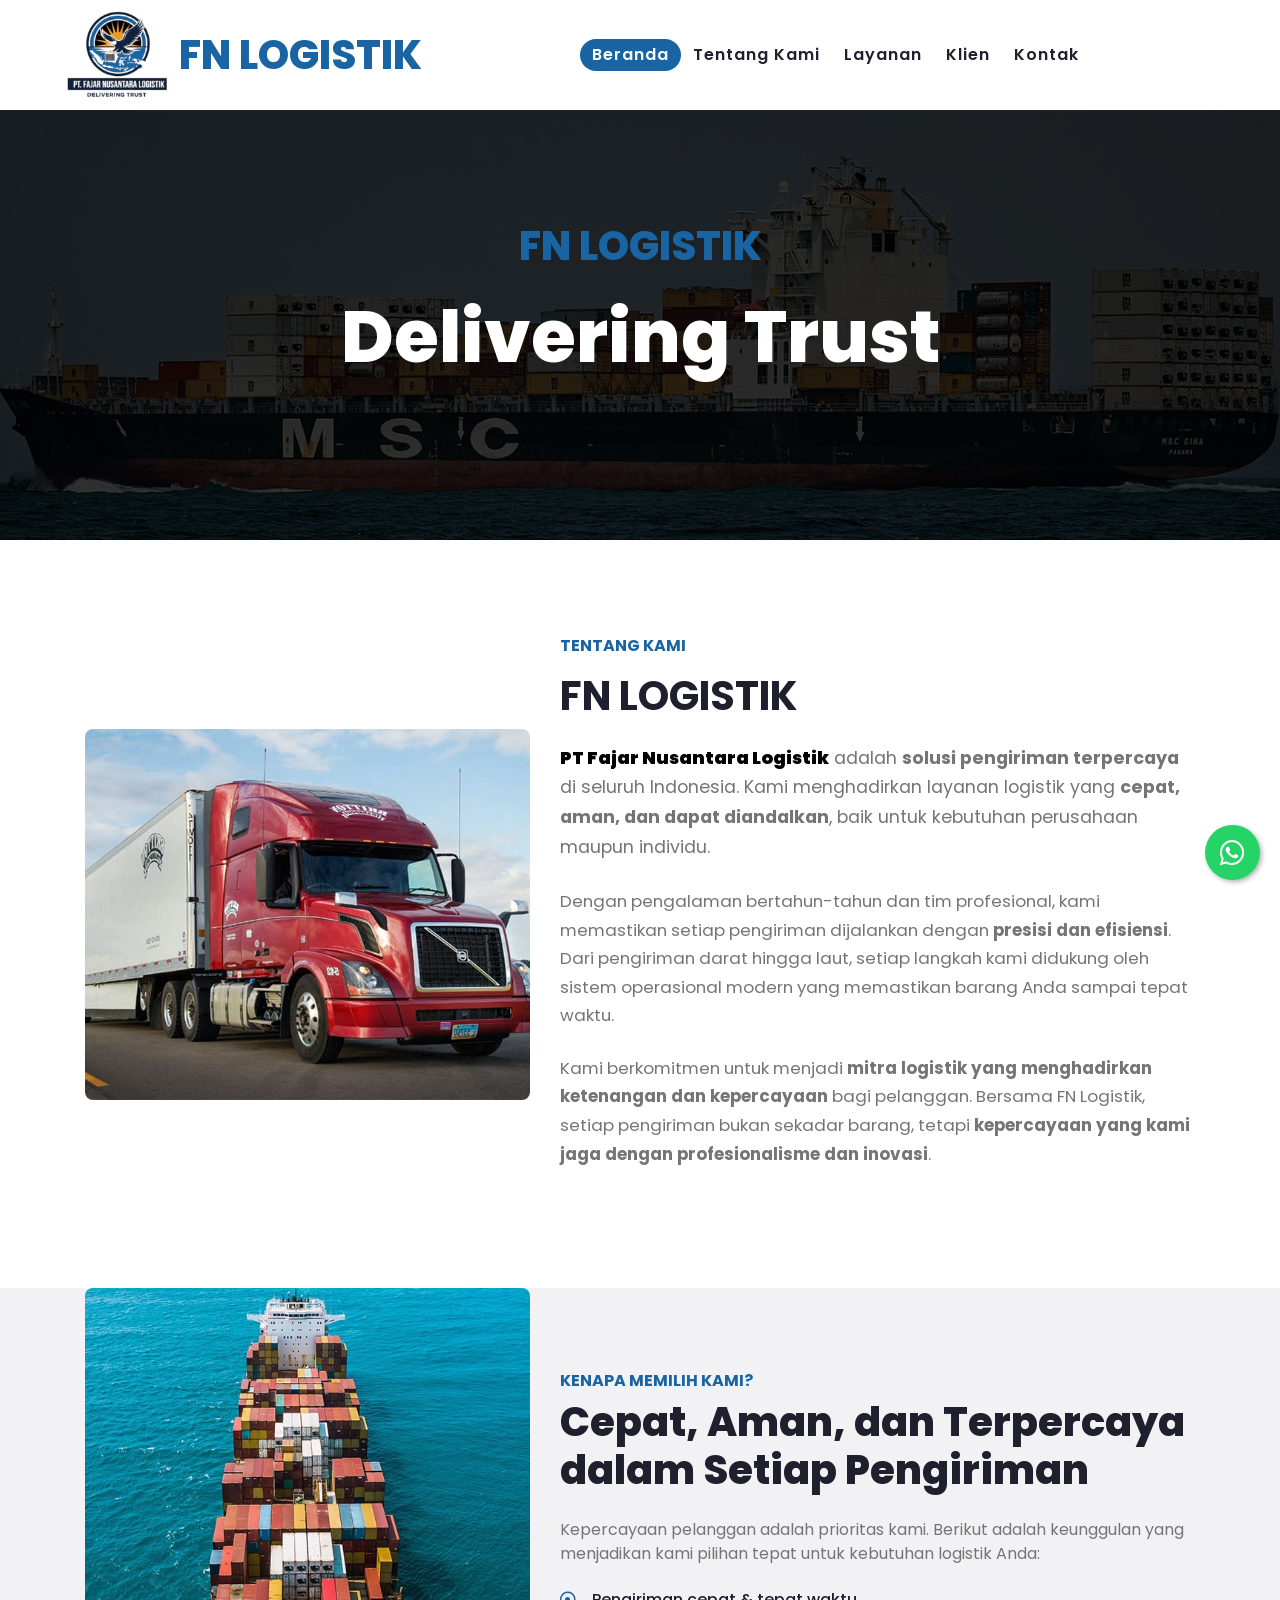
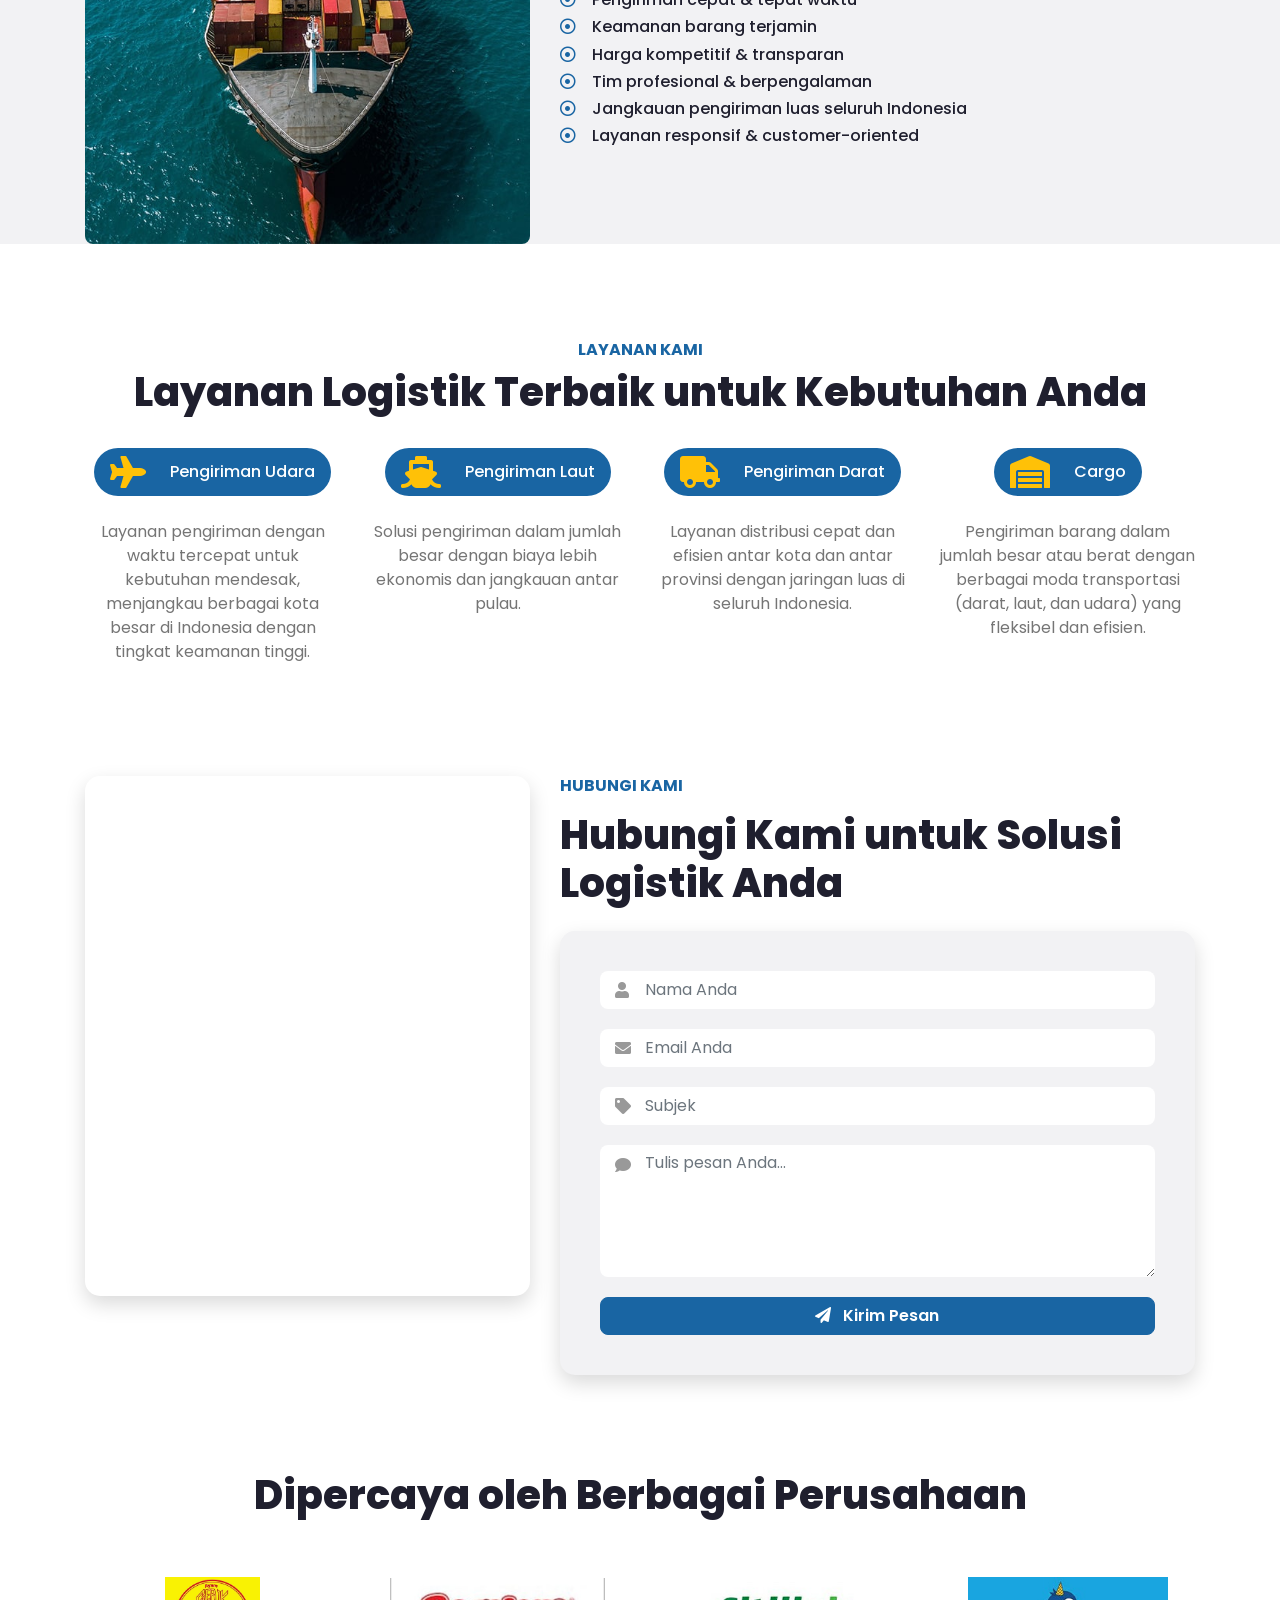
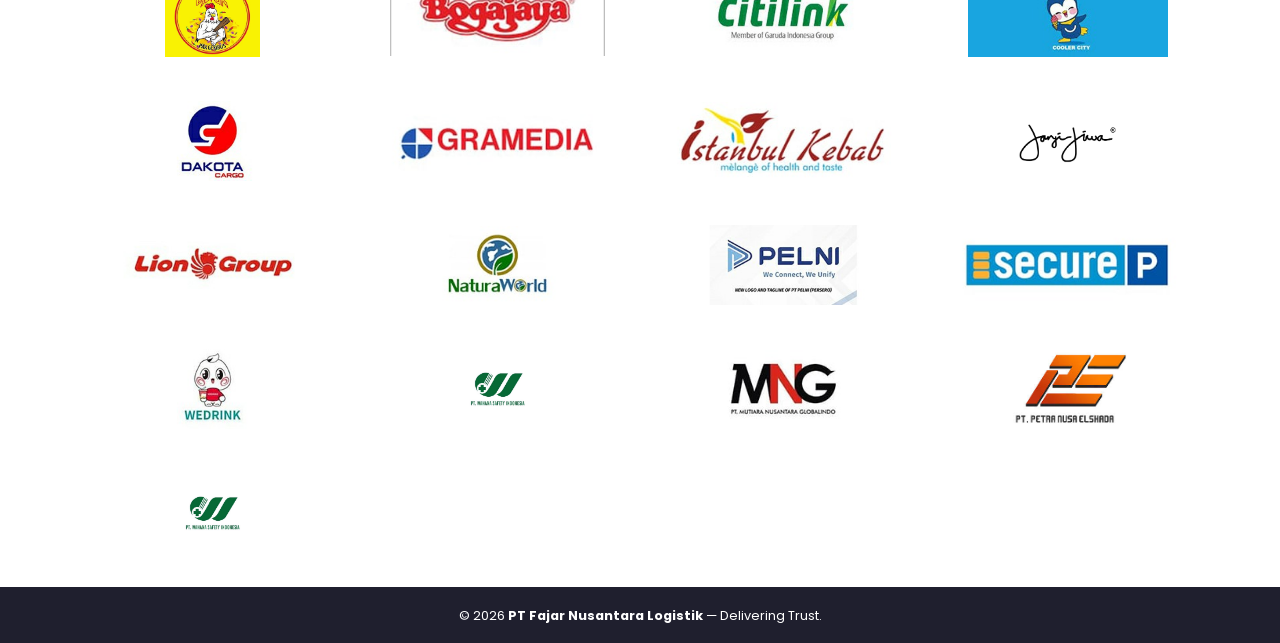
<file: index.html>
<!DOCTYPE html>
<html lang="en">

<head>
    <meta charset="utf-8">
    <title>FN Logistik - Delivering Trust</title>
    <meta content="width=device-width, initial-scale=1.0" name="viewport">
    <meta content="Logistik" name="keywords">
    <meta content="Ekspedisi" name="description">

    <!-- Favicon -->
    <link href="img/logo.png" rel="icon" type="image/png">

    <!-- Google Web Fonts -->
    <link rel="preconnect" href="https://fonts.gstatic.com">
    <link href="https://fonts.googleapis.com/css2?family=Poppins:wght@100;200;300;400;500;600;700;800;900&display=swap" rel="stylesheet">

    <!-- Font Awesome -->
    <link href="https://cdnjs.cloudflare.com/ajax/libs/font-awesome/5.10.0/css/all.min.css" rel="stylesheet">

    <!-- Customized Bootstrap Stylesheet -->
    <link href="css/style.css" rel="stylesheet">
</head>

<body>

   <!-- Navbar Start -->
<div class="container-fluid p-0">
    <nav class="navbar navbar-expand-lg bg-light navbar-light py-3 py-lg-0 px-lg-5">
        <!-- Logo & Brand -->
        <a href="index.html" class="navbar-brand ml-lg-3 d-flex align-items-center">
            <img src="img/logo.png" height="100" class="mr-2">
            <h1 class="m-0 display-5 text-primary">FN LOGISTIK</h1>
        </a>

        <!-- Hamburger Button -->
        <button class="navbar-toggler" type="button" data-bs-toggle="collapse" data-bs-target="#navbarCollapse"
            aria-controls="navbarCollapse" aria-expanded="false" aria-label="Toggle navigation">
            <span class="navbar-toggler-icon"></span>
        </button>

        <!-- Menu Links -->
        <div class="collapse navbar-collapse justify-content-between px-lg-3" id="navbarCollapse">
            <div class="navbar-nav m-auto py-0">
                <a href="index.html" class="nav-item nav-link">Beranda</a>
                <a href="about.html" class="nav-item nav-link">Tentang Kami</a>
                <a href="service.html" class="nav-item nav-link">Layanan</a>
                <a href="blog.html" class="nav-item nav-link">Klien</a>
                <a href="contact.html" class="nav-item nav-link">Kontak</a>
            </div>
        </div>
    </nav>
</div>
<!-- Navbar End -->


    <!-- Header Start -->
    <div class="jumbotron jumbotron-fluid mb-5">
        <div class="container text-center py-5">
            <h1 class="text-primary mb-4">FN LOGISTIK</h1>
            <h1 class="text-white display-3 mb-5">Delivering Trust</h1>
            <div class="mx-auto" style="width: 100%; max-width: 600px;">
               </div>
            </div>
        </div>
    </div>
    <!-- Header End -->

    <!-- About Start -->
<div class="container-fluid py-5 bg-light">
    <div class="container">
        <div class="row align-items-center">
            <!-- Gambar -->
            <div class="col-lg-5 pb-4 pb-lg-0">
                <img src="img/about.jpg" alt="FN Logistik" class="img-fluid about-img" />
            </div>

            <!-- Konten Teks -->
            <div class="col-lg-7">
                <h6 class="text-primary text-uppercase font-weight-bold mb-3">Tentang Kami</h6>
                <h1 class="mb-4 font-weight-bold">FN LOGISTIK</h1>
                <p class="mb-4" style="font-size: 1.1rem; line-height: 1.7;">
                    <strong style="font-weight:900; color:#000;">PT Fajar Nusantara Logistik</strong> adalah <strong>solusi pengiriman terpercaya</strong> di seluruh Indonesia. Kami menghadirkan layanan logistik yang <strong>cepat, aman, dan dapat diandalkan</strong>, baik untuk kebutuhan perusahaan maupun individu.
                </p>
                <p class="mb-4" style="font-size: 1.05rem; line-height: 1.7;">
                    Dengan pengalaman bertahun-tahun dan tim profesional, kami memastikan setiap pengiriman dijalankan dengan <strong>presisi dan efisiensi</strong>. Dari pengiriman darat hingga laut, setiap langkah kami didukung oleh sistem operasional modern yang memastikan barang Anda sampai tepat waktu.
                </p>
                <p class="mb-4" style="font-size: 1.05rem; line-height: 1.7;">
                    Kami berkomitmen untuk menjadi <strong>mitra logistik yang menghadirkan ketenangan dan kepercayaan</strong> bagi pelanggan. Bersama FN Logistik, setiap pengiriman bukan sekadar barang, tetapi <strong>kepercayaan yang kami jaga dengan profesionalisme dan inovasi</strong>.
                </p>
            </div>
        </div>
    </div>
</div>
<!-- About End -->


    <!-- Features Start -->
    <div class="container-fluid bg-secondary my-5">
        <div class="container">
            <div class="row align-items-center">
                <div class="col-lg-5">
                    <img class="img-fluid w-100 feature-img" src="img/feature.jpg" alt="Feature">
                </div>
                <div class="col-lg-7 py-5 py-lg-0">
                    <h6 class="text-primary text-uppercase font-weight-bold">Kenapa Memilih Kami?</h6>
                    <h1 class="mb-4">Cepat, Aman, dan Terpercaya dalam Setiap Pengiriman</h1>
                    <p class="mb-4">Kepercayaan pelanggan adalah prioritas kami. Berikut adalah keunggulan yang menjadikan kami pilihan tepat untuk kebutuhan logistik Anda:</p>
                    <ul class="list-inline">
                        <li><h6><i class="far fa-dot-circle text-primary mr-3"></i>Pengiriman cepat & tepat waktu</h6>
                        <li><h6><i class="far fa-dot-circle text-primary mr-3"></i>Keamanan barang terjamin</h6></li>
                        <li><h6><i class="far fa-dot-circle text-primary mr-3"></i>Harga kompetitif & transparan</h6></li>
						<li><h6><i class="far fa-dot-circle text-primary mr-3"></i>Tim profesional & berpengalaman</h6></li>
						<li><h6><i class="far fa-dot-circle text-primary mr-3"></i>Jangkauan pengiriman luas seluruh Indonesia</h6></li>
						<li><h6><i class="far fa-dot-circle text-primary mr-3"></i>Layanan responsif & customer-oriented</h6></li>
                    </ul>
                 </div>
            </div>
        </div>
    </div>
    <!-- Features End -->


      <!-- Services Start -->
    <div class="container-fluid pt-5">
        <div class="container">
            <div class="text-center pb-2">
                <h6 class="text-primary text-uppercase font-weight-bold">Layanan Kami</h6>
                <h1 class="mb-4">Layanan Logistik Terbaik untuk Kebutuhan Anda</h1>
            </div>
            <div class="row">
                <div class="col-lg-3 col-md-6 text-center mb-5">
                    <div class="service-box mb-4">
                        <i class="fa fa-2x fa-plane text-warning pr-3"></i>
                        <h6 class="text-white font-weight-medium m-0">Pengiriman Udara</h6>
                    </div>
                    <p>Layanan pengiriman dengan waktu tercepat untuk kebutuhan mendesak, menjangkau berbagai kota besar di Indonesia dengan tingkat keamanan tinggi.</p>
                  </div>
                <div class="col-lg-3 col-md-6 text-center mb-5">
                    <div class="service-box mb-4">
                        <i class="fa fa-2x fa-ship text-warning pr-3"></i>
                        <h6 class="text-white font-weight-medium m-0">Pengiriman Laut</h6>
                    </div>
                    <p>Solusi pengiriman dalam jumlah besar dengan biaya lebih ekonomis dan jangkauan antar pulau.</p>
                </div>
                <div class="col-lg-3 col-md-6 text-center mb-5">
                    <div class="service-box mb-4">
                        <i class="fa fa-2x fa-truck text-warning  pr-3"></i>
                        <h6 class="text-white font-weight-medium m-0">Pengiriman Darat</h6>
                    </div>
                    <p>Layanan distribusi cepat dan efisien antar kota dan antar provinsi dengan jaringan luas di seluruh Indonesia.</p>
                </div>
                <div class="col-lg-3 col-md-6 text-center mb-5">
                    <div class="service-box mb-4">
                        <i class="fa fa-2x fa-warehouse text-warning  pr-3"></i>
                        <h6 class="text-white font-weight-medium m-0">Cargo</h6>
                    </div>
                    <p>Pengiriman barang dalam jumlah besar atau berat dengan berbagai moda transportasi (darat, laut, dan udara) yang fleksibel dan efisien.</p>
                </div>
            </div>
        </div>
    </div>
    <!-- Services End -->

   <!-- Contact Start -->
<div class="container-fluid py-5 bg-light">
    <div class="container">
        <div class="row">
            <!-- Google Maps -->
            <div class="col-lg-5 pb-4 pb-lg-0">
                <iframe 
                    src="https://www.google.com/maps/embed?pb=!1m18!1m12!1m3!1d4912.005297746204!2d106.69919167589052!3d-6.158482760361768!2m3!1f0!2f0!3f0!3m2!1i1024!2i768!4f13.1!3m3!1m2!1s0x2e69f9123a8b8815%3A0xe37022eee9302888!2sFN%20Logistik!5e1!3m2!1sen!2sid!4v1774409694589!5m2!1sen!2sid"
                    style="width:100%; height:520px; border:0; border-radius:15px; box-shadow:0 8px 20px rgba(0,0,0,0.15);" 
                    allowfullscreen="" 
                    loading="lazy" 
                    referrerpolicy="no-referrer-when-downgrade">
                </iframe>
            </div>

            <!-- Contact Form -->
            <div class="col-lg-7">
                <h6 class="text-primary text-uppercase font-weight-bold mb-3">Hubungi Kami</h6>
                <h1 class="mb-4">Hubungi Kami untuk Solusi Logistik Anda</h1>

                <div class="contact-form bg-secondary" style="padding:40px; border-radius:15px; box-shadow:0 8px 20px rgba(0,0,0,0.15);">
                    <div id="success"></div>
                    <form action="https://formspree.io/f/xgopwlrv" method="POST" class="contact-form-custom">
                        <input type="hidden" name="_subject" value="Pesan Baru dari Website FN Logistik">

                        <div class="form-group">
                            <i class="fa fa-user form-icon"></i>
                            <input type="text" name="name" class="form-control custom-input" placeholder="Nama Anda" required>
                        </div>

                        <div class="form-group">
                            <i class="fa fa-envelope form-icon"></i>
                            <input type="email" name="email" class="form-control custom-input" placeholder="Email Anda" required>
                        </div>

                        <div class="form-group">
                            <i class="fa fa-tag form-icon"></i>
                            <input type="text" name="subject" class="form-control custom-input" placeholder="Subjek" required>
                        </div>

                        <div class="form-group">
                            <i class="fa fa-comment form-icon textarea-icon"></i>
                            <textarea name="message" class="form-control custom-input" rows="5" placeholder="Tulis pesan Anda..." required></textarea>
                        </div>

                        <button class="btn btn-primary btn-block btn-custom" type="submit">
                            <i class="fa fa-paper-plane mr-2"></i> Kirim Pesan
                        </button>
                    </form>
                </div>
            </div>
        </div>
    </div>
</div>
<!-- Contact End -->


    <!-- Klien Start -->
<div class="container-fluid pt-5">
    <div class="container">
        <div class="text-center pb-4">
            <h1 class="mb-4">Dipercaya oleh Berbagai Perusahaan</h1>
        </div>

        <div class="row text-center align-items-center">

            <div class="col-6 col-md-3 mb-4">
                <div class="client-logo">
                    <img src="img/ayam-gepuk.jpg" alt="Client 1">
                </div>
            </div>

            <div class="col-6 col-md-3 mb-4">
                <div class="client-logo">
                    <img src="img/bogajaya.jpg" alt="Client 2">
                </div>
            </div>

            <div class="col-6 col-md-3 mb-4">
                <div class="client-logo">
                    <img src="img/citilink.jpg" alt="Client 3">
                </div>
            </div>

            <div class="col-6 col-md-3 mb-4">
                <div class="client-logo">
                    <img src="img/cooler-city.jpg" alt="Client 4">
                </div>
            </div>

			<div class="col-6 col-md-3 mb-4">
                <div class="client-logo">
                    <img src="img/dakota.jpg" alt="Client 5">
                </div>
            </div>

			<div class="col-6 col-md-3 mb-4">
                <div class="client-logo">
                    <img src="img/gramedai.jpg" alt="Client 6">
                </div>
            </div>

			<div class="col-6 col-md-3 mb-4">
                <div class="client-logo">
                    <img src="img/istanbul-kebab.jpg" alt="Client 7">
                </div>
            </div>

			<div class="col-6 col-md-3 mb-4">
                <div class="client-logo">
                    <img src="img/janji-jiwa.jpg" alt="Client 8">
                </div>
            </div>

			<div class="col-6 col-md-3 mb-4">
                <div class="client-logo">
                    <img src="img/lion.jpg" alt="Client 9">
                </div>
            </div>

			<div class="col-6 col-md-3 mb-4">
                <div class="client-logo">
                    <img src="img/natura-world.jpg" alt="Client 10">
                </div>
            </div>

			<div class="col-6 col-md-3 mb-4">
                <div class="client-logo">
                    <img src="img/pelni.jpg" alt="Client 11">
                </div>
            </div>

			<div class="col-6 col-md-3 mb-4">
                <div class="client-logo">
                    <img src="img/secure-parking.jpg" alt="Client 12">
                </div>
            </div>

			<div class="col-6 col-md-3 mb-4">
                <div class="client-logo">
                    <img src="img/wedrink.jpg" alt="Client 13">
                </div>
            </div>

			<div class="col-6 col-md-3 mb-4">
                <div class="client-logo">
                    <img src="img/wsi.jpg" alt="Client 14">
                </div>
            </div>

			<div class="col-6 col-md-3 mb-4">
                <div class="client-logo">
                    <img src="img/mng.jpg" alt="Client 15">
                </div>
            </div>

			<div class="col-6 col-md-3 mb-4">
                <div class="client-logo">
                    <img src="img/pne.jpeg" alt="Client 16">
                </div>
            </div>

			<div class="col-6 col-md-3 mb-4">
                <div class="client-logo">
                    <img src="img/wsi.jpg" alt="Client 17">
                </div>
            </div>
        </div>
    </div>
</div>
<!-- Klien End -->

<footer class="container-fluid bg-dark text-white text-center py-3">
    <small>
        &copy; <script>document.write(new Date().getFullYear())</script> 
        <strong>PT Fajar Nusantara Logistik</strong> — Delivering Trust.
    </small>
</footer>
	
<!-- WhatsApp Floating Button -->
<a href="https://wa.me/6285781305545?text=Halo%20FN%20Logistik,%20saya%20ingin%20bertanya%20tentang%20pengiriman"
   target="_blank" class="wa-float">
    <i class="fab fa-whatsapp"></i>
</a>

<script>
    const currentLocation = window.location.pathname;
    const menuItems = document.querySelectorAll('.nav-link');

    menuItems.forEach(link => {
        const linkPath = link.getAttribute('href');

        if (currentLocation.includes(linkPath)) {
            link.classList.add('active');
        }
    });
</script>

<!-- jQuery (Bootstrap 4 butuh ini) -->
<script src="https://code.jquery.com/jquery-3.6.0.min.js"></script>
<!-- Popper.js -->
<script src="https://cdn.jsdelivr.net/npm/popper.js@1.16.1/dist/umd/popper.min.js"></script>
<!-- Bootstrap JS -->
<script src="https://stackpath.bootstrapcdn.com/bootstrap/4.6.2/js/bootstrap.min.js"></script>
<script src="https://cdn.jsdelivr.net/npm/bootstrap@5.3.0/dist/js/bootstrap.bundle.min.js"></script>	
</body>
</html>
</file>
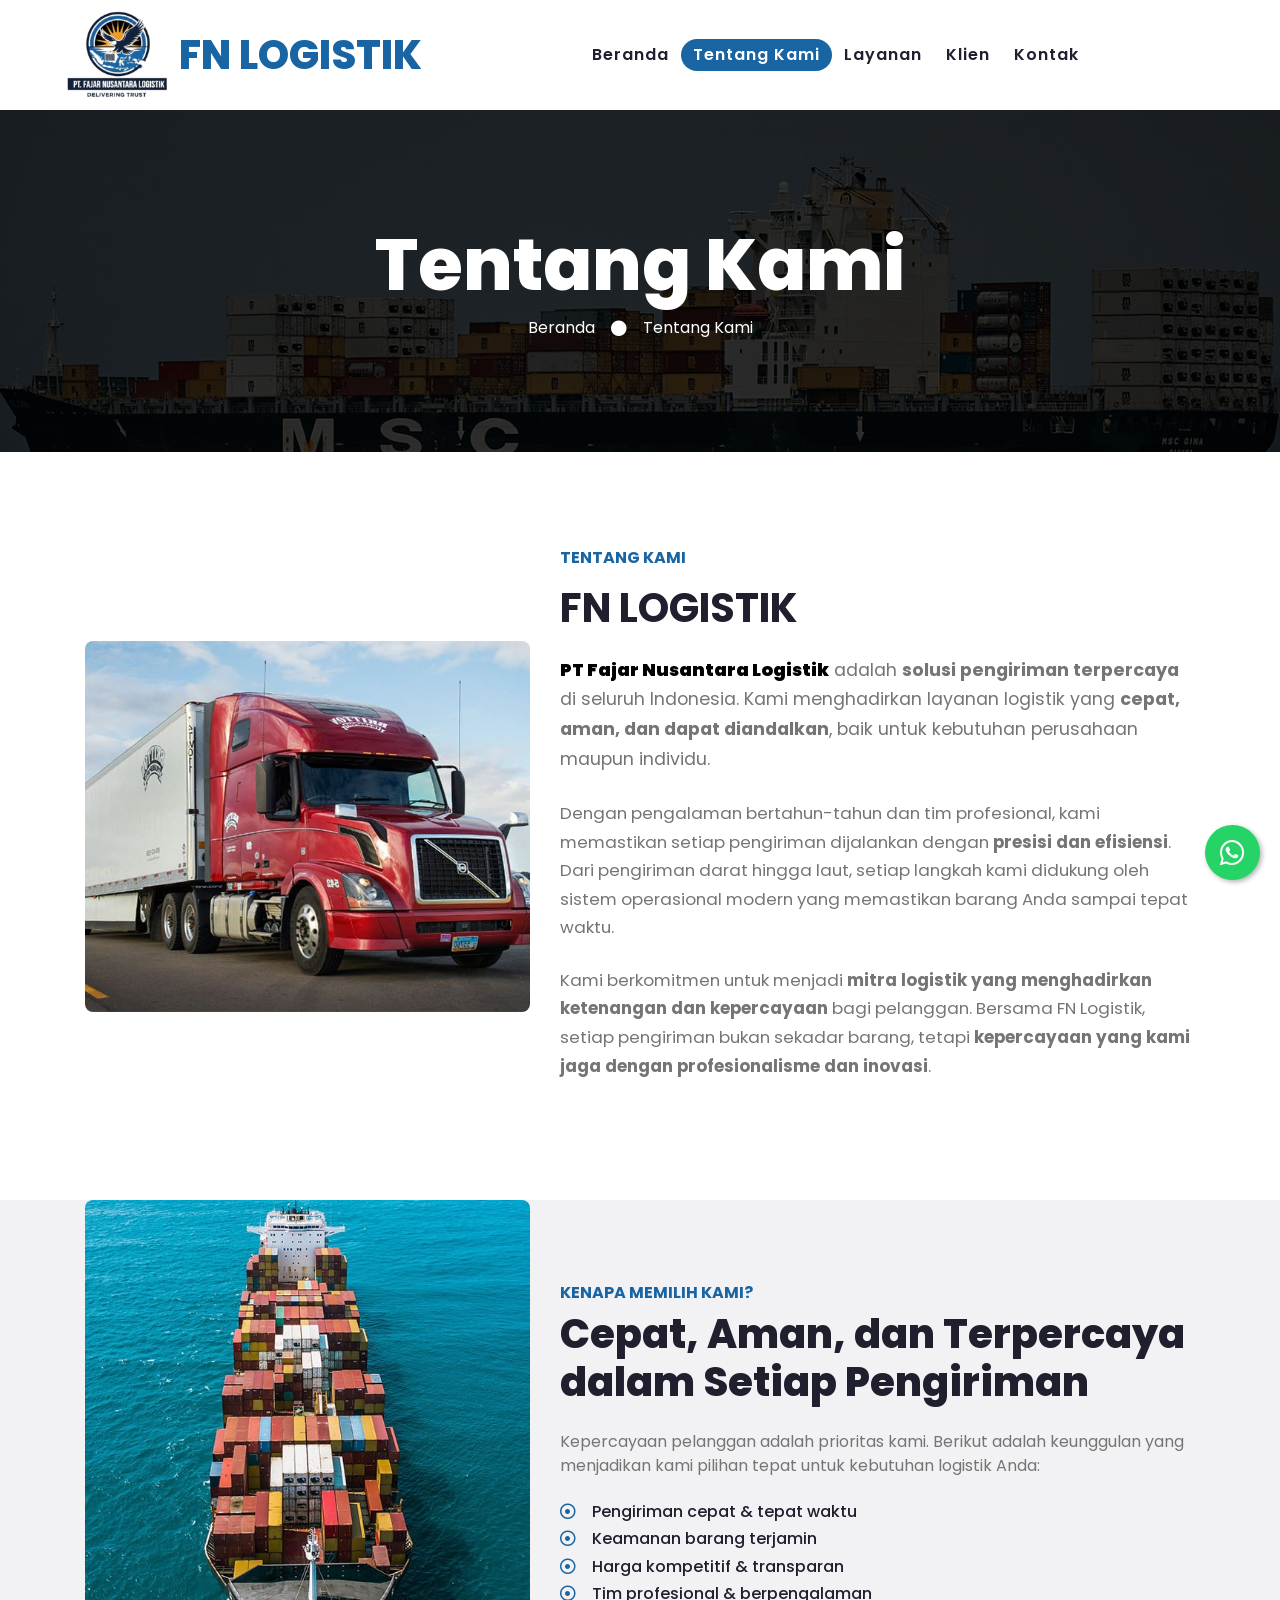
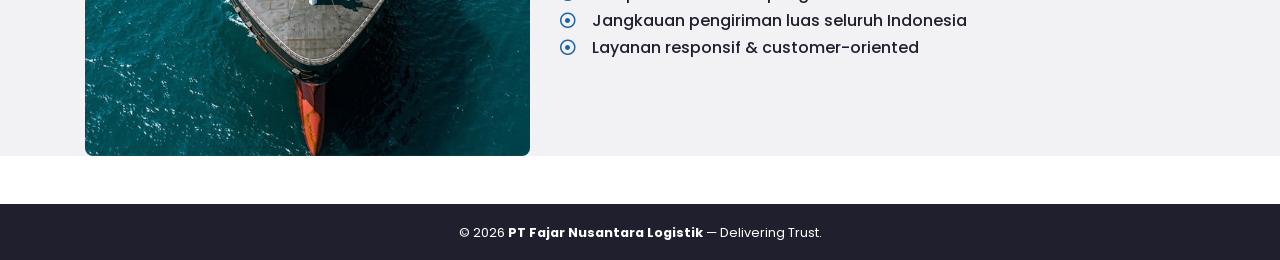
<file: about.html>
<!DOCTYPE html>
<html lang="en">

<head>
    <meta charset="utf-8">
    <title>FN Logistik - Delivering Trust</title>
    <meta content="width=device-width, initial-scale=1.0" name="viewport">
    <meta content="Logistik" name="keywords">
    <meta content="Ekspedisi" name="description">

    <!-- Favicon -->
        <link href="img/logo.png" rel="icon" type="image/png">

    <!-- Google Web Fonts -->
    <link rel="preconnect" href="https://fonts.gstatic.com">
    <link href="https://fonts.googleapis.com/css2?family=Poppins:wght@100;200;300;400;500;600;700;800;900&display=swap" rel="stylesheet">

    <!-- Font Awesome -->
    <link href="https://cdnjs.cloudflare.com/ajax/libs/font-awesome/5.10.0/css/all.min.css" rel="stylesheet">

    <!-- Customized Bootstrap Stylesheet -->
    <link href="css/style.css" rel="stylesheet">
</head>

<body>
    
   <!-- Navbar Start -->
<div class="container-fluid p-0">
    <nav class="navbar navbar-expand-lg bg-light navbar-light py-3 py-lg-0 px-lg-5">
        <!-- Logo & Brand -->
        <a href="index.html" class="navbar-brand ml-lg-3 d-flex align-items-center">
            <img src="img/logo.png" height="100" class="mr-2">
            <h1 class="m-0 display-5 text-primary">FN LOGISTIK</h1>
        </a>

        <!-- Hamburger Button -->
        <button class="navbar-toggler" type="button" data-bs-toggle="collapse" data-bs-target="#navbarCollapse"
            aria-controls="navbarCollapse" aria-expanded="false" aria-label="Toggle navigation">
            <span class="navbar-toggler-icon"></span>
        </button>

        <!-- Menu Links -->
        <div class="collapse navbar-collapse justify-content-between px-lg-3" id="navbarCollapse">
            <div class="navbar-nav m-auto py-0">
                <a href="index.html" class="nav-item nav-link">Beranda</a>
                <a href="about.html" class="nav-item nav-link">Tentang Kami</a>
                <a href="service.html" class="nav-item nav-link">Layanan</a>
                <a href="blog.html" class="nav-item nav-link">Klien</a>
                <a href="contact.html" class="nav-item nav-link">Kontak</a>
            </div>
        </div>
    </nav>
</div>
<!-- Navbar End -->

  <!-- Header Start -->
    <div class="jumbotron jumbotron-fluid mb-5">
        <div class="container text-center py-5">
            <h1 class="text-white display-3">Tentang Kami</h1>
            <div class="d-inline-flex align-items-center text-white">
                <p class="m-0"><a class="text-white" href="">Beranda</a></p>
                <i class="fa fa-circle px-3"></i>
                <p class="m-0">Tentang Kami</p>
            </div>
        </div>
    </div>
    <!-- Header End -->

      <!-- About Start -->
<div class="container-fluid py-5 bg-light">
    <div class="container">
        <div class="row align-items-center">
            <!-- Gambar -->
            <div class="col-lg-5 pb-4 pb-lg-0">
                <img src="img/about.jpg" alt="FN Logistik" class="img-fluid about-img" />
            </div>

            <!-- Konten Teks -->
            <div class="col-lg-7">
                <h6 class="text-primary text-uppercase font-weight-bold mb-3">Tentang Kami</h6>
                <h1 class="mb-4 font-weight-bold">FN LOGISTIK</h1>
                <p class="mb-4" style="font-size: 1.1rem; line-height: 1.7;">
                    <strong style="font-weight:900; color:#000;">PT Fajar Nusantara Logistik</strong> adalah <strong>solusi pengiriman terpercaya</strong> di seluruh Indonesia. Kami menghadirkan layanan logistik yang <strong>cepat, aman, dan dapat diandalkan</strong>, baik untuk kebutuhan perusahaan maupun individu.
                </p>
                <p class="mb-4" style="font-size: 1.05rem; line-height: 1.7;">
                    Dengan pengalaman bertahun-tahun dan tim profesional, kami memastikan setiap pengiriman dijalankan dengan <strong>presisi dan efisiensi</strong>. Dari pengiriman darat hingga laut, setiap langkah kami didukung oleh sistem operasional modern yang memastikan barang Anda sampai tepat waktu.
                </p>
                <p class="mb-4" style="font-size: 1.05rem; line-height: 1.7;">
                    Kami berkomitmen untuk menjadi <strong>mitra logistik yang menghadirkan ketenangan dan kepercayaan</strong> bagi pelanggan. Bersama FN Logistik, setiap pengiriman bukan sekadar barang, tetapi <strong>kepercayaan yang kami jaga dengan profesionalisme dan inovasi</strong>.
                </p>
            </div>
        </div>
    </div>
</div>
<!-- About End -->


        <!-- Features Start -->
    <div class="container-fluid bg-secondary my-5">
        <div class="container">
            <div class="row align-items-center">
                <div class="col-lg-5">
                    <img class="img-fluid w-100 feature-img" src="img/feature.jpg" alt="Feature">
                </div>
                <div class="col-lg-7 py-5 py-lg-0">
                    <h6 class="text-primary text-uppercase font-weight-bold">Kenapa Memilih Kami?</h6>
                    <h1 class="mb-4">Cepat, Aman, dan Terpercaya dalam Setiap Pengiriman</h1>
                    <p class="mb-4">Kepercayaan pelanggan adalah prioritas kami. Berikut adalah keunggulan yang menjadikan kami pilihan tepat untuk kebutuhan logistik Anda:</p>
                    <ul class="list-inline">
                        <li><h6><i class="far fa-dot-circle text-primary mr-3"></i>Pengiriman cepat & tepat waktu</h6>
                        <li><h6><i class="far fa-dot-circle text-primary mr-3"></i>Keamanan barang terjamin</h6></li>
                        <li><h6><i class="far fa-dot-circle text-primary mr-3"></i>Harga kompetitif & transparan</h6></li>
						<li><h6><i class="far fa-dot-circle text-primary mr-3"></i>Tim profesional & berpengalaman</h6></li>
						<li><h6><i class="far fa-dot-circle text-primary mr-3"></i>Jangkauan pengiriman luas seluruh Indonesia</h6></li>
						<li><h6><i class="far fa-dot-circle text-primary mr-3"></i>Layanan responsif & customer-oriented</h6></li>
                    </ul>
                 </div>
            </div>
        </div>
    </div>
    <!-- Features End -->


   <footer class="container-fluid bg-dark text-white text-center py-3">
    <small>
        &copy; <script>document.write(new Date().getFullYear())</script> 
        <strong>PT Fajar Nusantara Logistik</strong> — Delivering Trust.
    </small>
</footer>
	
<!-- WhatsApp Floating Button -->
<a href="https://wa.me/6285781305545?text=Halo%20FN%20Logistik,%20saya%20ingin%20bertanya%20tentang%20pengiriman"
   target="_blank" class="wa-float">
    <i class="fab fa-whatsapp"></i>
</a>

<script>
    const currentLocation = window.location.pathname;
    const menuItems = document.querySelectorAll('.nav-link');

    menuItems.forEach(link => {
        const linkPath = link.getAttribute('href');

        if (currentLocation.includes(linkPath)) {
            link.classList.add('active');
        }
    });
</script>

<!-- jQuery (Bootstrap 4 butuh ini) -->
<script src="https://code.jquery.com/jquery-3.6.0.min.js"></script>
<!-- Popper.js -->
<script src="https://cdn.jsdelivr.net/npm/popper.js@1.16.1/dist/umd/popper.min.js"></script>
<!-- Bootstrap JS -->
<script src="https://stackpath.bootstrapcdn.com/bootstrap/4.6.2/js/bootstrap.min.js"></script>
<script src="https://cdn.jsdelivr.net/npm/bootstrap@5.3.0/dist/js/bootstrap.bundle.min.js"></script>
	
</body>

</html>
</file>
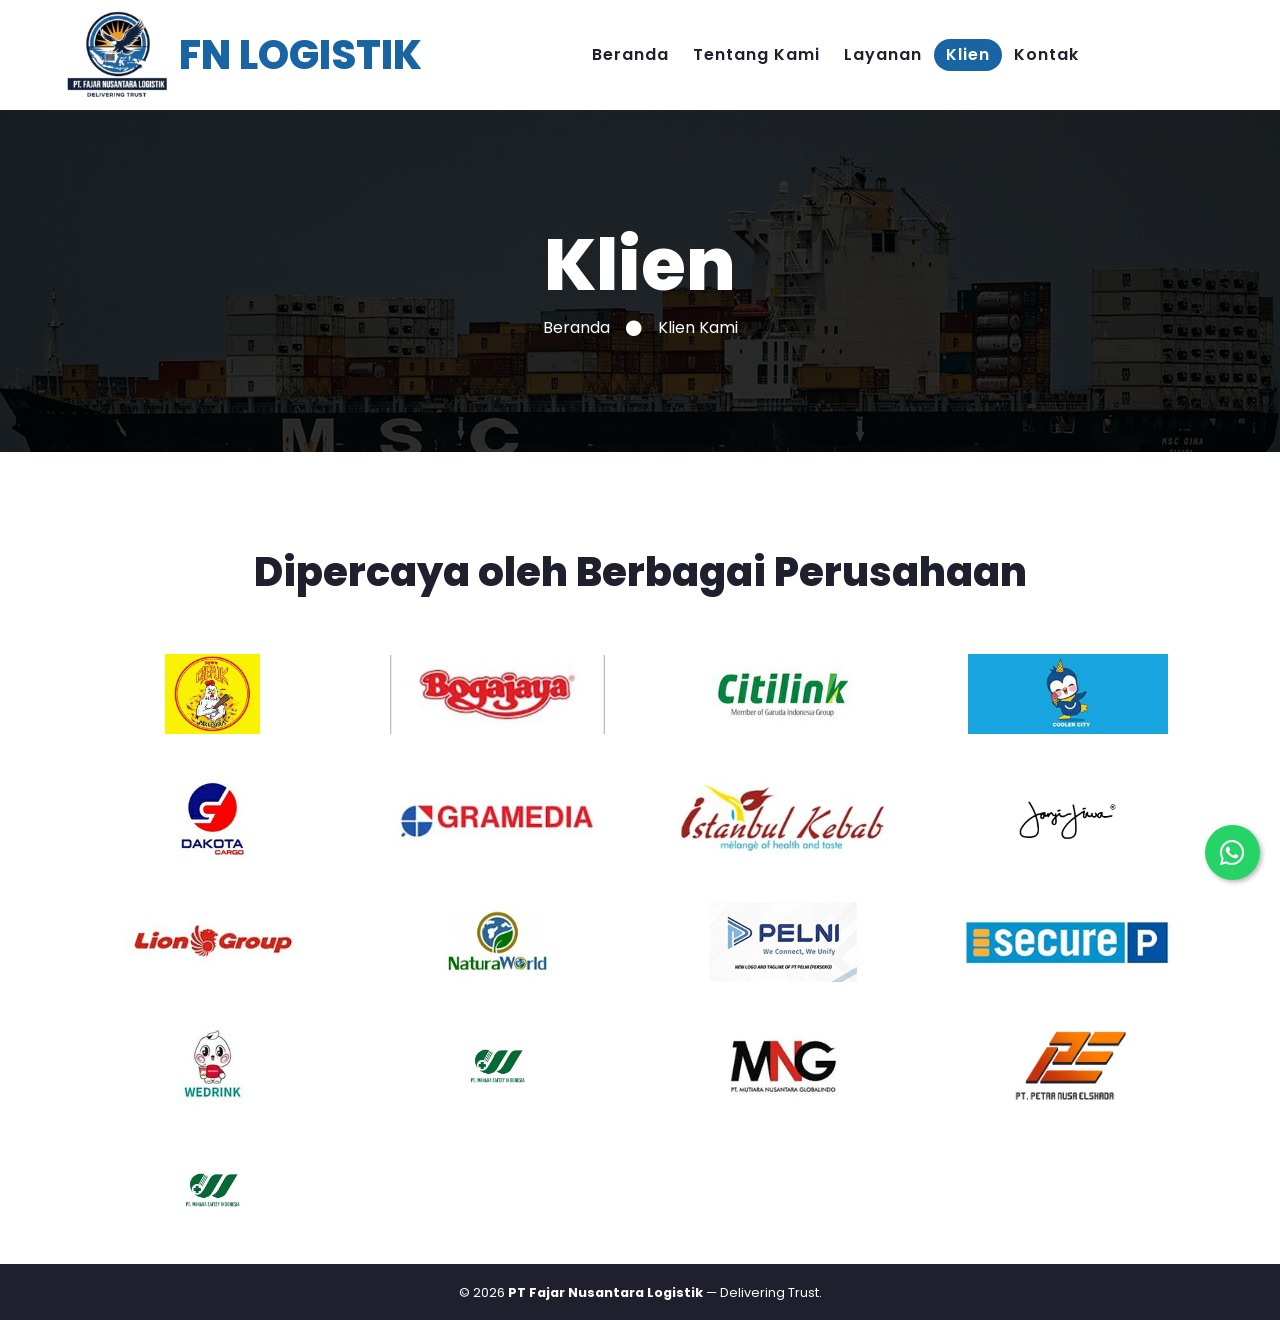
<file: blog.html>
<!DOCTYPE html>
<html lang="en">

<head>
    <meta charset="utf-8">
    <title>FN Logistik - Delivering Trust</title>
    <meta content="width=device-width, initial-scale=1.0" name="viewport">
    <meta content="Logistik" name="keywords">
    <meta content="Ekspedisi" name="description">

    <!-- Favicon -->
    <link href="img/logo.png" rel="icon" type="image/png">

    <!-- Google Web Fonts -->
    <link rel="preconnect" href="https://fonts.gstatic.com">
    <link href="https://fonts.googleapis.com/css2?family=Poppins:wght@100;200;300;400;500;600;700;800;900&display=swap" rel="stylesheet">

    <!-- Font Awesome -->
    <link href="https://cdnjs.cloudflare.com/ajax/libs/font-awesome/5.10.0/css/all.min.css" rel="stylesheet">

    <!-- Customized Bootstrap Stylesheet -->
    <link href="css/style.css" rel="stylesheet">
</head>

<body>
 <!-- Navbar Start -->
<div class="container-fluid p-0">
    <nav class="navbar navbar-expand-lg bg-light navbar-light py-3 py-lg-0 px-lg-5">
        <!-- Logo & Brand -->
        <a href="index.html" class="navbar-brand ml-lg-3 d-flex align-items-center">
            <img src="img/logo.png" height="100" class="mr-2">
            <h1 class="m-0 display-5 text-primary">FN LOGISTIK</h1>
        </a>

        <!-- Hamburger Button -->
        <button class="navbar-toggler" type="button" data-bs-toggle="collapse" data-bs-target="#navbarCollapse"
            aria-controls="navbarCollapse" aria-expanded="false" aria-label="Toggle navigation">
            <span class="navbar-toggler-icon"></span>
        </button>

        <!-- Menu Links -->
        <div class="collapse navbar-collapse justify-content-between px-lg-3" id="navbarCollapse">
            <div class="navbar-nav m-auto py-0">
                <a href="index.html" class="nav-item nav-link">Beranda</a>
                <a href="about.html" class="nav-item nav-link">Tentang Kami</a>
                <a href="service.html" class="nav-item nav-link">Layanan</a>
                <a href="blog.html" class="nav-item nav-link">Klien</a>
                <a href="contact.html" class="nav-item nav-link">Kontak</a>
            </div>
        </div>
    </nav>
</div>
<!-- Navbar End -->

     <!-- Header Start -->
    <div class="jumbotron jumbotron-fluid mb-5">
        <div class="container text-center py-5">
            <h1 class="text-white display-3">Klien</h1>
            <div class="d-inline-flex align-items-center text-white">
                <p class="m-0"><a class="text-white" href="">Beranda</a></p>
                <i class="fa fa-circle px-3"></i>
                <p class="m-0">Klien Kami</p>
            </div>
        </div>
    </div>
    <!-- Header End -->

    <!-- Klien Start -->
<div class="container-fluid pt-5">
    <div class="container">
        <div class="text-center pb-4">
                <h1 class="mb-4">Dipercaya oleh Berbagai Perusahaan</h1>
        </div>

        <div class="row text-center align-items-center">

            <div class="col-6 col-md-3 mb-4">
                <div class="client-logo">
                    <img src="img/ayam-gepuk.jpg" alt="Client 1">
                </div>
            </div>

            <div class="col-6 col-md-3 mb-4">
                <div class="client-logo">
                    <img src="img/bogajaya.jpg" alt="Client 2">
                </div>
            </div>

            <div class="col-6 col-md-3 mb-4">
                <div class="client-logo">
                    <img src="img/citilink.jpg" alt="Client 3">
                </div>
            </div>

            <div class="col-6 col-md-3 mb-4">
                <div class="client-logo">
                    <img src="img/cooler-city.jpg" alt="Client 4">
                </div>
            </div>

			<div class="col-6 col-md-3 mb-4">
                <div class="client-logo">
                    <img src="img/dakota.jpg" alt="Client 5">
                </div>
            </div>

			<div class="col-6 col-md-3 mb-4">
                <div class="client-logo">
                    <img src="img/gramedai.jpg" alt="Client 6">
                </div>
            </div>

			<div class="col-6 col-md-3 mb-4">
                <div class="client-logo">
                    <img src="img/istanbul-kebab.jpg" alt="Client 7">
                </div>
            </div>

			<div class="col-6 col-md-3 mb-4">
                <div class="client-logo">
                    <img src="img/janji-jiwa.jpg" alt="Client 8">
                </div>
            </div>

			<div class="col-6 col-md-3 mb-4">
                <div class="client-logo">
                    <img src="img/lion.jpg" alt="Client 9">
                </div>
            </div>

			<div class="col-6 col-md-3 mb-4">
                <div class="client-logo">
                    <img src="img/natura-world.jpg" alt="Client 10">
                </div>
            </div>

			<div class="col-6 col-md-3 mb-4">
                <div class="client-logo">
                    <img src="img/pelni.jpg" alt="Client 11">
                </div>
            </div>

			<div class="col-6 col-md-3 mb-4">
                <div class="client-logo">
                    <img src="img/secure-parking.jpg" alt="Client 12">
                </div>
            </div>

			<div class="col-6 col-md-3 mb-4">
                <div class="client-logo">
                    <img src="img/wedrink.jpg" alt="Client 13">
                </div>
            </div>

			<div class="col-6 col-md-3 mb-4">
                <div class="client-logo">
                    <img src="img/wsi.jpg" alt="Client 14">
                </div>
            </div>

			<div class="col-6 col-md-3 mb-4">
                <div class="client-logo">
                    <img src="img/mng.jpg" alt="Client 15">
                </div>
            </div>

			<div class="col-6 col-md-3 mb-4">
                <div class="client-logo">
                    <img src="img/pne.jpeg" alt="Client 16">
                </div>
            </div>

			<div class="col-6 col-md-3 mb-4">
                <div class="client-logo">
                    <img src="img/wsi.jpg" alt="Client 17">
                </div>
            </div>
        </div>
    </div>
</div>
<!-- Klien End -->

   <footer class="container-fluid bg-dark text-white text-center py-3">
    <small>
        &copy; <script>document.write(new Date().getFullYear())</script> 
        <strong>PT Fajar Nusantara Logistik</strong> — Delivering Trust.
    </small>
</footer>
	
<!-- WhatsApp Floating Button -->
<a href="https://wa.me/6285781305545?text=Halo%20FN%20Logistik,%20saya%20ingin%20bertanya%20tentang%20pengiriman"
   target="_blank" class="wa-float">
    <i class="fab fa-whatsapp"></i>
</a>

<script>
    const currentLocation = window.location.pathname;
    const menuItems = document.querySelectorAll('.nav-link');

    menuItems.forEach(link => {
        const linkPath = link.getAttribute('href');

        if (currentLocation.includes(linkPath)) {
            link.classList.add('active');
        }
    });
</script>

<!-- jQuery (Bootstrap 4 butuh ini) -->
<script src="https://code.jquery.com/jquery-3.6.0.min.js"></script>
<!-- Popper.js -->
<script src="https://cdn.jsdelivr.net/npm/popper.js@1.16.1/dist/umd/popper.min.js"></script>
<!-- Bootstrap JS -->
<script src="https://stackpath.bootstrapcdn.com/bootstrap/4.6.2/js/bootstrap.min.js"></script>				
<script src="https://cdn.jsdelivr.net/npm/bootstrap@5.3.0/dist/js/bootstrap.bundle.min.js"></script>
	
</body>
</html>
</file>
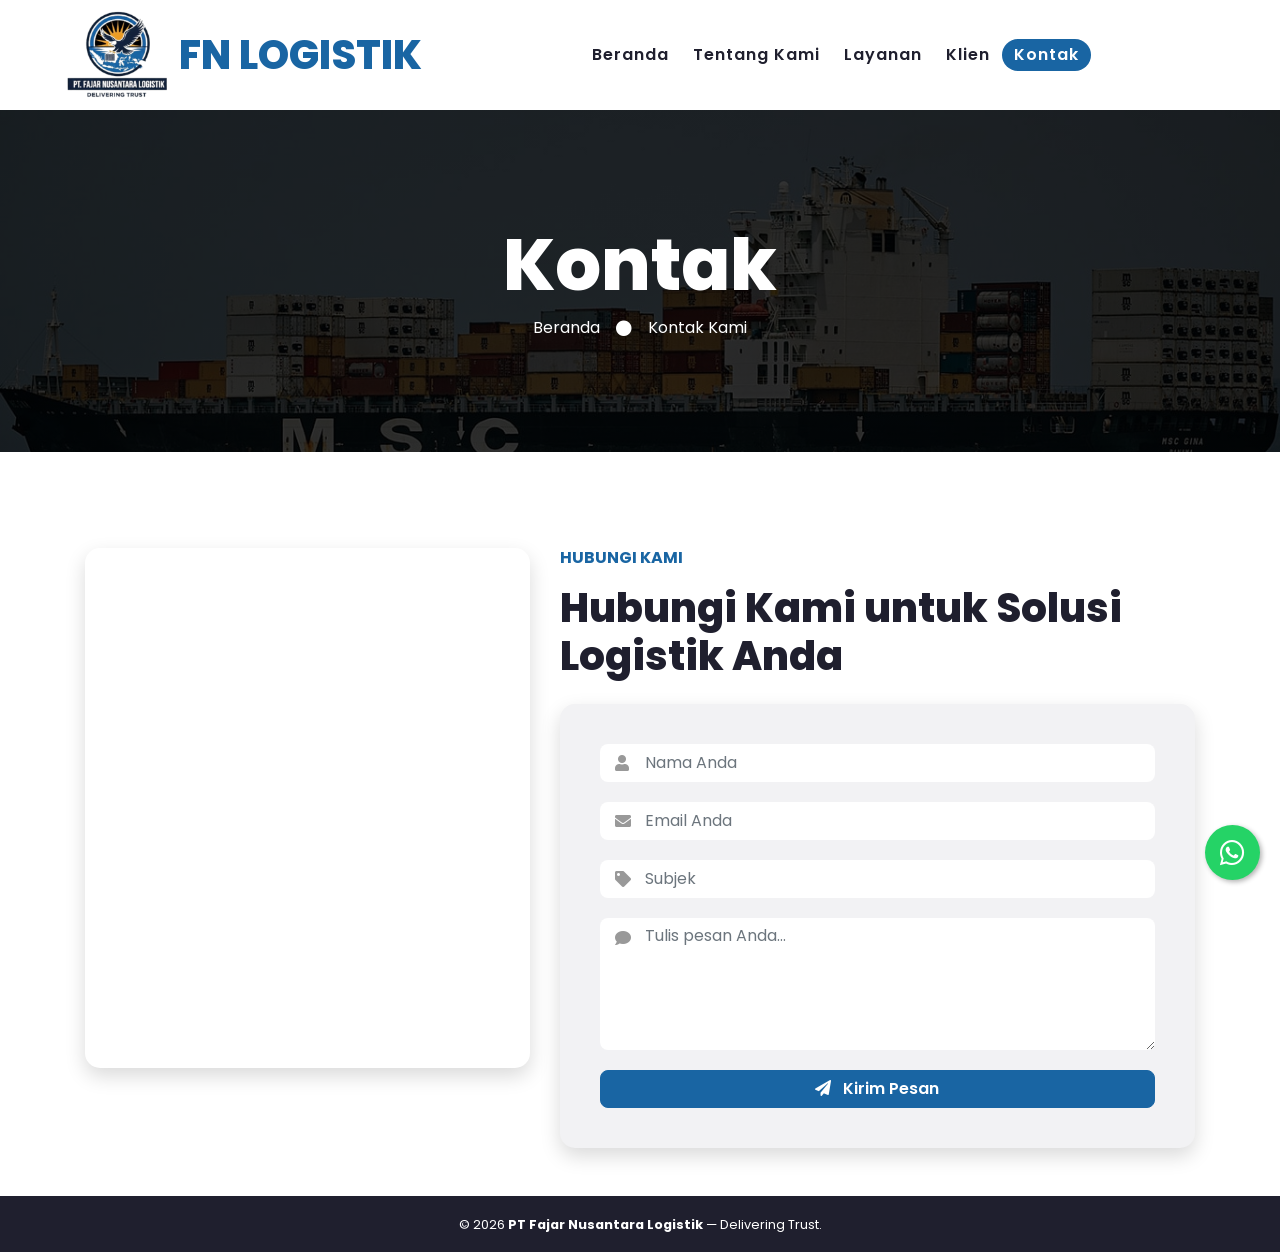
<file: contact.html>
<!DOCTYPE html>
<html lang="en">

<head>
    <meta charset="utf-8">
    <title>FN Logistik - Delivering Trust</title>
    <meta content="width=device-width, initial-scale=1.0" name="viewport">
    <meta content="Logistik" name="keywords">
    <meta content="Ekspedisi" name="description">

    <!-- Favicon -->
    <link href="img/logo.png" rel="icon" type="image/png">

    <!-- Google Web Fonts -->
    <link rel="preconnect" href="https://fonts.gstatic.com">
    <link href="https://fonts.googleapis.com/css2?family=Poppins:wght@100;200;300;400;500;600;700;800;900&display=swap" rel="stylesheet">

    <!-- Font Awesome -->
    <link href="https://cdnjs.cloudflare.com/ajax/libs/font-awesome/5.10.0/css/all.min.css" rel="stylesheet">

    <!-- Customized Bootstrap Stylesheet -->
    <link href="css/style.css" rel="stylesheet">
</head>

<body>
    
  <!-- Navbar Start -->
<div class="container-fluid p-0">
    <nav class="navbar navbar-expand-lg bg-light navbar-light py-3 py-lg-0 px-lg-5">
        <!-- Logo & Brand -->
        <a href="index.html" class="navbar-brand ml-lg-3 d-flex align-items-center">
            <img src="img/logo.png" height="100" class="mr-2">
            <h1 class="m-0 display-5 text-primary">FN LOGISTIK</h1>
        </a>

        <!-- Hamburger Button -->
        <button class="navbar-toggler" type="button" data-bs-toggle="collapse" data-bs-target="#navbarCollapse"
            aria-controls="navbarCollapse" aria-expanded="false" aria-label="Toggle navigation">
            <span class="navbar-toggler-icon"></span>
        </button>

        <!-- Menu Links -->
        <div class="collapse navbar-collapse justify-content-between px-lg-3" id="navbarCollapse">
            <div class="navbar-nav m-auto py-0">
                <a href="index.html" class="nav-item nav-link">Beranda</a>
                <a href="about.html" class="nav-item nav-link">Tentang Kami</a>
                <a href="service.html" class="nav-item nav-link">Layanan</a>
                <a href="blog.html" class="nav-item nav-link">Klien</a>
                <a href="contact.html" class="nav-item nav-link">Kontak</a>
            </div>
        </div>
    </nav>
</div>
<!-- Navbar End -->

    <!-- Header Start -->
    <div class="jumbotron jumbotron-fluid mb-5">
        <div class="container text-center py-5">
            <h1 class="text-white display-3">Kontak</h1>
            <div class="d-inline-flex align-items-center text-white">
                <p class="m-0"><a class="text-white" href="">Beranda</a></p>
                <i class="fa fa-circle px-3"></i>
                <p class="m-0">Kontak Kami</p>
            </div>
        </div>
    </div>
    <!-- Header End -->

    <!-- Contact Start -->
<div class="container-fluid py-5 bg-light">
    <div class="container">
        <div class="row">
            <!-- Google Maps -->
            <div class="col-lg-5 pb-4 pb-lg-0">
                <iframe 
                    src="https://www.google.com/maps/embed?pb=!1m18!1m12!1m3!1d4912.005297746204!2d106.69919167589052!3d-6.158482760361768!2m3!1f0!2f0!3f0!3m2!1i1024!2i768!4f13.1!3m3!1m2!1s0x2e69f9123a8b8815%3A0xe37022eee9302888!2sFN%20Logistik!5e1!3m2!1sen!2sid!4v1774409694589!5m2!1sen!2sid"
                    style="width:100%; height:520px; border:0; border-radius:15px; box-shadow:0 8px 20px rgba(0,0,0,0.15);" 
                    allowfullscreen="" 
                    loading="lazy" 
                    referrerpolicy="no-referrer-when-downgrade">
                </iframe>
            </div>

            <!-- Contact Form -->
            <div class="col-lg-7">
                <h6 class="text-primary text-uppercase font-weight-bold mb-3">Hubungi Kami</h6>
                <h1 class="mb-4">Hubungi Kami untuk Solusi Logistik Anda</h1>

                <div class="contact-form bg-secondary" style="padding:40px; border-radius:15px; box-shadow:0 8px 20px rgba(0,0,0,0.15);">
                    <div id="success"></div>
                    <form action="https://formspree.io/f/xgopwlrv" method="POST" class="contact-form-custom">
                        <input type="hidden" name="_subject" value="Pesan Baru dari Website FN Logistik">

                        <div class="form-group">
                            <i class="fa fa-user form-icon"></i>
                            <input type="text" name="name" class="form-control custom-input" placeholder="Nama Anda" required>
                        </div>

                        <div class="form-group">
                            <i class="fa fa-envelope form-icon"></i>
                            <input type="email" name="email" class="form-control custom-input" placeholder="Email Anda" required>
                        </div>

                        <div class="form-group">
                            <i class="fa fa-tag form-icon"></i>
                            <input type="text" name="subject" class="form-control custom-input" placeholder="Subjek" required>
                        </div>

                        <div class="form-group">
                            <i class="fa fa-comment form-icon textarea-icon"></i>
                            <textarea name="message" class="form-control custom-input" rows="5" placeholder="Tulis pesan Anda..." required></textarea>
                        </div>

                        <button class="btn btn-primary btn-block btn-custom" type="submit">
                            <i class="fa fa-paper-plane mr-2"></i> Kirim Pesan
                        </button>
                    </form>
                </div>
            </div>
        </div>
    </div>
</div>
<!-- Contact End -->

   <footer class="container-fluid bg-dark text-white text-center py-3">
    <small>
        &copy; <script>document.write(new Date().getFullYear())</script> 
        <strong>PT Fajar Nusantara Logistik</strong> — Delivering Trust.
    </small>
</footer>
	
<!-- WhatsApp Floating Button -->
<a href="https://wa.me/6285781305545?text=Halo%20FN%20Logistik,%20saya%20ingin%20bertanya%20tentang%20pengiriman"
   target="_blank" class="wa-float">
    <i class="fab fa-whatsapp"></i>
</a>

<script>
    const currentLocation = window.location.pathname;
    const menuItems = document.querySelectorAll('.nav-link');

    menuItems.forEach(link => {
        const linkPath = link.getAttribute('href');

        if (currentLocation.includes(linkPath)) {
            link.classList.add('active');
        }
    });
</script>

<!-- jQuery (Bootstrap 4 butuh ini) -->
<script src="https://code.jquery.com/jquery-3.6.0.min.js"></script>
<!-- Popper.js -->
<script src="https://cdn.jsdelivr.net/npm/popper.js@1.16.1/dist/umd/popper.min.js"></script>
<!-- Bootstrap JS -->
<script src="https://stackpath.bootstrapcdn.com/bootstrap/4.6.2/js/bootstrap.min.js"></script>	
<script src="https://cdn.jsdelivr.net/npm/bootstrap@5.3.0/dist/js/bootstrap.bundle.min.js"></script>
	
</body>

</html>
</file>
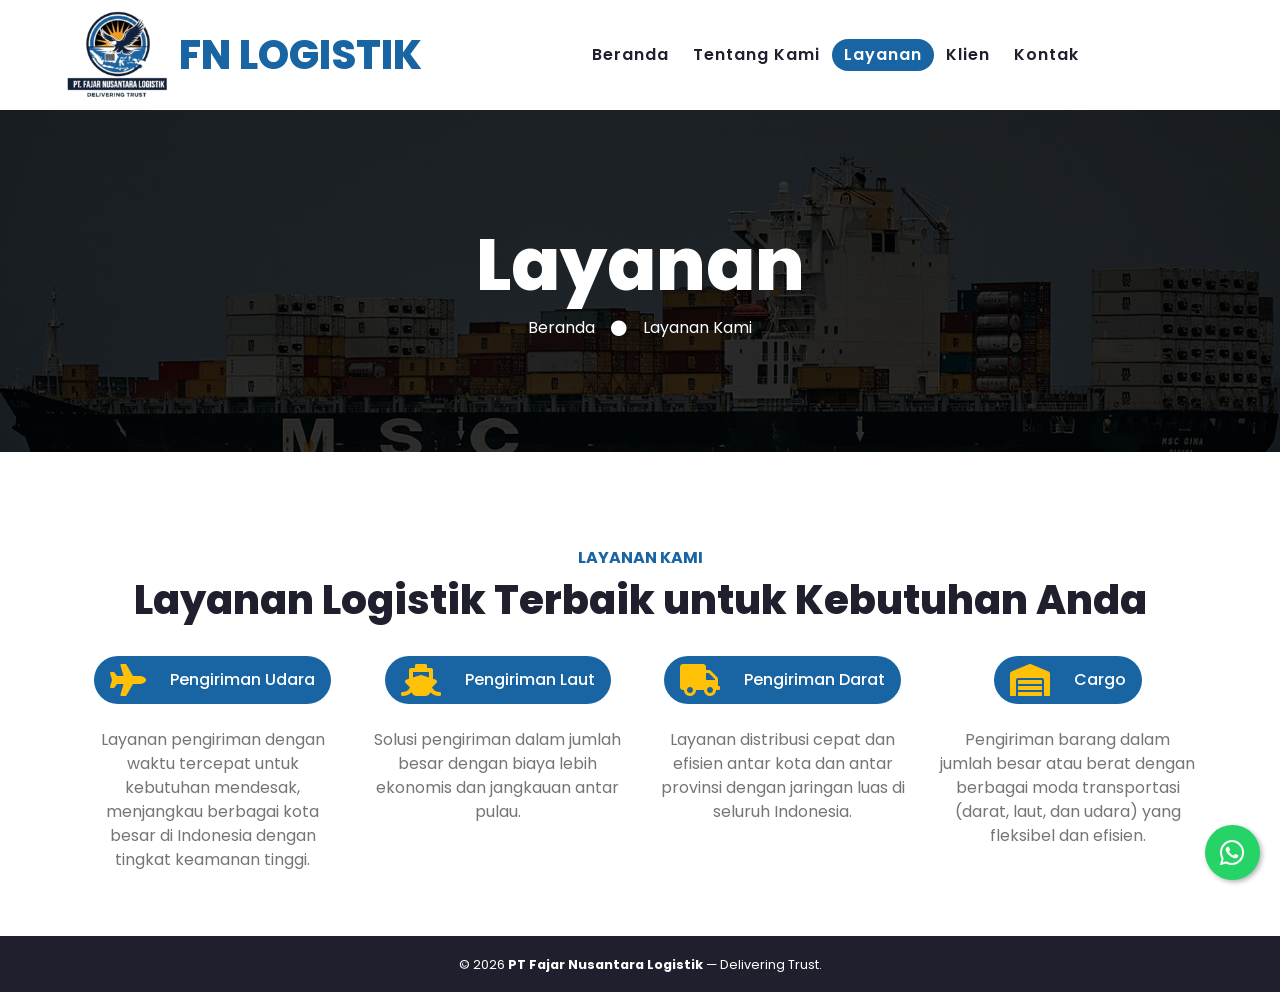
<file: service.html>
<!DOCTYPE html>
<html lang="en">

<head>
    <meta charset="utf-8">
    <title>FN Logistik - Delivering Trust</title>
    <meta content="width=device-width, initial-scale=1.0" name="viewport">
    <meta content="Logistik" name="keywords">
    <meta content="Ekspedisi" name="description">

    <!-- Favicon -->
    <link href="img/logo.png" rel="icon" type="image/png">

    <!-- Google Web Fonts -->
    <link rel="preconnect" href="https://fonts.gstatic.com">
    <link href="https://fonts.googleapis.com/css2?family=Poppins:wght@100;200;300;400;500;600;700;800;900&display=swap" rel="stylesheet">

    <!-- Font Awesome -->
    <link href="https://cdnjs.cloudflare.com/ajax/libs/font-awesome/5.10.0/css/all.min.css" rel="stylesheet">

    <!-- Customized Bootstrap Stylesheet -->
    <link href="css/style.css" rel="stylesheet">
</head>

<body>
       <!-- Navbar Start -->
<div class="container-fluid p-0">
    <nav class="navbar navbar-expand-lg bg-light navbar-light py-3 py-lg-0 px-lg-5">
        <!-- Logo & Brand -->
        <a href="index.html" class="navbar-brand ml-lg-3 d-flex align-items-center">
            <img src="img/logo.png" height="100" class="mr-2">
            <h1 class="m-0 display-5 text-primary">FN LOGISTIK</h1>
        </a>

        <!-- Hamburger Button -->
        <button class="navbar-toggler" type="button" data-bs-toggle="collapse" data-bs-target="#navbarCollapse"
            aria-controls="navbarCollapse" aria-expanded="false" aria-label="Toggle navigation">
            <span class="navbar-toggler-icon"></span>
        </button>

        <!-- Menu Links -->
        <div class="collapse navbar-collapse justify-content-between px-lg-3" id="navbarCollapse">
            <div class="navbar-nav m-auto py-0">
                <a href="index.html" class="nav-item nav-link">Beranda</a>
                <a href="about.html" class="nav-item nav-link">Tentang Kami</a>
                <a href="service.html" class="nav-item nav-link">Layanan</a>
                <a href="blog.html" class="nav-item nav-link">Klien</a>
                <a href="contact.html" class="nav-item nav-link">Kontak</a>
            </div>
        </div>
    </nav>
</div>
<!-- Navbar End -->

    <!-- Header Start -->
    <div class="jumbotron jumbotron-fluid mb-5">
        <div class="container text-center py-5">
            <h1 class="text-white display-3">Layanan</h1>
            <div class="d-inline-flex align-items-center text-white">
                <p class="m-0"><a class="text-white" href="">Beranda</a></p>
                <i class="fa fa-circle px-3"></i>
                <p class="m-0">Layanan Kami</p>
            </div>
        </div>
    </div>
    <!-- Header End -->


     <!-- Services Start -->
    <div class="container-fluid pt-5">
        <div class="container">
            <div class="text-center pb-2">
                <h6 class="text-primary text-uppercase font-weight-bold">Layanan Kami</h6>
                <h1 class="mb-4">Layanan Logistik Terbaik untuk Kebutuhan Anda</h1>
            </div>
            <div class="row">
                <div class="col-lg-3 col-md-6 text-center mb-5">
                    <div class="service-box mb-4">
                        <i class="fa fa-2x fa-plane text-warning pr-3"></i>
                        <h6 class="text-white font-weight-medium m-0">Pengiriman Udara</h6>
                    </div>
                    <p>Layanan pengiriman dengan waktu tercepat untuk kebutuhan mendesak, menjangkau berbagai kota besar di Indonesia dengan tingkat keamanan tinggi.</p>
                  </div>
                <div class="col-lg-3 col-md-6 text-center mb-5">
                    <div class="service-box mb-4">
                        <i class="fa fa-2x fa-ship text-warning pr-3"></i>
                        <h6 class="text-white font-weight-medium m-0">Pengiriman Laut</h6>
                    </div>
                    <p>Solusi pengiriman dalam jumlah besar dengan biaya lebih ekonomis dan jangkauan antar pulau.</p>
                </div>
                <div class="col-lg-3 col-md-6 text-center mb-5">
                    <div class="service-box mb-4">
                        <i class="fa fa-2x fa-truck text-warning  pr-3"></i>
                        <h6 class="text-white font-weight-medium m-0">Pengiriman Darat</h6>
                    </div>
                    <p>Layanan distribusi cepat dan efisien antar kota dan antar provinsi dengan jaringan luas di seluruh Indonesia.</p>
                </div>
                <div class="col-lg-3 col-md-6 text-center mb-5">
                    <div class="service-box mb-4">
                        <i class="fa fa-2x fa-warehouse text-warning  pr-3"></i>
                        <h6 class="text-white font-weight-medium m-0">Cargo</h6>
                    </div>
                    <p>Pengiriman barang dalam jumlah besar atau berat dengan berbagai moda transportasi (darat, laut, dan udara) yang fleksibel dan efisien.</p>
                </div>
            </div>
        </div>
    </div>
    <!-- Services End -->

      <footer class="container-fluid bg-dark text-white text-center py-3">
    <small>
        &copy; <script>document.write(new Date().getFullYear())</script> 
        <strong>PT Fajar Nusantara Logistik</strong> — Delivering Trust.
    </small>
</footer>
	
<!-- WhatsApp Floating Button -->
<a href="https://wa.me/6285781305545?text=Halo%20FN%20Logistik,%20saya%20ingin%20bertanya%20tentang%20pengiriman"
   target="_blank" class="wa-float">
    <i class="fab fa-whatsapp"></i>
</a>

<script>
    const currentLocation = window.location.pathname;
    const menuItems = document.querySelectorAll('.nav-link');

    menuItems.forEach(link => {
        const linkPath = link.getAttribute('href');

        if (currentLocation.includes(linkPath)) {
            link.classList.add('active');
        }
    });
</script>

<!-- jQuery (Bootstrap 4 butuh ini) -->
<script src="https://code.jquery.com/jquery-3.6.0.min.js"></script>
<!-- Popper.js -->
<script src="https://cdn.jsdelivr.net/npm/popper.js@1.16.1/dist/umd/popper.min.js"></script>
<!-- Bootstrap JS -->
<script src="https://stackpath.bootstrapcdn.com/bootstrap/4.6.2/js/bootstrap.min.js"></script>
<script src="https://cdn.jsdelivr.net/npm/bootstrap@5.3.0/dist/js/bootstrap.bundle.min.js"></script>
	
</body>

</html>
</file>
<file: css/style.css>
/******* Bootstrap Theming ********/
/*!
 * Bootstrap v4.5.3 (https://getbootstrap.com/)
 * Copyright 2011-2020 The Bootstrap Authors
 * Copyright 2011-2020 Twitter, Inc.
 * Licensed under MIT (https://github.com/twbs/bootstrap/blob/main/LICENSE)
 */
:root {
  --blue: #007bff;
  --indigo: #6610f2;
  --purple: #6f42c1;
  --pink: #e83e8c;
  --red: #dc3545;
  --orange: #fd7e14;
  --yellow: #ffc107;
  --green: #28a745;
  --teal: #20c997;
  --cyan: #17a2b8;
  --white: #fff;
  --gray: #6c757d;
  --gray-dark: #343a40;
  --primary: #0B3A6E;
  --secondary: #F2F2F4;
  --success: #28a745;
  --info: #17a2b8;
  --warning: #ffc107;
  --danger: #dc3545;
  --light: #FFFFFF;
  --dark: #1F1F2E;
  --breakpoint-xs: 0;
  --breakpoint-sm: 576px;
  --breakpoint-md: 768px;
  --breakpoint-lg: 992px;
  --breakpoint-xl: 1200px;
  --font-family-sans-serif: "Poppins", sans-serif;
  --font-family-monospace: SFMono-Regular, Menlo, Monaco, Consolas, "Liberation Mono", "Courier New", monospace;
}

*,
*::before,
*::after {
  box-sizing: border-box;
}

html {
  font-family: sans-serif;
  line-height: 1.15;
  -webkit-text-size-adjust: 100%;
  -webkit-tap-highlight-color: rgba(0, 0, 0, 0);
}

article, aside, figcaption, figure, footer, header, hgroup, main, nav, section {
  display: block;
}

body {
  margin: 0;
  font-family: "Poppins", sans-serif;
  font-size: 1rem;
  font-weight: 400;
  line-height: 1.5;
  color: #757575;
  text-align: left;
  background-color: #fff;
}

[tabindex="-1"]:focus:not(:focus-visible) {
  outline: 0 !important;
}

hr {
  box-sizing: content-box;
  height: 0;
  overflow: visible;
}

h1, h2, h3, h4, h5, h6 {
  margin-top: 0;
  margin-bottom: 0.5rem;
}

p {
  margin-top: 0;
  margin-bottom: 1rem;
}

abbr[title],
abbr[data-original-title] {
  text-decoration: underline;
  text-decoration: underline dotted;
  cursor: help;
  border-bottom: 0;
  text-decoration-skip-ink: none;
}

address {
  margin-bottom: 1rem;
  font-style: normal;
  line-height: inherit;
}

ol,
ul,
dl {
  margin-top: 0;
  margin-bottom: 1rem;
}

ol ol,
ul ul,
ol ul,
ul ol {
  margin-bottom: 0;
}

dt {
  font-weight: 700;
}

dd {
  margin-bottom: .5rem;
  margin-left: 0;
}

blockquote {
  margin: 0 0 1rem;
}

b,
strong {
  font-weight: bolder;
}

small {
  font-size: 80%;
}

sub,
sup {
  position: relative;
  font-size: 75%;
  line-height: 0;
  vertical-align: baseline;
}

sub {
  bottom: -.25em;
}

sup {
  top: -.5em;
}

a {
  color: #1965a3;
  text-decoration: none;
  background-color: transparent;
}

a:hover {
  color: #b33200;
  text-decoration: underline;
}

a:not([href]):not([class]) {
  color: inherit;
  text-decoration: none;
}

a:not([href]):not([class]):hover {
  color: inherit;
  text-decoration: none;
}

pre,
code,
kbd,
samp {
  font-family: SFMono-Regular, Menlo, Monaco, Consolas, "Liberation Mono", "Courier New", monospace;
  font-size: 1em;
}

pre {
  margin-top: 0;
  margin-bottom: 1rem;
  overflow: auto;
  -ms-overflow-style: scrollbar;
}

figure {
  margin: 0 0 1rem;
}

img {
  vertical-align: middle;
  border-style: none;
}

svg {
  overflow: hidden;
  vertical-align: middle;
}

table {
  border-collapse: collapse;
}

caption {
  padding-top: 0.75rem;
  padding-bottom: 0.75rem;
  color: #6c757d;
  text-align: left;
  caption-side: bottom;
}

th {
  text-align: inherit;
  text-align: -webkit-match-parent;
}

label {
  display: inline-block;
  margin-bottom: 0.5rem;
}

button {
  border-radius: 0;
}

button:focus {
  outline: 1px dotted;
  outline: 5px auto -webkit-focus-ring-color;
}

input,
button,
select,
optgroup,
textarea {
  margin: 0;
  font-family: inherit;
  font-size: inherit;
  line-height: inherit;
}

button,
input {
  overflow: visible;
}

button,
select {
  text-transform: none;
}

[role="button"] {
  cursor: pointer;
}

select {
  word-wrap: normal;
}

button,
[type="button"],
[type="reset"],
[type="submit"] {
  -webkit-appearance: button;
}

button:not(:disabled),
[type="button"]:not(:disabled),
[type="reset"]:not(:disabled),
[type="submit"]:not(:disabled) {
  cursor: pointer;
}

button::-moz-focus-inner,
[type="button"]::-moz-focus-inner,
[type="reset"]::-moz-focus-inner,
[type="submit"]::-moz-focus-inner {
  padding: 0;
  border-style: none;
}

input[type="radio"],
input[type="checkbox"] {
  box-sizing: border-box;
  padding: 0;
}

textarea {
  overflow: auto;
  resize: vertical;
}

fieldset {
  min-width: 0;
  padding: 0;
  margin: 0;
  border: 0;
}

legend {
  display: block;
  width: 100%;
  max-width: 100%;
  padding: 0;
  margin-bottom: .5rem;
  font-size: 1.5rem;
  line-height: inherit;
  color: inherit;
  white-space: normal;
}

@media (max-width: 1200px) {
  legend {
    font-size: calc(1.275rem + 0.3vw) ;
  }
}

progress {
  vertical-align: baseline;
}

[type="number"]::-webkit-inner-spin-button,
[type="number"]::-webkit-outer-spin-button {
  height: auto;
}

[type="search"] {
  outline-offset: -2px;
  -webkit-appearance: none;
}

[type="search"]::-webkit-search-decoration {
  -webkit-appearance: none;
}

::-webkit-file-upload-button {
  font: inherit;
  -webkit-appearance: button;
}

output {
  display: inline-block;
}

summary {
  display: list-item;
  cursor: pointer;
}

template {
  display: none;
}

[hidden] {
  display: none !important;
}

h1, h2, h3, h4, h5, h6,
.h1, .h2, .h3, .h4, .h5, .h6 {
  margin-bottom: 0.5rem;
  font-weight: 500;
  line-height: 1.2;
  color: #1F1F2E;
}

h1, .h1 {
  font-size: 2.5rem;
}

@media (max-width: 1200px) {
  h1, .h1 {
    font-size: calc(1.375rem + 1.5vw) ;
  }
}

h2, .h2 {
  font-size: 2rem;
}

@media (max-width: 1200px) {
  h2, .h2 {
    font-size: calc(1.325rem + 0.9vw) ;
  }
}

h3, .h3 {
  font-size: 1.75rem;
}

@media (max-width: 1200px) {
  h3, .h3 {
    font-size: calc(1.3rem + 0.6vw) ;
  }
}

h4, .h4 {
  font-size: 1.5rem;
}

@media (max-width: 1200px) {
  h4, .h4 {
    font-size: calc(1.275rem + 0.3vw) ;
  }
}

h5, .h5 {
  font-size: 1.25rem;
}

h6, .h6 {
  font-size: 1rem;
}

.lead {
  font-size: 1.25rem;
  font-weight: 300;
}

.display-1 {
  font-size: 6rem;
  font-weight: 300;
  line-height: 1.2;
}

@media (max-width: 1200px) {
  .display-1 {
    font-size: calc(1.725rem + 5.7vw) ;
  }
}

.display-2 {
  font-size: 5.5rem;
  font-weight: 300;
  line-height: 1.2;
}

@media (max-width: 1200px) {
  .display-2 {
    font-size: calc(1.675rem + 5.1vw) ;
  }
}

.display-3 {
  font-size: 4.5rem;
  font-weight: 300;
  line-height: 1.2;
}

@media (max-width: 1200px) {
  .display-3 {
    font-size: calc(1.575rem + 3.9vw) ;
  }
}

.display-4 {
  font-size: 3.5rem;
  font-weight: 300;
  line-height: 1.2;
}

@media (max-width: 1200px) {
  .display-4 {
    font-size: calc(1.475rem + 2.7vw) ;
  }
}

hr {
  margin-top: 1rem;
  margin-bottom: 1rem;
  border: 0;
  border-top: 1px solid rgba(0, 0, 0, 0.1);
}

small,
.small {
  font-size: 80%;
  font-weight: 400;
}

mark,
.mark {
  padding: 0.2em;
  background-color: #fcf8e3;
}

.list-unstyled {
  padding-left: 0;
  list-style: none;
}

.list-inline {
  padding-left: 0;
  list-style: none;
}

.list-inline-item {
  display: inline-block;
}

.list-inline-item:not(:last-child) {
  margin-right: 0.5rem;
}

.initialism {
  font-size: 90%;
  text-transform: uppercase;
}

.blockquote {
  margin-bottom: 1rem;
  font-size: 1.25rem;
}

.blockquote-footer {
  display: block;
  font-size: 80%;
  color: #6c757d;
}

.blockquote-footer::before {
  content: "\2014\00A0";
}

.img-fluid {
  max-width: 100%;
  height: auto;
}

.img-thumbnail {
  padding: 0.25rem;
  background-color: #fff;
  border: 1px solid #dee2e6;
  max-width: 100%;
  height: auto;
}

.figure {
  display: inline-block;
}

.figure-img {
  margin-bottom: 0.5rem;
  line-height: 1;
}

.figure-caption {
  font-size: 90%;
  color: #6c757d;
}

code {
  font-size: 87.5%;
  color: #e83e8c;
  word-wrap: break-word;
}

a > code {
  color: inherit;
}

kbd {
  padding: 0.2rem 0.4rem;
  font-size: 87.5%;
  color: #fff;
  background-color: #212529;
}

kbd kbd {
  padding: 0;
  font-size: 100%;
  font-weight: 700;
}

pre {
  display: block;
  font-size: 87.5%;
  color: #212529;
}

pre code {
  font-size: inherit;
  color: inherit;
  word-break: normal;
}

.pre-scrollable {
  max-height: 340px;
  overflow-y: scroll;
}

.container,
.container-fluid,
.container-sm,
.container-md,
.container-lg,
.container-xl {
  width: 100%;
  padding-right: 15px;
  padding-left: 15px;
  margin-right: auto;
  margin-left: auto;
}

@media (min-width: 576px) {
  .container, .container-sm {
    max-width: 540px;
  }
}

@media (min-width: 768px) {
  .container, .container-sm, .container-md {
    max-width: 720px;
  }
}

@media (min-width: 992px) {
  .container, .container-sm, .container-md, .container-lg {
    max-width: 960px;
  }
}

@media (min-width: 1200px) {
  .container, .container-sm, .container-md, .container-lg, .container-xl {
    max-width: 1140px;
  }
}

.row {
  display: flex;
  flex-wrap: wrap;
  margin-right: -15px;
  margin-left: -15px;
}

.no-gutters {
  margin-right: 0;
  margin-left: 0;
}

.no-gutters > .col,
.no-gutters > [class*="col-"] {
  padding-right: 0;
  padding-left: 0;
}

.col-1, .col-2, .col-3, .col-4, .col-5, .col-6, .col-7, .col-8, .col-9, .col-10, .col-11, .col-12, .col,
.col-auto, .col-sm-1, .col-sm-2, .col-sm-3, .col-sm-4, .col-sm-5, .col-sm-6, .col-sm-7, .col-sm-8, .col-sm-9, .col-sm-10, .col-sm-11, .col-sm-12, .col-sm,
.col-sm-auto, .col-md-1, .col-md-2, .col-md-3, .col-md-4, .col-md-5, .col-md-6, .col-md-7, .col-md-8, .col-md-9, .col-md-10, .col-md-11, .col-md-12, .col-md,
.col-md-auto, .col-lg-1, .col-lg-2, .col-lg-3, .col-lg-4, .col-lg-5, .col-lg-6, .col-lg-7, .col-lg-8, .col-lg-9, .col-lg-10, .col-lg-11, .col-lg-12, .col-lg,
.col-lg-auto, .col-xl-1, .col-xl-2, .col-xl-3, .col-xl-4, .col-xl-5, .col-xl-6, .col-xl-7, .col-xl-8, .col-xl-9, .col-xl-10, .col-xl-11, .col-xl-12, .col-xl,
.col-xl-auto {
  position: relative;
  width: 100%;
  padding-right: 15px;
  padding-left: 15px;
}

.col {
  flex-basis: 0;
  flex-grow: 1;
  max-width: 100%;
}

.row-cols-1 > * {
  flex: 0 0 100%;
  max-width: 100%;
}

.row-cols-2 > * {
  flex: 0 0 50%;
  max-width: 50%;
}

.row-cols-3 > * {
  flex: 0 0 33.33333%;
  max-width: 33.33333%;
}

.row-cols-4 > * {
  flex: 0 0 25%;
  max-width: 25%;
}

.row-cols-5 > * {
  flex: 0 0 20%;
  max-width: 20%;
}

.row-cols-6 > * {
  flex: 0 0 16.66667%;
  max-width: 16.66667%;
}

.col-auto {
  flex: 0 0 auto;
  width: auto;
  max-width: 100%;
}

.col-1 {
  flex: 0 0 8.33333%;
  max-width: 8.33333%;
}

.col-2 {
  flex: 0 0 16.66667%;
  max-width: 16.66667%;
}

.col-3 {
  flex: 0 0 25%;
  max-width: 25%;
}

.col-4 {
  flex: 0 0 33.33333%;
  max-width: 33.33333%;
}

.col-5 {
  flex: 0 0 41.66667%;
  max-width: 41.66667%;
}

.col-6 {
  flex: 0 0 50%;
  max-width: 50%;
}

.col-7 {
  flex: 0 0 58.33333%;
  max-width: 58.33333%;
}

.col-8 {
  flex: 0 0 66.66667%;
  max-width: 66.66667%;
}

.col-9 {
  flex: 0 0 75%;
  max-width: 75%;
}

.col-10 {
  flex: 0 0 83.33333%;
  max-width: 83.33333%;
}

.col-11 {
  flex: 0 0 91.66667%;
  max-width: 91.66667%;
}

.col-12 {
  flex: 0 0 100%;
  max-width: 100%;
}

.order-first {
  order: -1;
}

.order-last {
  order: 13;
}

.order-0 {
  order: 0;
}

.order-1 {
  order: 1;
}

.order-2 {
  order: 2;
}

.order-3 {
  order: 3;
}

.order-4 {
  order: 4;
}

.order-5 {
  order: 5;
}

.order-6 {
  order: 6;
}

.order-7 {
  order: 7;
}

.order-8 {
  order: 8;
}

.order-9 {
  order: 9;
}

.order-10 {
  order: 10;
}

.order-11 {
  order: 11;
}

.order-12 {
  order: 12;
}

.offset-1 {
  margin-left: 8.33333%;
}

.offset-2 {
  margin-left: 16.66667%;
}

.offset-3 {
  margin-left: 25%;
}

.offset-4 {
  margin-left: 33.33333%;
}

.offset-5 {
  margin-left: 41.66667%;
}

.offset-6 {
  margin-left: 50%;
}

.offset-7 {
  margin-left: 58.33333%;
}

.offset-8 {
  margin-left: 66.66667%;
}

.offset-9 {
  margin-left: 75%;
}

.offset-10 {
  margin-left: 83.33333%;
}

.offset-11 {
  margin-left: 91.66667%;
}

@media (min-width: 576px) {
  .col-sm {
    flex-basis: 0;
    flex-grow: 1;
    max-width: 100%;
  }
  .row-cols-sm-1 > * {
    flex: 0 0 100%;
    max-width: 100%;
  }
  .row-cols-sm-2 > * {
    flex: 0 0 50%;
    max-width: 50%;
  }
  .row-cols-sm-3 > * {
    flex: 0 0 33.33333%;
    max-width: 33.33333%;
  }
  .row-cols-sm-4 > * {
    flex: 0 0 25%;
    max-width: 25%;
  }
  .row-cols-sm-5 > * {
    flex: 0 0 20%;
    max-width: 20%;
  }
  .row-cols-sm-6 > * {
    flex: 0 0 16.66667%;
    max-width: 16.66667%;
  }
  .col-sm-auto {
    flex: 0 0 auto;
    width: auto;
    max-width: 100%;
  }
  .col-sm-1 {
    flex: 0 0 8.33333%;
    max-width: 8.33333%;
  }
  .col-sm-2 {
    flex: 0 0 16.66667%;
    max-width: 16.66667%;
  }
  .col-sm-3 {
    flex: 0 0 25%;
    max-width: 25%;
  }
  .col-sm-4 {
    flex: 0 0 33.33333%;
    max-width: 33.33333%;
  }
  .col-sm-5 {
    flex: 0 0 41.66667%;
    max-width: 41.66667%;
  }
  .col-sm-6 {
    flex: 0 0 50%;
    max-width: 50%;
  }
  .col-sm-7 {
    flex: 0 0 58.33333%;
    max-width: 58.33333%;
  }
  .col-sm-8 {
    flex: 0 0 66.66667%;
    max-width: 66.66667%;
  }
  .col-sm-9 {
    flex: 0 0 75%;
    max-width: 75%;
  }
  .col-sm-10 {
    flex: 0 0 83.33333%;
    max-width: 83.33333%;
  }
  .col-sm-11 {
    flex: 0 0 91.66667%;
    max-width: 91.66667%;
  }
  .col-sm-12 {
    flex: 0 0 100%;
    max-width: 100%;
  }
  .order-sm-first {
    order: -1;
  }
  .order-sm-last {
    order: 13;
  }
  .order-sm-0 {
    order: 0;
  }
  .order-sm-1 {
    order: 1;
  }
  .order-sm-2 {
    order: 2;
  }
  .order-sm-3 {
    order: 3;
  }
  .order-sm-4 {
    order: 4;
  }
  .order-sm-5 {
    order: 5;
  }
  .order-sm-6 {
    order: 6;
  }
  .order-sm-7 {
    order: 7;
  }
  .order-sm-8 {
    order: 8;
  }
  .order-sm-9 {
    order: 9;
  }
  .order-sm-10 {
    order: 10;
  }
  .order-sm-11 {
    order: 11;
  }
  .order-sm-12 {
    order: 12;
  }
  .offset-sm-0 {
    margin-left: 0;
  }
  .offset-sm-1 {
    margin-left: 8.33333%;
  }
  .offset-sm-2 {
    margin-left: 16.66667%;
  }
  .offset-sm-3 {
    margin-left: 25%;
  }
  .offset-sm-4 {
    margin-left: 33.33333%;
  }
  .offset-sm-5 {
    margin-left: 41.66667%;
  }
  .offset-sm-6 {
    margin-left: 50%;
  }
  .offset-sm-7 {
    margin-left: 58.33333%;
  }
  .offset-sm-8 {
    margin-left: 66.66667%;
  }
  .offset-sm-9 {
    margin-left: 75%;
  }
  .offset-sm-10 {
    margin-left: 83.33333%;
  }
  .offset-sm-11 {
    margin-left: 91.66667%;
  }
}

@media (min-width: 768px) {
  .col-md {
    flex-basis: 0;
    flex-grow: 1;
    max-width: 100%;
  }
  .row-cols-md-1 > * {
    flex: 0 0 100%;
    max-width: 100%;
  }
  .row-cols-md-2 > * {
    flex: 0 0 50%;
    max-width: 50%;
  }
  .row-cols-md-3 > * {
    flex: 0 0 33.33333%;
    max-width: 33.33333%;
  }
  .row-cols-md-4 > * {
    flex: 0 0 25%;
    max-width: 25%;
  }
  .row-cols-md-5 > * {
    flex: 0 0 20%;
    max-width: 20%;
  }
  .row-cols-md-6 > * {
    flex: 0 0 16.66667%;
    max-width: 16.66667%;
  }
  .col-md-auto {
    flex: 0 0 auto;
    width: auto;
    max-width: 100%;
  }
  .col-md-1 {
    flex: 0 0 8.33333%;
    max-width: 8.33333%;
  }
  .col-md-2 {
    flex: 0 0 16.66667%;
    max-width: 16.66667%;
  }
  .col-md-3 {
    flex: 0 0 25%;
    max-width: 25%;
  }
  .col-md-4 {
    flex: 0 0 33.33333%;
    max-width: 33.33333%;
  }
  .col-md-5 {
    flex: 0 0 41.66667%;
    max-width: 41.66667%;
  }
  .col-md-6 {
    flex: 0 0 50%;
    max-width: 50%;
  }
  .col-md-7 {
    flex: 0 0 58.33333%;
    max-width: 58.33333%;
  }
  .col-md-8 {
    flex: 0 0 66.66667%;
    max-width: 66.66667%;
  }
  .col-md-9 {
    flex: 0 0 75%;
    max-width: 75%;
  }
  .col-md-10 {
    flex: 0 0 83.33333%;
    max-width: 83.33333%;
  }
  .col-md-11 {
    flex: 0 0 91.66667%;
    max-width: 91.66667%;
  }
  .col-md-12 {
    flex: 0 0 100%;
    max-width: 100%;
  }
  .order-md-first {
    order: -1;
  }
  .order-md-last {
    order: 13;
  }
  .order-md-0 {
    order: 0;
  }
  .order-md-1 {
    order: 1;
  }
  .order-md-2 {
    order: 2;
  }
  .order-md-3 {
    order: 3;
  }
  .order-md-4 {
    order: 4;
  }
  .order-md-5 {
    order: 5;
  }
  .order-md-6 {
    order: 6;
  }
  .order-md-7 {
    order: 7;
  }
  .order-md-8 {
    order: 8;
  }
  .order-md-9 {
    order: 9;
  }
  .order-md-10 {
    order: 10;
  }
  .order-md-11 {
    order: 11;
  }
  .order-md-12 {
    order: 12;
  }
  .offset-md-0 {
    margin-left: 0;
  }
  .offset-md-1 {
    margin-left: 8.33333%;
  }
  .offset-md-2 {
    margin-left: 16.66667%;
  }
  .offset-md-3 {
    margin-left: 25%;
  }
  .offset-md-4 {
    margin-left: 33.33333%;
  }
  .offset-md-5 {
    margin-left: 41.66667%;
  }
  .offset-md-6 {
    margin-left: 50%;
  }
  .offset-md-7 {
    margin-left: 58.33333%;
  }
  .offset-md-8 {
    margin-left: 66.66667%;
  }
  .offset-md-9 {
    margin-left: 75%;
  }
  .offset-md-10 {
    margin-left: 83.33333%;
  }
  .offset-md-11 {
    margin-left: 91.66667%;
  }
}

@media (min-width: 992px) {
  .col-lg {
    flex-basis: 0;
    flex-grow: 1;
    max-width: 100%;
  }
  .row-cols-lg-1 > * {
    flex: 0 0 100%;
    max-width: 100%;
  }
  .row-cols-lg-2 > * {
    flex: 0 0 50%;
    max-width: 50%;
  }
  .row-cols-lg-3 > * {
    flex: 0 0 33.33333%;
    max-width: 33.33333%;
  }
  .row-cols-lg-4 > * {
    flex: 0 0 25%;
    max-width: 25%;
  }
  .row-cols-lg-5 > * {
    flex: 0 0 20%;
    max-width: 20%;
  }
  .row-cols-lg-6 > * {
    flex: 0 0 16.66667%;
    max-width: 16.66667%;
  }
  .col-lg-auto {
    flex: 0 0 auto;
    width: auto;
    max-width: 100%;
  }
  .col-lg-1 {
    flex: 0 0 8.33333%;
    max-width: 8.33333%;
  }
  .col-lg-2 {
    flex: 0 0 16.66667%;
    max-width: 16.66667%;
  }
  .col-lg-3 {
    flex: 0 0 25%;
    max-width: 25%;
  }
  .col-lg-4 {
    flex: 0 0 33.33333%;
    max-width: 33.33333%;
  }
  .col-lg-5 {
    flex: 0 0 41.66667%;
    max-width: 41.66667%;
  }
  .col-lg-6 {
    flex: 0 0 50%;
    max-width: 50%;
  }
  .col-lg-7 {
    flex: 0 0 58.33333%;
    max-width: 58.33333%;
  }
  .col-lg-8 {
    flex: 0 0 66.66667%;
    max-width: 66.66667%;
  }
  .col-lg-9 {
    flex: 0 0 75%;
    max-width: 75%;
  }
  .col-lg-10 {
    flex: 0 0 83.33333%;
    max-width: 83.33333%;
  }
  .col-lg-11 {
    flex: 0 0 91.66667%;
    max-width: 91.66667%;
  }
  .col-lg-12 {
    flex: 0 0 100%;
    max-width: 100%;
  }
  .order-lg-first {
    order: -1;
  }
  .order-lg-last {
    order: 13;
  }
  .order-lg-0 {
    order: 0;
  }
  .order-lg-1 {
    order: 1;
  }
  .order-lg-2 {
    order: 2;
  }
  .order-lg-3 {
    order: 3;
  }
  .order-lg-4 {
    order: 4;
  }
  .order-lg-5 {
    order: 5;
  }
  .order-lg-6 {
    order: 6;
  }
  .order-lg-7 {
    order: 7;
  }
  .order-lg-8 {
    order: 8;
  }
  .order-lg-9 {
    order: 9;
  }
  .order-lg-10 {
    order: 10;
  }
  .order-lg-11 {
    order: 11;
  }
  .order-lg-12 {
    order: 12;
  }
  .offset-lg-0 {
    margin-left: 0;
  }
  .offset-lg-1 {
    margin-left: 8.33333%;
  }
  .offset-lg-2 {
    margin-left: 16.66667%;
  }
  .offset-lg-3 {
    margin-left: 25%;
  }
  .offset-lg-4 {
    margin-left: 33.33333%;
  }
  .offset-lg-5 {
    margin-left: 41.66667%;
  }
  .offset-lg-6 {
    margin-left: 50%;
  }
  .offset-lg-7 {
    margin-left: 58.33333%;
  }
  .offset-lg-8 {
    margin-left: 66.66667%;
  }
  .offset-lg-9 {
    margin-left: 75%;
  }
  .offset-lg-10 {
    margin-left: 83.33333%;
  }
  .offset-lg-11 {
    margin-left: 91.66667%;
  }
}

@media (min-width: 1200px) {
  .col-xl {
    flex-basis: 0;
    flex-grow: 1;
    max-width: 100%;
  }
  .row-cols-xl-1 > * {
    flex: 0 0 100%;
    max-width: 100%;
  }
  .row-cols-xl-2 > * {
    flex: 0 0 50%;
    max-width: 50%;
  }
  .row-cols-xl-3 > * {
    flex: 0 0 33.33333%;
    max-width: 33.33333%;
  }
  .row-cols-xl-4 > * {
    flex: 0 0 25%;
    max-width: 25%;
  }
  .row-cols-xl-5 > * {
    flex: 0 0 20%;
    max-width: 20%;
  }
  .row-cols-xl-6 > * {
    flex: 0 0 16.66667%;
    max-width: 16.66667%;
  }
  .col-xl-auto {
    flex: 0 0 auto;
    width: auto;
    max-width: 100%;
  }
  .col-xl-1 {
    flex: 0 0 8.33333%;
    max-width: 8.33333%;
  }
  .col-xl-2 {
    flex: 0 0 16.66667%;
    max-width: 16.66667%;
  }
  .col-xl-3 {
    flex: 0 0 25%;
    max-width: 25%;
  }
  .col-xl-4 {
    flex: 0 0 33.33333%;
    max-width: 33.33333%;
  }
  .col-xl-5 {
    flex: 0 0 41.66667%;
    max-width: 41.66667%;
  }
  .col-xl-6 {
    flex: 0 0 50%;
    max-width: 50%;
  }
  .col-xl-7 {
    flex: 0 0 58.33333%;
    max-width: 58.33333%;
  }
  .col-xl-8 {
    flex: 0 0 66.66667%;
    max-width: 66.66667%;
  }
  .col-xl-9 {
    flex: 0 0 75%;
    max-width: 75%;
  }
  .col-xl-10 {
    flex: 0 0 83.33333%;
    max-width: 83.33333%;
  }
  .col-xl-11 {
    flex: 0 0 91.66667%;
    max-width: 91.66667%;
  }
  .col-xl-12 {
    flex: 0 0 100%;
    max-width: 100%;
  }
  .order-xl-first {
    order: -1;
  }
  .order-xl-last {
    order: 13;
  }
  .order-xl-0 {
    order: 0;
  }
  .order-xl-1 {
    order: 1;
  }
  .order-xl-2 {
    order: 2;
  }
  .order-xl-3 {
    order: 3;
  }
  .order-xl-4 {
    order: 4;
  }
  .order-xl-5 {
    order: 5;
  }
  .order-xl-6 {
    order: 6;
  }
  .order-xl-7 {
    order: 7;
  }
  .order-xl-8 {
    order: 8;
  }
  .order-xl-9 {
    order: 9;
  }
  .order-xl-10 {
    order: 10;
  }
  .order-xl-11 {
    order: 11;
  }
  .order-xl-12 {
    order: 12;
  }
  .offset-xl-0 {
    margin-left: 0;
  }
  .offset-xl-1 {
    margin-left: 8.33333%;
  }
  .offset-xl-2 {
    margin-left: 16.66667%;
  }
  .offset-xl-3 {
    margin-left: 25%;
  }
  .offset-xl-4 {
    margin-left: 33.33333%;
  }
  .offset-xl-5 {
    margin-left: 41.66667%;
  }
  .offset-xl-6 {
    margin-left: 50%;
  }
  .offset-xl-7 {
    margin-left: 58.33333%;
  }
  .offset-xl-8 {
    margin-left: 66.66667%;
  }
  .offset-xl-9 {
    margin-left: 75%;
  }
  .offset-xl-10 {
    margin-left: 83.33333%;
  }
  .offset-xl-11 {
    margin-left: 91.66667%;
  }
}

.table {
  width: 100%;
  margin-bottom: 1rem;
  color: #757575;
}

.table th,
.table td {
  padding: 0.75rem;
  vertical-align: top;
  border-top: 1px solid #dee2e6;
}

.table thead th {
  vertical-align: bottom;
  border-bottom: 2px solid #dee2e6;
}

.table tbody + tbody {
  border-top: 2px solid #dee2e6;
}

.table-sm th,
.table-sm td {
  padding: 0.3rem;
}

.table-bordered {
  border: 1px solid #dee2e6;
}

.table-bordered th,
.table-bordered td {
  border: 1px solid #dee2e6;
}

.table-bordered thead th,
.table-bordered thead td {
  border-bottom-width: 2px;
}

.table-borderless th,
.table-borderless td,
.table-borderless thead th,
.table-borderless tbody + tbody {
  border: 0;
}

.table-striped tbody tr:nth-of-type(odd) {
  background-color: rgba(0, 0, 0, 0.05);
}

.table-hover tbody tr:hover {
  color: #757575;
  background-color: rgba(0, 0, 0, 0.075);
}

.table-primary,
.table-primary > th,
.table-primary > td {
  background-color: #ffccb8;
}

.table-primary th,
.table-primary td,
.table-primary thead th,
.table-primary tbody + tbody {
  border-color: lightsalmon;
}

.table-hover .table-primary:hover {
  background-color: #ffba9f;
}

.table-hover .table-primary:hover > td,
.table-hover .table-primary:hover > th {
  background-color: #ffba9f;
}

.table-secondary,
.table-secondary > th,
.table-secondary > td {
  background-color: #fbfbfc;
}

.table-secondary th,
.table-secondary td,
.table-secondary thead th,
.table-secondary tbody + tbody {
  border-color: #f8f8f9;
}

.table-hover .table-secondary:hover {
  background-color: #ececf1;
}

.table-hover .table-secondary:hover > td,
.table-hover .table-secondary:hover > th {
  background-color: #ececf1;
}

.table-success,
.table-success > th,
.table-success > td {
  background-color: #c3e6cb;
}

.table-success th,
.table-success td,
.table-success thead th,
.table-success tbody + tbody {
  border-color: #8fd19e;
}

.table-hover .table-success:hover {
  background-color: #b1dfbb;
}

.table-hover .table-success:hover > td,
.table-hover .table-success:hover > th {
  background-color: #b1dfbb;
}

.table-info,
.table-info > th,
.table-info > td {
  background-color: #bee5eb;
}

.table-info th,
.table-info td,
.table-info thead th,
.table-info tbody + tbody {
  border-color: #86cfda;
}

.table-hover .table-info:hover {
  background-color: #abdde5;
}

.table-hover .table-info:hover > td,
.table-hover .table-info:hover > th {
  background-color: #abdde5;
}

.table-warning,
.table-warning > th,
.table-warning > td {
  background-color: #ffeeba;
}

.table-warning th,
.table-warning td,
.table-warning thead th,
.table-warning tbody + tbody {
  border-color: #ffdf7e;
}

.table-hover .table-warning:hover {
  background-color: #ffe8a1;
}

.table-hover .table-warning:hover > td,
.table-hover .table-warning:hover > th {
  background-color: #ffe8a1;
}

.table-danger,
.table-danger > th,
.table-danger > td {
  background-color: #f5c6cb;
}

.table-danger th,
.table-danger td,
.table-danger thead th,
.table-danger tbody + tbody {
  border-color: #ed969e;
}

.table-hover .table-danger:hover {
  background-color: #f1b0b7;
}

.table-hover .table-danger:hover > td,
.table-hover .table-danger:hover > th {
  background-color: #f1b0b7;
}

.table-light,
.table-light > th,
.table-light > td {
  background-color: white;
}

.table-light th,
.table-light td,
.table-light thead th,
.table-light tbody + tbody {
  border-color: white;
}

.table-hover .table-light:hover {
  background-color: #f2f2f2;
}

.table-hover .table-light:hover > td,
.table-hover .table-light:hover > th {
  background-color: #f2f2f2;
}

.table-dark,
.table-dark > th,
.table-dark > td {
  background-color: #c0c0c4;
}

.table-dark th,
.table-dark td,
.table-dark thead th,
.table-dark tbody + tbody {
  border-color: #8b8b92;
}

.table-hover .table-dark:hover {
  background-color: #b3b3b8;
}

.table-hover .table-dark:hover > td,
.table-hover .table-dark:hover > th {
  background-color: #b3b3b8;
}

.table-active,
.table-active > th,
.table-active > td {
  background-color: rgba(0, 0, 0, 0.075);
}

.table-hover .table-active:hover {
  background-color: rgba(0, 0, 0, 0.075);
}

.table-hover .table-active:hover > td,
.table-hover .table-active:hover > th {
  background-color: rgba(0, 0, 0, 0.075);
}

.table .thead-dark th {
  color: #fff;
  background-color: #343a40;
  border-color: #454d55;
}

.table .thead-light th {
  color: #495057;
  background-color: #e9ecef;
  border-color: #dee2e6;
}

.table-dark {
  color: #fff;
  background-color: #343a40;
}

.table-dark th,
.table-dark td,
.table-dark thead th {
  border-color: #454d55;
}

.table-dark.table-bordered {
  border: 0;
}

.table-dark.table-striped tbody tr:nth-of-type(odd) {
  background-color: rgba(255, 255, 255, 0.05);
}

.table-dark.table-hover tbody tr:hover {
  color: #fff;
  background-color: rgba(255, 255, 255, 0.075);
}

@media (max-width: 575.98px) {
  .table-responsive-sm {
    display: block;
    width: 100%;
    overflow-x: auto;
    -webkit-overflow-scrolling: touch;
  }
  .table-responsive-sm > .table-bordered {
    border: 0;
  }
}

@media (max-width: 767.98px) {
  .table-responsive-md {
    display: block;
    width: 100%;
    overflow-x: auto;
    -webkit-overflow-scrolling: touch;
  }
  .table-responsive-md > .table-bordered {
    border: 0;
  }
}

@media (max-width: 991.98px) {
  .table-responsive-lg {
    display: block;
    width: 100%;
    overflow-x: auto;
    -webkit-overflow-scrolling: touch;
  }
  .table-responsive-lg > .table-bordered {
    border: 0;
  }
}

@media (max-width: 1199.98px) {
  .table-responsive-xl {
    display: block;
    width: 100%;
    overflow-x: auto;
    -webkit-overflow-scrolling: touch;
  }
  .table-responsive-xl > .table-bordered {
    border: 0;
  }
}

.table-responsive {
  display: block;
  width: 100%;
  overflow-x: auto;
  -webkit-overflow-scrolling: touch;
}

.table-responsive > .table-bordered {
  border: 0;
}

.form-control {
  display: block;
  width: 100%;
  height: calc(1.5em + 0.75rem + 2px);
  padding: 0.375rem 0.75rem;
  font-size: 1rem;
  font-weight: 400;
  line-height: 1.5;
  color: #495057;
  background-color: #fff;
  background-clip: padding-box;
  border: 1px solid #ced4da;
  border-radius: 0;
  transition: border-color 0.15s ease-in-out, box-shadow 0.15s ease-in-out;
}

@media (prefers-reduced-motion: reduce) {
  .form-control {
    transition: none;
  }
}

.form-control::-ms-expand {
  background-color: transparent;
  border: 0;
}

.form-control:-moz-focusring {
  color: transparent;
  text-shadow: 0 0 0 #495057;
}

.form-control:focus {
  color: #495057;
  background-color: #fff;
  border-color: #ffa480;
  outline: 0;
  box-shadow: 0 0 0 0.2rem rgba(255, 72, 0, 0.25);
}

.form-control::placeholder {
  color: #6c757d;
  opacity: 1;
}

.form-control:disabled, .form-control[readonly] {
  background-color: #e9ecef;
  opacity: 1;
}

input[type="date"].form-control,
input[type="time"].form-control,
input[type="datetime-local"].form-control,
input[type="month"].form-control {
  appearance: none;
}

select.form-control:focus::-ms-value {
  color: #495057;
  background-color: #fff;
}

.form-control-file,
.form-control-range {
  display: block;
  width: 100%;
}

.col-form-label {
  padding-top: calc(0.375rem + 1px);
  padding-bottom: calc(0.375rem + 1px);
  margin-bottom: 0;
  font-size: inherit;
  line-height: 1.5;
}

.col-form-label-lg {
  padding-top: calc(0.5rem + 1px);
  padding-bottom: calc(0.5rem + 1px);
  font-size: 1.25rem;
  line-height: 1.5;
}

.col-form-label-sm {
  padding-top: calc(0.25rem + 1px);
  padding-bottom: calc(0.25rem + 1px);
  font-size: 0.875rem;
  line-height: 1.5;
}

.form-control-plaintext {
  display: block;
  width: 100%;
  padding: 0.375rem 0;
  margin-bottom: 0;
  font-size: 1rem;
  line-height: 1.5;
  color: #757575;
  background-color: transparent;
  border: solid transparent;
  border-width: 1px 0;
}

.form-control-plaintext.form-control-sm, .form-control-plaintext.form-control-lg {
  padding-right: 0;
  padding-left: 0;
}

.form-control-sm {
  height: calc(1.5em + 0.5rem + 2px);
  padding: 0.25rem 0.5rem;
  font-size: 0.875rem;
  line-height: 1.5;
}

.form-control-lg {
  height: calc(1.5em + 1rem + 2px);
  padding: 0.5rem 1rem;
  font-size: 1.25rem;
  line-height: 1.5;
}

select.form-control[size], select.form-control[multiple] {
  height: auto;
}

textarea.form-control {
  height: auto;
}

.form-group {
  margin-bottom: 1rem;
}

.form-text {
  display: block;
  margin-top: 0.25rem;
}

.form-row {
  display: flex;
  flex-wrap: wrap;
  margin-right: -5px;
  margin-left: -5px;
}

.form-row > .col,
.form-row > [class*="col-"] {
  padding-right: 5px;
  padding-left: 5px;
}

.form-check {
  position: relative;
  display: block;
  padding-left: 1.25rem;
}

.form-check-input {
  position: absolute;
  margin-top: 0.3rem;
  margin-left: -1.25rem;
}

.form-check-input[disabled] ~ .form-check-label,
.form-check-input:disabled ~ .form-check-label {
  color: #6c757d;
}

.form-check-label {
  margin-bottom: 0;
}

.form-check-inline {
  display: inline-flex;
  align-items: center;
  padding-left: 0;
  margin-right: 0.75rem;
}

.form-check-inline .form-check-input {
  position: static;
  margin-top: 0;
  margin-right: 0.3125rem;
  margin-left: 0;
}

.valid-feedback {
  display: none;
  width: 100%;
  margin-top: 0.25rem;
  font-size: 80%;
  color: #28a745;
}

.valid-tooltip {
  position: absolute;
  top: 100%;
  left: 0;
  z-index: 5;
  display: none;
  max-width: 100%;
  padding: 0.25rem 0.5rem;
  margin-top: .1rem;
  font-size: 0.875rem;
  line-height: 1.5;
  color: #fff;
  background-color: rgba(40, 167, 69, 0.9);
}

.was-validated :valid ~ .valid-feedback,
.was-validated :valid ~ .valid-tooltip,
.is-valid ~ .valid-feedback,
.is-valid ~ .valid-tooltip {
  display: block;
}

.was-validated .form-control:valid, .form-control.is-valid {
  border-color: #28a745;
  padding-right: calc(1.5em + 0.75rem);
  background-image: url("data:image/svg+xml,%3csvg xmlns='http://www.w3.org/2000/svg' width='8' height='8' viewBox='0 0 8 8'%3e%3cpath fill='%2328a745' d='M2.3 6.73L.6 4.53c-.4-1.04.46-1.4 1.1-.8l1.1 1.4 3.4-3.8c.6-.63 1.6-.27 1.2.7l-4 4.6c-.43.5-.8.4-1.1.1z'/%3e%3c/svg%3e");
  background-repeat: no-repeat;
  background-position: right calc(0.375em + 0.1875rem) center;
  background-size: calc(0.75em + 0.375rem) calc(0.75em + 0.375rem);
}

.was-validated .form-control:valid:focus, .form-control.is-valid:focus {
  border-color: #28a745;
  box-shadow: 0 0 0 0.2rem rgba(40, 167, 69, 0.25);
}

.was-validated textarea.form-control:valid, textarea.form-control.is-valid {
  padding-right: calc(1.5em + 0.75rem);
  background-position: top calc(0.375em + 0.1875rem) right calc(0.375em + 0.1875rem);
}

.was-validated .custom-select:valid, .custom-select.is-valid {
  border-color: #28a745;
  padding-right: calc(0.75em + 2.3125rem);
  background: url("data:image/svg+xml,%3csvg xmlns='http://www.w3.org/2000/svg' width='4' height='5' viewBox='0 0 4 5'%3e%3cpath fill='%23343a40' d='M2 0L0 2h4zm0 5L0 3h4z'/%3e%3c/svg%3e") no-repeat right 0.75rem center/8px 10px, url("data:image/svg+xml,%3csvg xmlns='http://www.w3.org/2000/svg' width='8' height='8' viewBox='0 0 8 8'%3e%3cpath fill='%2328a745' d='M2.3 6.73L.6 4.53c-.4-1.04.46-1.4 1.1-.8l1.1 1.4 3.4-3.8c.6-.63 1.6-.27 1.2.7l-4 4.6c-.43.5-.8.4-1.1.1z'/%3e%3c/svg%3e") #fff no-repeat center right 1.75rem/calc(0.75em + 0.375rem) calc(0.75em + 0.375rem);
}

.was-validated .custom-select:valid:focus, .custom-select.is-valid:focus {
  border-color: #28a745;
  box-shadow: 0 0 0 0.2rem rgba(40, 167, 69, 0.25);
}

.was-validated .form-check-input:valid ~ .form-check-label, .form-check-input.is-valid ~ .form-check-label {
  color: #28a745;
}

.was-validated .form-check-input:valid ~ .valid-feedback,
.was-validated .form-check-input:valid ~ .valid-tooltip, .form-check-input.is-valid ~ .valid-feedback,
.form-check-input.is-valid ~ .valid-tooltip {
  display: block;
}

.was-validated .custom-control-input:valid ~ .custom-control-label, .custom-control-input.is-valid ~ .custom-control-label {
  color: #28a745;
}

.was-validated .custom-control-input:valid ~ .custom-control-label::before, .custom-control-input.is-valid ~ .custom-control-label::before {
  border-color: #28a745;
}

.was-validated .custom-control-input:valid:checked ~ .custom-control-label::before, .custom-control-input.is-valid:checked ~ .custom-control-label::before {
  border-color: #34ce57;
  background-color: #34ce57;
}

.was-validated .custom-control-input:valid:focus ~ .custom-control-label::before, .custom-control-input.is-valid:focus ~ .custom-control-label::before {
  box-shadow: 0 0 0 0.2rem rgba(40, 167, 69, 0.25);
}

.was-validated .custom-control-input:valid:focus:not(:checked) ~ .custom-control-label::before, .custom-control-input.is-valid:focus:not(:checked) ~ .custom-control-label::before {
  border-color: #28a745;
}

.was-validated .custom-file-input:valid ~ .custom-file-label, .custom-file-input.is-valid ~ .custom-file-label {
  border-color: #28a745;
}

.was-validated .custom-file-input:valid:focus ~ .custom-file-label, .custom-file-input.is-valid:focus ~ .custom-file-label {
  border-color: #28a745;
  box-shadow: 0 0 0 0.2rem rgba(40, 167, 69, 0.25);
}

.invalid-feedback {
  display: none;
  width: 100%;
  margin-top: 0.25rem;
  font-size: 80%;
  color: #dc3545;
}

.invalid-tooltip {
  position: absolute;
  top: 100%;
  left: 0;
  z-index: 5;
  display: none;
  max-width: 100%;
  padding: 0.25rem 0.5rem;
  margin-top: .1rem;
  font-size: 0.875rem;
  line-height: 1.5;
  color: #fff;
  background-color: rgba(220, 53, 69, 0.9);
}

.was-validated :invalid ~ .invalid-feedback,
.was-validated :invalid ~ .invalid-tooltip,
.is-invalid ~ .invalid-feedback,
.is-invalid ~ .invalid-tooltip {
  display: block;
}

.was-validated .form-control:invalid, .form-control.is-invalid {
  border-color: #dc3545;
  padding-right: calc(1.5em + 0.75rem);
  background-image: url("data:image/svg+xml,%3csvg xmlns='http://www.w3.org/2000/svg' width='12' height='12' fill='none' stroke='%23dc3545' viewBox='0 0 12 12'%3e%3ccircle cx='6' cy='6' r='4.5'/%3e%3cpath stroke-linejoin='round' d='M5.8 3.6h.4L6 6.5z'/%3e%3ccircle cx='6' cy='8.2' r='.6' fill='%23dc3545' stroke='none'/%3e%3c/svg%3e");
  background-repeat: no-repeat;
  background-position: right calc(0.375em + 0.1875rem) center;
  background-size: calc(0.75em + 0.375rem) calc(0.75em + 0.375rem);
}

.was-validated .form-control:invalid:focus, .form-control.is-invalid:focus {
  border-color: #dc3545;
  box-shadow: 0 0 0 0.2rem rgba(220, 53, 69, 0.25);
}

.was-validated textarea.form-control:invalid, textarea.form-control.is-invalid {
  padding-right: calc(1.5em + 0.75rem);
  background-position: top calc(0.375em + 0.1875rem) right calc(0.375em + 0.1875rem);
}

.was-validated .custom-select:invalid, .custom-select.is-invalid {
  border-color: #dc3545;
  padding-right: calc(0.75em + 2.3125rem);
  background: url("data:image/svg+xml,%3csvg xmlns='http://www.w3.org/2000/svg' width='4' height='5' viewBox='0 0 4 5'%3e%3cpath fill='%23343a40' d='M2 0L0 2h4zm0 5L0 3h4z'/%3e%3c/svg%3e") no-repeat right 0.75rem center/8px 10px, url("data:image/svg+xml,%3csvg xmlns='http://www.w3.org/2000/svg' width='12' height='12' fill='none' stroke='%23dc3545' viewBox='0 0 12 12'%3e%3ccircle cx='6' cy='6' r='4.5'/%3e%3cpath stroke-linejoin='round' d='M5.8 3.6h.4L6 6.5z'/%3e%3ccircle cx='6' cy='8.2' r='.6' fill='%23dc3545' stroke='none'/%3e%3c/svg%3e") #fff no-repeat center right 1.75rem/calc(0.75em + 0.375rem) calc(0.75em + 0.375rem);
}

.was-validated .custom-select:invalid:focus, .custom-select.is-invalid:focus {
  border-color: #dc3545;
  box-shadow: 0 0 0 0.2rem rgba(220, 53, 69, 0.25);
}

.was-validated .form-check-input:invalid ~ .form-check-label, .form-check-input.is-invalid ~ .form-check-label {
  color: #dc3545;
}

.was-validated .form-check-input:invalid ~ .invalid-feedback,
.was-validated .form-check-input:invalid ~ .invalid-tooltip, .form-check-input.is-invalid ~ .invalid-feedback,
.form-check-input.is-invalid ~ .invalid-tooltip {
  display: block;
}

.was-validated .custom-control-input:invalid ~ .custom-control-label, .custom-control-input.is-invalid ~ .custom-control-label {
  color: #dc3545;
}

.was-validated .custom-control-input:invalid ~ .custom-control-label::before, .custom-control-input.is-invalid ~ .custom-control-label::before {
  border-color: #dc3545;
}

.was-validated .custom-control-input:invalid:checked ~ .custom-control-label::before, .custom-control-input.is-invalid:checked ~ .custom-control-label::before {
  border-color: #e4606d;
  background-color: #e4606d;
}

.was-validated .custom-control-input:invalid:focus ~ .custom-control-label::before, .custom-control-input.is-invalid:focus ~ .custom-control-label::before {
  box-shadow: 0 0 0 0.2rem rgba(220, 53, 69, 0.25);
}

.was-validated .custom-control-input:invalid:focus:not(:checked) ~ .custom-control-label::before, .custom-control-input.is-invalid:focus:not(:checked) ~ .custom-control-label::before {
  border-color: #dc3545;
}

.was-validated .custom-file-input:invalid ~ .custom-file-label, .custom-file-input.is-invalid ~ .custom-file-label {
  border-color: #dc3545;
}

.was-validated .custom-file-input:invalid:focus ~ .custom-file-label, .custom-file-input.is-invalid:focus ~ .custom-file-label {
  border-color: #dc3545;
  box-shadow: 0 0 0 0.2rem rgba(220, 53, 69, 0.25);
}

.form-inline {
  display: flex;
  flex-flow: row wrap;
  align-items: center;
}

.form-inline .form-check {
  width: 100%;
}

@media (min-width: 576px) {
  .form-inline label {
    display: flex;
    align-items: center;
    justify-content: center;
    margin-bottom: 0;
  }
  .form-inline .form-group {
    display: flex;
    flex: 0 0 auto;
    flex-flow: row wrap;
    align-items: center;
    margin-bottom: 0;
  }
  .form-inline .form-control {
    display: inline-block;
    width: auto;
    vertical-align: middle;
  }
  .form-inline .form-control-plaintext {
    display: inline-block;
  }
  .form-inline .input-group,
  .form-inline .custom-select {
    width: auto;
  }
  .form-inline .form-check {
    display: flex;
    align-items: center;
    justify-content: center;
    width: auto;
    padding-left: 0;
  }
  .form-inline .form-check-input {
    position: relative;
    flex-shrink: 0;
    margin-top: 0;
    margin-right: 0.25rem;
    margin-left: 0;
  }
  .form-inline .custom-control {
    align-items: center;
    justify-content: center;
  }
  .form-inline .custom-control-label {
    margin-bottom: 0;
  }
}

.btn {
  display: inline-block;
  font-weight: 400;
  color: #757575;
  text-align: center;
  vertical-align: middle;
  user-select: none;
  background-color: transparent;
  border: 1px solid transparent;
  padding: 0.375rem 0.75rem;
  font-size: 1rem;
  line-height: 1.5;
  border-radius: 0;
  transition: color 0.15s ease-in-out, background-color 0.15s ease-in-out, border-color 0.15s ease-in-out, box-shadow 0.15s ease-in-out;
}

@media (prefers-reduced-motion: reduce) {
  .btn {
    transition: none;
  }
}

.btn:hover {
  color: #757575;
  text-decoration: none;
}

.btn:focus, .btn.focus {
  outline: 0;
  box-shadow: 0 0 0 0.2rem rgba(255, 72, 0, 0.25);
}

.btn.disabled, .btn:disabled {
  opacity: 0.65;
}

.btn:not(:disabled):not(.disabled) {
  cursor: pointer;
}

a.btn.disabled,
fieldset:disabled a.btn {
  pointer-events: none;
}

.btn-primary {
  color: #fff;
  background-color: #1965a3;
  border-color: #1965a3;
}

.btn-primary:hover {
  color: #fff;
  background-color: #d93d00;
  border-color: #cc3a00;
}

.btn-primary:focus, .btn-primary.focus {
  color: #fff;
  background-color: #d93d00;
  border-color: #cc3a00;
  box-shadow: 0 0 0 0.2rem rgba(255, 99, 38, 0.5);
}

.btn-primary.disabled, .btn-primary:disabled {
  color: #fff;
  background-color: #1965a3;
  border-color: #1965a3;
}

.btn-primary:not(:disabled):not(.disabled):active, .btn-primary:not(:disabled):not(.disabled).active,
.show > .btn-primary.dropdown-toggle {
  color: #fff;
  background-color: #cc3a00;
  border-color: #bf3600;
}

.btn-primary:not(:disabled):not(.disabled):active:focus, .btn-primary:not(:disabled):not(.disabled).active:focus,
.show > .btn-primary.dropdown-toggle:focus {
  box-shadow: 0 0 0 0.2rem rgba(255, 99, 38, 0.5);
}

.btn-secondary {
  color: #212529;
  background-color: #F2F2F4;
  border-color: #F2F2F4;
}

.btn-secondary:hover {
  color: #212529;
  background-color: #dddde2;
  border-color: #d6d6dd;
}

.btn-secondary:focus, .btn-secondary.focus {
  color: #212529;
  background-color: #dddde2;
  border-color: #d6d6dd;
  box-shadow: 0 0 0 0.2rem rgba(211, 211, 214, 0.5);
}

.btn-secondary.disabled, .btn-secondary:disabled {
  color: #212529;
  background-color: #F2F2F4;
  border-color: #F2F2F4;
}

.btn-secondary:not(:disabled):not(.disabled):active, .btn-secondary:not(:disabled):not(.disabled).active,
.show > .btn-secondary.dropdown-toggle {
  color: #212529;
  background-color: #d6d6dd;
  border-color: #cfcfd7;
}

.btn-secondary:not(:disabled):not(.disabled):active:focus, .btn-secondary:not(:disabled):not(.disabled).active:focus,
.show > .btn-secondary.dropdown-toggle:focus {
  box-shadow: 0 0 0 0.2rem rgba(211, 211, 214, 0.5);
}

.btn-success {
  color: #fff;
  background-color: #28a745;
  border-color: #28a745;
}

.btn-success:hover {
  color: #fff;
  background-color: #218838;
  border-color: #1e7e34;
}

.btn-success:focus, .btn-success.focus {
  color: #fff;
  background-color: #218838;
  border-color: #1e7e34;
  box-shadow: 0 0 0 0.2rem rgba(72, 180, 97, 0.5);
}

.btn-success.disabled, .btn-success:disabled {
  color: #fff;
  background-color: #28a745;
  border-color: #28a745;
}

.btn-success:not(:disabled):not(.disabled):active, .btn-success:not(:disabled):not(.disabled).active,
.show > .btn-success.dropdown-toggle {
  color: #fff;
  background-color: #1e7e34;
  border-color: #1c7430;
}

.btn-success:not(:disabled):not(.disabled):active:focus, .btn-success:not(:disabled):not(.disabled).active:focus,
.show > .btn-success.dropdown-toggle:focus {
  box-shadow: 0 0 0 0.2rem rgba(72, 180, 97, 0.5);
}

.btn-info {
  color: #fff;
  background-color: #17a2b8;
  border-color: #17a2b8;
}

.btn-info:hover {
  color: #fff;
  background-color: #138496;
  border-color: #117a8b;
}

.btn-info:focus, .btn-info.focus {
  color: #fff;
  background-color: #138496;
  border-color: #117a8b;
  box-shadow: 0 0 0 0.2rem rgba(58, 176, 195, 0.5);
}

.btn-info.disabled, .btn-info:disabled {
  color: #fff;
  background-color: #17a2b8;
  border-color: #17a2b8;
}

.btn-info:not(:disabled):not(.disabled):active, .btn-info:not(:disabled):not(.disabled).active,
.show > .btn-info.dropdown-toggle {
  color: #fff;
  background-color: #117a8b;
  border-color: #10707f;
}

.btn-info:not(:disabled):not(.disabled):active:focus, .btn-info:not(:disabled):not(.disabled).active:focus,
.show > .btn-info.dropdown-toggle:focus {
  box-shadow: 0 0 0 0.2rem rgba(58, 176, 195, 0.5);
}

.btn-warning {
  color: #212529;
  background-color: #ffc107;
  border-color: #ffc107;
}

.btn-warning:hover {
  color: #212529;
  background-color: #e0a800;
  border-color: #d39e00;
}

.btn-warning:focus, .btn-warning.focus {
  color: #212529;
  background-color: #e0a800;
  border-color: #d39e00;
  box-shadow: 0 0 0 0.2rem rgba(222, 170, 12, 0.5);
}

.btn-warning.disabled, .btn-warning:disabled {
  color: #212529;
  background-color: #ffc107;
  border-color: #ffc107;
}

.btn-warning:not(:disabled):not(.disabled):active, .btn-warning:not(:disabled):not(.disabled).active,
.show > .btn-warning.dropdown-toggle {
  color: #212529;
  background-color: #d39e00;
  border-color: #c69500;
}

.btn-warning:not(:disabled):not(.disabled):active:focus, .btn-warning:not(:disabled):not(.disabled).active:focus,
.show > .btn-warning.dropdown-toggle:focus {
  box-shadow: 0 0 0 0.2rem rgba(222, 170, 12, 0.5);
}

.btn-danger {
  color: #fff;
  background-color: #dc3545;
  border-color: #dc3545;
}

.btn-danger:hover {
  color: #fff;
  background-color: #c82333;
  border-color: #bd2130;
}

.btn-danger:focus, .btn-danger.focus {
  color: #fff;
  background-color: #c82333;
  border-color: #bd2130;
  box-shadow: 0 0 0 0.2rem rgba(225, 83, 97, 0.5);
}

.btn-danger.disabled, .btn-danger:disabled {
  color: #fff;
  background-color: #dc3545;
  border-color: #dc3545;
}

.btn-danger:not(:disabled):not(.disabled):active, .btn-danger:not(:disabled):not(.disabled).active,
.show > .btn-danger.dropdown-toggle {
  color: #fff;
  background-color: #bd2130;
  border-color: #b21f2d;
}

.btn-danger:not(:disabled):not(.disabled):active:focus, .btn-danger:not(:disabled):not(.disabled).active:focus,
.show > .btn-danger.dropdown-toggle:focus {
  box-shadow: 0 0 0 0.2rem rgba(225, 83, 97, 0.5);
}

.btn-light {
  color: #212529;
  background-color: #FFFFFF;
  border-color: #FFFFFF;
}

.btn-light:hover {
  color: #212529;
  background-color: #ececec;
  border-color: #e6e6e6;
}

.btn-light:focus, .btn-light.focus {
  color: #212529;
  background-color: #ececec;
  border-color: #e6e6e6;
  box-shadow: 0 0 0 0.2rem rgba(222, 222, 223, 0.5);
}

.btn-light.disabled, .btn-light:disabled {
  color: #212529;
  background-color: #FFFFFF;
  border-color: #FFFFFF;
}

.btn-light:not(:disabled):not(.disabled):active, .btn-light:not(:disabled):not(.disabled).active,
.show > .btn-light.dropdown-toggle {
  color: #212529;
  background-color: #e6e6e6;
  border-color: #dfdfdf;
}

.btn-light:not(:disabled):not(.disabled):active:focus, .btn-light:not(:disabled):not(.disabled).active:focus,
.show > .btn-light.dropdown-toggle:focus {
  box-shadow: 0 0 0 0.2rem rgba(222, 222, 223, 0.5);
}

.btn-dark {
  color: #fff;
  background-color: #1F1F2E;
  border-color: #1F1F2E;
}

.btn-dark:hover {
  color: #fff;
  background-color: #101017;
  border-color: #0a0a10;
}

.btn-dark:focus, .btn-dark.focus {
  color: #fff;
  background-color: #101017;
  border-color: #0a0a10;
  box-shadow: 0 0 0 0.2rem rgba(65, 65, 77, 0.5);
}

.btn-dark.disabled, .btn-dark:disabled {
  color: #fff;
  background-color: #1F1F2E;
  border-color: #1F1F2E;
}

.btn-dark:not(:disabled):not(.disabled):active, .btn-dark:not(:disabled):not(.disabled).active,
.show > .btn-dark.dropdown-toggle {
  color: #fff;
  background-color: #0a0a10;
  border-color: #050508;
}

.btn-dark:not(:disabled):not(.disabled):active:focus, .btn-dark:not(:disabled):not(.disabled).active:focus,
.show > .btn-dark.dropdown-toggle:focus {
  box-shadow: 0 0 0 0.2rem rgba(65, 65, 77, 0.5);
}

.btn-outline-primary {
  color: #1965a3;
  border-color: #1965a3;
}

.btn-outline-primary:hover {
  color: #fff;
  background-color: #1965a3;
  border-color: #1965a3;
}

.btn-outline-primary:focus, .btn-outline-primary.focus {
  box-shadow: 0 0 0 0.2rem rgba(255, 72, 0, 0.5);
}

.btn-outline-primary.disabled, .btn-outline-primary:disabled {
  color: #1965a3;
  background-color: transparent;
}

.btn-outline-primary:not(:disabled):not(.disabled):active, .btn-outline-primary:not(:disabled):not(.disabled).active,
.show > .btn-outline-primary.dropdown-toggle {
  color: #fff;
  background-color: #1965a3;
  border-color: #1965a3;
}

.btn-outline-primary:not(:disabled):not(.disabled):active:focus, .btn-outline-primary:not(:disabled):not(.disabled).active:focus,
.show > .btn-outline-primary.dropdown-toggle:focus {
  box-shadow: 0 0 0 0.2rem rgba(255, 72, 0, 0.5);
}

.btn-outline-secondary {
  color: #F2F2F4;
  border-color: #F2F2F4;
}

.btn-outline-secondary:hover {
  color: #212529;
  background-color: #F2F2F4;
  border-color: #F2F2F4;
}

.btn-outline-secondary:focus, .btn-outline-secondary.focus {
  box-shadow: 0 0 0 0.2rem rgba(242, 242, 244, 0.5);
}

.btn-outline-secondary.disabled, .btn-outline-secondary:disabled {
  color: #F2F2F4;
  background-color: transparent;
}

.btn-outline-secondary:not(:disabled):not(.disabled):active, .btn-outline-secondary:not(:disabled):not(.disabled).active,
.show > .btn-outline-secondary.dropdown-toggle {
  color: #212529;
  background-color: #F2F2F4;
  border-color: #F2F2F4;
}

.btn-outline-secondary:not(:disabled):not(.disabled):active:focus, .btn-outline-secondary:not(:disabled):not(.disabled).active:focus,
.show > .btn-outline-secondary.dropdown-toggle:focus {
  box-shadow: 0 0 0 0.2rem rgba(242, 242, 244, 0.5);
}

.btn-outline-success {
  color: #28a745;
  border-color: #28a745;
}

.btn-outline-success:hover {
  color: #fff;
  background-color: #28a745;
  border-color: #28a745;
}

.btn-outline-success:focus, .btn-outline-success.focus {
  box-shadow: 0 0 0 0.2rem rgba(40, 167, 69, 0.5);
}

.btn-outline-success.disabled, .btn-outline-success:disabled {
  color: #28a745;
  background-color: transparent;
}

.btn-outline-success:not(:disabled):not(.disabled):active, .btn-outline-success:not(:disabled):not(.disabled).active,
.show > .btn-outline-success.dropdown-toggle {
  color: #fff;
  background-color: #28a745;
  border-color: #28a745;
}

.btn-outline-success:not(:disabled):not(.disabled):active:focus, .btn-outline-success:not(:disabled):not(.disabled).active:focus,
.show > .btn-outline-success.dropdown-toggle:focus {
  box-shadow: 0 0 0 0.2rem rgba(40, 167, 69, 0.5);
}

.btn-outline-info {
  color: #17a2b8;
  border-color: #17a2b8;
}

.btn-outline-info:hover {
  color: #fff;
  background-color: #17a2b8;
  border-color: #17a2b8;
}

.btn-outline-info:focus, .btn-outline-info.focus {
  box-shadow: 0 0 0 0.2rem rgba(23, 162, 184, 0.5);
}

.btn-outline-info.disabled, .btn-outline-info:disabled {
  color: #17a2b8;
  background-color: transparent;
}

.btn-outline-info:not(:disabled):not(.disabled):active, .btn-outline-info:not(:disabled):not(.disabled).active,
.show > .btn-outline-info.dropdown-toggle {
  color: #fff;
  background-color: #17a2b8;
  border-color: #17a2b8;
}

.btn-outline-info:not(:disabled):not(.disabled):active:focus, .btn-outline-info:not(:disabled):not(.disabled).active:focus,
.show > .btn-outline-info.dropdown-toggle:focus {
  box-shadow: 0 0 0 0.2rem rgba(23, 162, 184, 0.5);
}

.btn-outline-warning {
  color: #ffc107;
  border-color: #ffc107;
}

.btn-outline-warning:hover {
  color: #212529;
  background-color: #ffc107;
  border-color: #ffc107;
}

.btn-outline-warning:focus, .btn-outline-warning.focus {
  box-shadow: 0 0 0 0.2rem rgba(255, 193, 7, 0.5);
}

.btn-outline-warning.disabled, .btn-outline-warning:disabled {
  color: #ffc107;
  background-color: transparent;
}

.btn-outline-warning:not(:disabled):not(.disabled):active, .btn-outline-warning:not(:disabled):not(.disabled).active,
.show > .btn-outline-warning.dropdown-toggle {
  color: #212529;
  background-color: #ffc107;
  border-color: #ffc107;
}

.btn-outline-warning:not(:disabled):not(.disabled):active:focus, .btn-outline-warning:not(:disabled):not(.disabled).active:focus,
.show > .btn-outline-warning.dropdown-toggle:focus {
  box-shadow: 0 0 0 0.2rem rgba(255, 193, 7, 0.5);
}

.btn-outline-danger {
  color: #dc3545;
  border-color: #dc3545;
}

.btn-outline-danger:hover {
  color: #fff;
  background-color: #dc3545;
  border-color: #dc3545;
}

.btn-outline-danger:focus, .btn-outline-danger.focus {
  box-shadow: 0 0 0 0.2rem rgba(220, 53, 69, 0.5);
}

.btn-outline-danger.disabled, .btn-outline-danger:disabled {
  color: #dc3545;
  background-color: transparent;
}

.btn-outline-danger:not(:disabled):not(.disabled):active, .btn-outline-danger:not(:disabled):not(.disabled).active,
.show > .btn-outline-danger.dropdown-toggle {
  color: #fff;
  background-color: #dc3545;
  border-color: #dc3545;
}

.btn-outline-danger:not(:disabled):not(.disabled):active:focus, .btn-outline-danger:not(:disabled):not(.disabled).active:focus,
.show > .btn-outline-danger.dropdown-toggle:focus {
  box-shadow: 0 0 0 0.2rem rgba(220, 53, 69, 0.5);
}

.btn-outline-light {
  color: #FFFFFF;
  border-color: #FFFFFF;
}

.btn-outline-light:hover {
  color: #212529;
  background-color: #FFFFFF;
  border-color: #FFFFFF;
}

.btn-outline-light:focus, .btn-outline-light.focus {
  box-shadow: 0 0 0 0.2rem rgba(255, 255, 255, 0.5);
}

.btn-outline-light.disabled, .btn-outline-light:disabled {
  color: #FFFFFF;
  background-color: transparent;
}

.btn-outline-light:not(:disabled):not(.disabled):active, .btn-outline-light:not(:disabled):not(.disabled).active,
.show > .btn-outline-light.dropdown-toggle {
  color: #212529;
  background-color: #FFFFFF;
  border-color: #FFFFFF;
}

.btn-outline-light:not(:disabled):not(.disabled):active:focus, .btn-outline-light:not(:disabled):not(.disabled).active:focus,
.show > .btn-outline-light.dropdown-toggle:focus {
  box-shadow: 0 0 0 0.2rem rgba(255, 255, 255, 0.5);
}

.btn-outline-dark {
  color: #1F1F2E;
  border-color: #1F1F2E;
}

.btn-outline-dark:hover {
  color: #fff;
  background-color: #1F1F2E;
  border-color: #1F1F2E;
}

.btn-outline-dark:focus, .btn-outline-dark.focus {
  box-shadow: 0 0 0 0.2rem rgba(31, 31, 46, 0.5);
}

.btn-outline-dark.disabled, .btn-outline-dark:disabled {
  color: #1F1F2E;
  background-color: transparent;
}

.btn-outline-dark:not(:disabled):not(.disabled):active, .btn-outline-dark:not(:disabled):not(.disabled).active,
.show > .btn-outline-dark.dropdown-toggle {
  color: #fff;
  background-color: #1F1F2E;
  border-color: #1F1F2E;
}

.btn-outline-dark:not(:disabled):not(.disabled):active:focus, .btn-outline-dark:not(:disabled):not(.disabled).active:focus,
.show > .btn-outline-dark.dropdown-toggle:focus {
  box-shadow: 0 0 0 0.2rem rgba(31, 31, 46, 0.5);
}

.btn-link {
  font-weight: 400;
  color: #1965a3;
  text-decoration: none;
}

.btn-link:hover {
  color: #b33200;
  text-decoration: underline;
}

.btn-link:focus, .btn-link.focus {
  text-decoration: underline;
}

.btn-link:disabled, .btn-link.disabled {
  color: #6c757d;
  pointer-events: none;
}

.btn-lg, .btn-group-lg > .btn {
  padding: 0.5rem 1rem;
  font-size: 1.25rem;
  line-height: 1.5;
  border-radius: 0;
}

.btn-sm, .btn-group-sm > .btn {
  padding: 0.25rem 0.5rem;
  font-size: 0.875rem;
  line-height: 1.5;
  border-radius: 0;
}

.btn-block {
  display: block;
  width: 100%;
}

.btn-block + .btn-block {
  margin-top: 0.5rem;
}

input[type="submit"].btn-block,
input[type="reset"].btn-block,
input[type="button"].btn-block {
  width: 100%;
}

.fade {
  transition: opacity 0.15s linear;
}

@media (prefers-reduced-motion: reduce) {
  .fade {
    transition: none;
  }
}

.fade:not(.show) {
  opacity: 0;
}

.collapse:not(.show) {
  display: none;
}

.collapsing {
  position: relative;
  height: 0;
  overflow: hidden;
  transition: height 0.35s ease;
}

@media (prefers-reduced-motion: reduce) {
  .collapsing {
    transition: none;
  }
}

.dropup,
.dropright,
.dropdown,
.dropleft {
  position: relative;
}

.dropdown-toggle {
  white-space: nowrap;
}

.dropdown-toggle::after {
  display: inline-block;
  margin-left: 0.255em;
  vertical-align: 0.255em;
  content: "";
  border-top: 0.3em solid;
  border-right: 0.3em solid transparent;
  border-bottom: 0;
  border-left: 0.3em solid transparent;
}

.dropdown-toggle:empty::after {
  margin-left: 0;
}

.dropdown-menu {
  position: absolute;
  top: 100%;
  left: 0;
  z-index: 1000;
  display: none;
  float: left;
  min-width: 10rem;
  padding: 0.5rem 0;
  margin: 0.125rem 0 0;
  font-size: 1rem;
  color: #757575;
  text-align: left;
  list-style: none;
  background-color: #fff;
  background-clip: padding-box;
  border: 1px solid rgba(0, 0, 0, 0.15);
}

.dropdown-menu-left {
  right: auto;
  left: 0;
}

.dropdown-menu-right {
  right: 0;
  left: auto;
}

@media (min-width: 576px) {
  .dropdown-menu-sm-left {
    right: auto;
    left: 0;
  }
  .dropdown-menu-sm-right {
    right: 0;
    left: auto;
  }
}

@media (min-width: 768px) {
  .dropdown-menu-md-left {
    right: auto;
    left: 0;
  }
  .dropdown-menu-md-right {
    right: 0;
    left: auto;
  }
}

@media (min-width: 992px) {
  .dropdown-menu-lg-left {
    right: auto;
    left: 0;
  }
  .dropdown-menu-lg-right {
    right: 0;
    left: auto;
  }
}

@media (min-width: 1200px) {
  .dropdown-menu-xl-left {
    right: auto;
    left: 0;
  }
  .dropdown-menu-xl-right {
    right: 0;
    left: auto;
  }
}

.dropup .dropdown-menu {
  top: auto;
  bottom: 100%;
  margin-top: 0;
  margin-bottom: 0.125rem;
}

.dropup .dropdown-toggle::after {
  display: inline-block;
  margin-left: 0.255em;
  vertical-align: 0.255em;
  content: "";
  border-top: 0;
  border-right: 0.3em solid transparent;
  border-bottom: 0.3em solid;
  border-left: 0.3em solid transparent;
}

.dropup .dropdown-toggle:empty::after {
  margin-left: 0;
}

.dropright .dropdown-menu {
  top: 0;
  right: auto;
  left: 100%;
  margin-top: 0;
  margin-left: 0.125rem;
}

.dropright .dropdown-toggle::after {
  display: inline-block;
  margin-left: 0.255em;
  vertical-align: 0.255em;
  content: "";
  border-top: 0.3em solid transparent;
  border-right: 0;
  border-bottom: 0.3em solid transparent;
  border-left: 0.3em solid;
}

.dropright .dropdown-toggle:empty::after {
  margin-left: 0;
}

.dropright .dropdown-toggle::after {
  vertical-align: 0;
}

.dropleft .dropdown-menu {
  top: 0;
  right: 100%;
  left: auto;
  margin-top: 0;
  margin-right: 0.125rem;
}

.dropleft .dropdown-toggle::after {
  display: inline-block;
  margin-left: 0.255em;
  vertical-align: 0.255em;
  content: "";
}

.dropleft .dropdown-toggle::after {
  display: none;
}

.dropleft .dropdown-toggle::before {
  display: inline-block;
  margin-right: 0.255em;
  vertical-align: 0.255em;
  content: "";
  border-top: 0.3em solid transparent;
  border-right: 0.3em solid;
  border-bottom: 0.3em solid transparent;
}

.dropleft .dropdown-toggle:empty::after {
  margin-left: 0;
}

.dropleft .dropdown-toggle::before {
  vertical-align: 0;
}

.dropdown-menu[x-placement^="top"], .dropdown-menu[x-placement^="right"], .dropdown-menu[x-placement^="bottom"], .dropdown-menu[x-placement^="left"] {
  right: auto;
  bottom: auto;
}

.dropdown-divider {
  height: 0;
  margin: 0.5rem 0;
  overflow: hidden;
  border-top: 1px solid #e9ecef;
}

.dropdown-item {
  display: block;
  width: 100%;
  padding: 0.25rem 1.5rem;
  clear: both;
  font-weight: 400;
  color: #212529;
  text-align: inherit;
  white-space: nowrap;
  background-color: transparent;
  border: 0;
}

.dropdown-item:hover, .dropdown-item:focus {
  color: #16181b;
  text-decoration: none;
  background-color: #f8f9fa;
}

.dropdown-item.active, .dropdown-item:active {
  color: #fff;
  text-decoration: none;
  background-color: #1965a3;
}

.dropdown-item.disabled, .dropdown-item:disabled {
  color: #6c757d;
  pointer-events: none;
  background-color: transparent;
}

.dropdown-menu.show {
  display: block;
}

.dropdown-header {
  display: block;
  padding: 0.5rem 1.5rem;
  margin-bottom: 0;
  font-size: 0.875rem;
  color: #6c757d;
  white-space: nowrap;
}

.dropdown-item-text {
  display: block;
  padding: 0.25rem 1.5rem;
  color: #212529;
}

.btn-group,
.btn-group-vertical {
  position: relative;
  display: inline-flex;
  vertical-align: middle;
}

.btn-group > .btn,
.btn-group-vertical > .btn {
  position: relative;
  flex: 1 1 auto;
}

.btn-group > .btn:hover,
.btn-group-vertical > .btn:hover {
  z-index: 1;
}

.btn-group > .btn:focus, .btn-group > .btn:active, .btn-group > .btn.active,
.btn-group-vertical > .btn:focus,
.btn-group-vertical > .btn:active,
.btn-group-vertical > .btn.active {
  z-index: 1;
}

.btn-toolbar {
  display: flex;
  flex-wrap: wrap;
  justify-content: flex-start;
}

.btn-toolbar .input-group {
  width: auto;
}

.btn-group > .btn:not(:first-child),
.btn-group > .btn-group:not(:first-child) {
  margin-left: -1px;
}

.dropdown-toggle-split {
  padding-right: 0.5625rem;
  padding-left: 0.5625rem;
}

.dropdown-toggle-split::after,
.dropup .dropdown-toggle-split::after,
.dropright .dropdown-toggle-split::after {
  margin-left: 0;
}

.dropleft .dropdown-toggle-split::before {
  margin-right: 0;
}

.btn-sm + .dropdown-toggle-split, .btn-group-sm > .btn + .dropdown-toggle-split {
  padding-right: 0.375rem;
  padding-left: 0.375rem;
}

.btn-lg + .dropdown-toggle-split, .btn-group-lg > .btn + .dropdown-toggle-split {
  padding-right: 0.75rem;
  padding-left: 0.75rem;
}

.btn-group-vertical {
  flex-direction: column;
  align-items: flex-start;
  justify-content: center;
}

.btn-group-vertical > .btn,
.btn-group-vertical > .btn-group {
  width: 100%;
}

.btn-group-vertical > .btn:not(:first-child),
.btn-group-vertical > .btn-group:not(:first-child) {
  margin-top: -1px;
}

.btn-group-toggle > .btn,
.btn-group-toggle > .btn-group > .btn {
  margin-bottom: 0;
}

.btn-group-toggle > .btn input[type="radio"],
.btn-group-toggle > .btn input[type="checkbox"],
.btn-group-toggle > .btn-group > .btn input[type="radio"],
.btn-group-toggle > .btn-group > .btn input[type="checkbox"] {
  position: absolute;
  clip: rect(0, 0, 0, 0);
  pointer-events: none;
}

.input-group {
  position: relative;
  display: flex;
  flex-wrap: wrap;
  align-items: stretch;
  width: 100%;
}

.input-group > .form-control,
.input-group > .form-control-plaintext,
.input-group > .custom-select,
.input-group > .custom-file {
  position: relative;
  flex: 1 1 auto;
  width: 1%;
  min-width: 0;
  margin-bottom: 0;
}

.input-group > .form-control + .form-control,
.input-group > .form-control + .custom-select,
.input-group > .form-control + .custom-file,
.input-group > .form-control-plaintext + .form-control,
.input-group > .form-control-plaintext + .custom-select,
.input-group > .form-control-plaintext + .custom-file,
.input-group > .custom-select + .form-control,
.input-group > .custom-select + .custom-select,
.input-group > .custom-select + .custom-file,
.input-group > .custom-file + .form-control,
.input-group > .custom-file + .custom-select,
.input-group > .custom-file + .custom-file {
  margin-left: -1px;
}

.input-group > .form-control:focus,
.input-group > .custom-select:focus,
.input-group > .custom-file .custom-file-input:focus ~ .custom-file-label {
  z-index: 3;
}

.input-group > .custom-file .custom-file-input:focus {
  z-index: 4;
}

.input-group > .custom-file {
  display: flex;
  align-items: center;
}

.input-group-prepend,
.input-group-append {
  display: flex;
}

.input-group-prepend .btn,
.input-group-append .btn {
  position: relative;
  z-index: 2;
}

.input-group-prepend .btn:focus,
.input-group-append .btn:focus {
  z-index: 3;
}

.input-group-prepend .btn + .btn,
.input-group-prepend .btn + .input-group-text,
.input-group-prepend .input-group-text + .input-group-text,
.input-group-prepend .input-group-text + .btn,
.input-group-append .btn + .btn,
.input-group-append .btn + .input-group-text,
.input-group-append .input-group-text + .input-group-text,
.input-group-append .input-group-text + .btn {
  margin-left: -1px;
}

.input-group-prepend {
  margin-right: -1px;
}

.input-group-append {
  margin-left: -1px;
}

.input-group-text {
  display: flex;
  align-items: center;
  padding: 0.375rem 0.75rem;
  margin-bottom: 0;
  font-size: 1rem;
  font-weight: 400;
  line-height: 1.5;
  color: #495057;
  text-align: center;
  white-space: nowrap;
  background-color: #e9ecef;
  border: 1px solid #ced4da;
}

.input-group-text input[type="radio"],
.input-group-text input[type="checkbox"] {
  margin-top: 0;
}

.input-group-lg > .form-control:not(textarea),
.input-group-lg > .custom-select {
  height: calc(1.5em + 1rem + 2px);
}

.input-group-lg > .form-control,
.input-group-lg > .custom-select,
.input-group-lg > .input-group-prepend > .input-group-text,
.input-group-lg > .input-group-append > .input-group-text,
.input-group-lg > .input-group-prepend > .btn,
.input-group-lg > .input-group-append > .btn {
  padding: 0.5rem 1rem;
  font-size: 1.25rem;
  line-height: 1.5;
}

.input-group-sm > .form-control:not(textarea),
.input-group-sm > .custom-select {
  height: calc(1.5em + 0.5rem + 2px);
}

.input-group-sm > .form-control,
.input-group-sm > .custom-select,
.input-group-sm > .input-group-prepend > .input-group-text,
.input-group-sm > .input-group-append > .input-group-text,
.input-group-sm > .input-group-prepend > .btn,
.input-group-sm > .input-group-append > .btn {
  padding: 0.25rem 0.5rem;
  font-size: 0.875rem;
  line-height: 1.5;
}

.input-group-lg > .custom-select,
.input-group-sm > .custom-select {
  padding-right: 1.75rem;
}

.custom-control {
  position: relative;
  z-index: 1;
  display: block;
  min-height: 1.5rem;
  padding-left: 1.5rem;
  color-adjust: exact;
}

.custom-control-inline {
  display: inline-flex;
  margin-right: 1rem;
}

.custom-control-input {
  position: absolute;
  left: 0;
  z-index: -1;
  width: 1rem;
  height: 1.25rem;
  opacity: 0;
}

.custom-control-input:checked ~ .custom-control-label::before {
  color: #fff;
  border-color: #1965a3;
  background-color: #1965a3;
}

.custom-control-input:focus ~ .custom-control-label::before {
  box-shadow: 0 0 0 0.2rem rgba(255, 72, 0, 0.25);
}

.custom-control-input:focus:not(:checked) ~ .custom-control-label::before {
  border-color: #ffa480;
}

.custom-control-input:not(:disabled):active ~ .custom-control-label::before {
  color: #fff;
  background-color: #ffc8b3;
  border-color: #ffc8b3;
}

.custom-control-input[disabled] ~ .custom-control-label, .custom-control-input:disabled ~ .custom-control-label {
  color: #6c757d;
}

.custom-control-input[disabled] ~ .custom-control-label::before, .custom-control-input:disabled ~ .custom-control-label::before {
  background-color: #e9ecef;
}

.custom-control-label {
  position: relative;
  margin-bottom: 0;
  vertical-align: top;
}

.custom-control-label::before {
  position: absolute;
  top: 0.25rem;
  left: -1.5rem;
  display: block;
  width: 1rem;
  height: 1rem;
  pointer-events: none;
  content: "";
  background-color: #fff;
  border: #adb5bd solid 1px;
}

.custom-control-label::after {
  position: absolute;
  top: 0.25rem;
  left: -1.5rem;
  display: block;
  width: 1rem;
  height: 1rem;
  content: "";
  background: no-repeat 50% / 50% 50%;
}

.custom-checkbox .custom-control-input:checked ~ .custom-control-label::after {
  background-image: url("data:image/svg+xml,%3csvg xmlns='http://www.w3.org/2000/svg' width='8' height='8' viewBox='0 0 8 8'%3e%3cpath fill='%23fff' d='M6.564.75l-3.59 3.612-1.538-1.55L0 4.26l2.974 2.99L8 2.193z'/%3e%3c/svg%3e");
}

.custom-checkbox .custom-control-input:indeterminate ~ .custom-control-label::before {
  border-color: #1965a3;
  background-color: #1965a3;
}

.custom-checkbox .custom-control-input:indeterminate ~ .custom-control-label::after {
  background-image: url("data:image/svg+xml,%3csvg xmlns='http://www.w3.org/2000/svg' width='4' height='4' viewBox='0 0 4 4'%3e%3cpath stroke='%23fff' d='M0 2h4'/%3e%3c/svg%3e");
}

.custom-checkbox .custom-control-input:disabled:checked ~ .custom-control-label::before {
  background-color: rgba(255, 72, 0, 0.5);
}

.custom-checkbox .custom-control-input:disabled:indeterminate ~ .custom-control-label::before {
  background-color: rgba(255, 72, 0, 0.5);
}

.custom-radio .custom-control-label::before {
  border-radius: 50%;
}

.custom-radio .custom-control-input:checked ~ .custom-control-label::after {
  background-image: url("data:image/svg+xml,%3csvg xmlns='http://www.w3.org/2000/svg' width='12' height='12' viewBox='-4 -4 8 8'%3e%3ccircle r='3' fill='%23fff'/%3e%3c/svg%3e");
}

.custom-radio .custom-control-input:disabled:checked ~ .custom-control-label::before {
  background-color: rgba(255, 72, 0, 0.5);
}

.custom-switch {
  padding-left: 2.25rem;
}

.custom-switch .custom-control-label::before {
  left: -2.25rem;
  width: 1.75rem;
  pointer-events: all;
  border-radius: 0.5rem;
}

.custom-switch .custom-control-label::after {
  top: calc(0.25rem + 2px);
  left: calc(-2.25rem + 2px);
  width: calc(1rem - 4px);
  height: calc(1rem - 4px);
  background-color: #adb5bd;
  border-radius: 0.5rem;
  transition: transform 0.15s ease-in-out, background-color 0.15s ease-in-out, border-color 0.15s ease-in-out, box-shadow 0.15s ease-in-out;
}

@media (prefers-reduced-motion: reduce) {
  .custom-switch .custom-control-label::after {
    transition: none;
  }
}

.custom-switch .custom-control-input:checked ~ .custom-control-label::after {
  background-color: #fff;
  transform: translateX(0.75rem);
}

.custom-switch .custom-control-input:disabled:checked ~ .custom-control-label::before {
  background-color: rgba(255, 72, 0, 0.5);
}

.custom-select {
  display: inline-block;
  width: 100%;
  height: calc(1.5em + 0.75rem + 2px);
  padding: 0.375rem 1.75rem 0.375rem 0.75rem;
  font-size: 1rem;
  font-weight: 400;
  line-height: 1.5;
  color: #495057;
  vertical-align: middle;
  background: #fff url("data:image/svg+xml,%3csvg xmlns='http://www.w3.org/2000/svg' width='4' height='5' viewBox='0 0 4 5'%3e%3cpath fill='%23343a40' d='M2 0L0 2h4zm0 5L0 3h4z'/%3e%3c/svg%3e") no-repeat right 0.75rem center/8px 10px;
  border: 1px solid #ced4da;
  border-radius: 0;
  appearance: none;
}

.custom-select:focus {
  border-color: #ffa480;
  outline: 0;
  box-shadow: 0 0 0 0.2rem rgba(255, 72, 0, 0.25);
}

.custom-select:focus::-ms-value {
  color: #495057;
  background-color: #fff;
}

.custom-select[multiple], .custom-select[size]:not([size="1"]) {
  height: auto;
  padding-right: 0.75rem;
  background-image: none;
}

.custom-select:disabled {
  color: #6c757d;
  background-color: #e9ecef;
}

.custom-select::-ms-expand {
  display: none;
}

.custom-select:-moz-focusring {
  color: transparent;
  text-shadow: 0 0 0 #495057;
}

.custom-select-sm {
  height: calc(1.5em + 0.5rem + 2px);
  padding-top: 0.25rem;
  padding-bottom: 0.25rem;
  padding-left: 0.5rem;
  font-size: 0.875rem;
}

.custom-select-lg {
  height: calc(1.5em + 1rem + 2px);
  padding-top: 0.5rem;
  padding-bottom: 0.5rem;
  padding-left: 1rem;
  font-size: 1.25rem;
}

.custom-file {
  position: relative;
  display: inline-block;
  width: 100%;
  height: calc(1.5em + 0.75rem + 2px);
  margin-bottom: 0;
}

.custom-file-input {
  position: relative;
  z-index: 2;
  width: 100%;
  height: calc(1.5em + 0.75rem + 2px);
  margin: 0;
  opacity: 0;
}

.custom-file-input:focus ~ .custom-file-label {
  border-color: #ffa480;
  box-shadow: 0 0 0 0.2rem rgba(255, 72, 0, 0.25);
}

.custom-file-input[disabled] ~ .custom-file-label,
.custom-file-input:disabled ~ .custom-file-label {
  background-color: #e9ecef;
}

.custom-file-input:lang(en) ~ .custom-file-label::after {
  content: "Browse";
}

.custom-file-input ~ .custom-file-label[data-browse]::after {
  content: attr(data-browse);
}

.custom-file-label {
  position: absolute;
  top: 0;
  right: 0;
  left: 0;
  z-index: 1;
  height: calc(1.5em + 0.75rem + 2px);
  padding: 0.375rem 0.75rem;
  font-weight: 400;
  line-height: 1.5;
  color: #495057;
  background-color: #fff;
  border: 1px solid #ced4da;
}

.custom-file-label::after {
  position: absolute;
  top: 0;
  right: 0;
  bottom: 0;
  z-index: 3;
  display: block;
  height: calc(1.5em + 0.75rem);
  padding: 0.375rem 0.75rem;
  line-height: 1.5;
  color: #495057;
  content: "Browse";
  background-color: #e9ecef;
  border-left: inherit;
}

.custom-range {
  width: 100%;
  height: 1.4rem;
  padding: 0;
  background-color: transparent;
  appearance: none;
}

.custom-range:focus {
  outline: none;
}

.custom-range:focus::-webkit-slider-thumb {
  box-shadow: 0 0 0 1px #fff, 0 0 0 0.2rem rgba(255, 72, 0, 0.25);
}

.custom-range:focus::-moz-range-thumb {
  box-shadow: 0 0 0 1px #fff, 0 0 0 0.2rem rgba(255, 72, 0, 0.25);
}

.custom-range:focus::-ms-thumb {
  box-shadow: 0 0 0 1px #fff, 0 0 0 0.2rem rgba(255, 72, 0, 0.25);
}

.custom-range::-moz-focus-outer {
  border: 0;
}

.custom-range::-webkit-slider-thumb {
  width: 1rem;
  height: 1rem;
  margin-top: -0.25rem;
  background-color: #1965a3;
  border: 0;
  transition: background-color 0.15s ease-in-out, border-color 0.15s ease-in-out, box-shadow 0.15s ease-in-out;
  appearance: none;
}

@media (prefers-reduced-motion: reduce) {
  .custom-range::-webkit-slider-thumb {
    transition: none;
  }
}

.custom-range::-webkit-slider-thumb:active {
  background-color: #ffc8b3;
}

.custom-range::-webkit-slider-runnable-track {
  width: 100%;
  height: 0.5rem;
  color: transparent;
  cursor: pointer;
  background-color: #dee2e6;
  border-color: transparent;
}

.custom-range::-moz-range-thumb {
  width: 1rem;
  height: 1rem;
  background-color: #1965a3;
  border: 0;
  transition: background-color 0.15s ease-in-out, border-color 0.15s ease-in-out, box-shadow 0.15s ease-in-out;
  appearance: none;
}

@media (prefers-reduced-motion: reduce) {
  .custom-range::-moz-range-thumb {
    transition: none;
  }
}

.custom-range::-moz-range-thumb:active {
  background-color: #ffc8b3;
}

.custom-range::-moz-range-track {
  width: 100%;
  height: 0.5rem;
  color: transparent;
  cursor: pointer;
  background-color: #dee2e6;
  border-color: transparent;
}

.custom-range::-ms-thumb {
  width: 1rem;
  height: 1rem;
  margin-top: 0;
  margin-right: 0.2rem;
  margin-left: 0.2rem;
  background-color: #1965a3;
  border: 0;
  transition: background-color 0.15s ease-in-out, border-color 0.15s ease-in-out, box-shadow 0.15s ease-in-out;
  appearance: none;
}

@media (prefers-reduced-motion: reduce) {
  .custom-range::-ms-thumb {
    transition: none;
  }
}

.custom-range::-ms-thumb:active {
  background-color: #ffc8b3;
}

.custom-range::-ms-track {
  width: 100%;
  height: 0.5rem;
  color: transparent;
  cursor: pointer;
  background-color: transparent;
  border-color: transparent;
  border-width: 0.5rem;
}

.custom-range::-ms-fill-lower {
  background-color: #dee2e6;
}

.custom-range::-ms-fill-upper {
  margin-right: 15px;
  background-color: #dee2e6;
}

.custom-range:disabled::-webkit-slider-thumb {
  background-color: #adb5bd;
}

.custom-range:disabled::-webkit-slider-runnable-track {
  cursor: default;
}

.custom-range:disabled::-moz-range-thumb {
  background-color: #adb5bd;
}

.custom-range:disabled::-moz-range-track {
  cursor: default;
}

.custom-range:disabled::-ms-thumb {
  background-color: #adb5bd;
}

.custom-control-label::before,
.custom-file-label,
.custom-select {
  transition: background-color 0.15s ease-in-out, border-color 0.15s ease-in-out, box-shadow 0.15s ease-in-out;
}

@media (prefers-reduced-motion: reduce) {
  .custom-control-label::before,
  .custom-file-label,
  .custom-select {
    transition: none;
  }
}

.nav {
  display: flex;
  flex-wrap: wrap;
  padding-left: 0;
  margin-bottom: 0;
  list-style: none;
}

.nav-link {
  display: block;
  padding: 0.5rem 1rem;
}

.nav-link:hover, .nav-link:focus {
  text-decoration: none;
}

.nav-link.disabled {
  color: #6c757d;
  pointer-events: none;
  cursor: default;
}

.nav-tabs {
  border-bottom: 1px solid #dee2e6;
}

.nav-tabs .nav-item {
  margin-bottom: -1px;
}

.nav-tabs .nav-link {
  border: 1px solid transparent;
}

.nav-tabs .nav-link:hover, .nav-tabs .nav-link:focus {
  border-color: #e9ecef #e9ecef #dee2e6;
}

.nav-tabs .nav-link.disabled {
  color: #6c757d;
  background-color: transparent;
  border-color: transparent;
}

.nav-tabs .nav-link.active,
.nav-tabs .nav-item.show .nav-link {
  color: #495057;
  background-color: #fff;
  border-color: #dee2e6 #dee2e6 #fff;
}

.nav-tabs .dropdown-menu {
  margin-top: -1px;
}

.nav-pills .nav-link.active,
.nav-pills .show > .nav-link {
  color: #fff;
  background-color: #1965a3;
}

.nav-fill > .nav-link,
.nav-fill .nav-item {
  flex: 1 1 auto;
  text-align: center;
}

.nav-justified > .nav-link,
.nav-justified .nav-item {
  flex-basis: 0;
  flex-grow: 1;
  text-align: center;
}

.tab-content > .tab-pane {
  display: none;
}

.tab-content > .active {
  display: block;
}

.navbar {
  position: relative;
  display: flex;
  flex-wrap: wrap;
  align-items: center;
  justify-content: space-between;
  padding: 0.5rem 1rem;
}

.navbar .container,
.navbar .container-fluid, .navbar .container-sm, .navbar .container-md, .navbar .container-lg, .navbar .container-xl {
  display: flex;
  flex-wrap: wrap;
  align-items: center;
  justify-content: space-between;
}

.navbar-brand {
  display: inline-block;
  padding-top: 0.3125rem;
  padding-bottom: 0.3125rem;
  margin-right: 1rem;
  font-size: 1.25rem;
  line-height: inherit;
  white-space: nowrap;
}

.navbar-brand:hover, .navbar-brand:focus {
  text-decoration: none;
}

.navbar-nav {
  display: flex;
  flex-direction: column;
  padding-left: 0;
  margin-bottom: 0;
  list-style: none;
}

.navbar-nav .nav-link {
  padding-right: 0;
  padding-left: 0;
}

.navbar-nav .dropdown-menu {
  position: static;
  float: none;
}

.navbar-text {
  display: inline-block;
  padding-top: 0.5rem;
  padding-bottom: 0.5rem;
}

.navbar-collapse {
  flex-basis: 100%;
  flex-grow: 1;
  align-items: center;
}

.navbar-toggler {
  padding: 0.25rem 0.75rem;
  font-size: 1.25rem;
  line-height: 1;
  background-color: transparent;
  border: 1px solid transparent;
}

.navbar-toggler:hover, .navbar-toggler:focus {
  text-decoration: none;
}

.navbar-toggler-icon {
  display: inline-block;
  width: 1.5em;
  height: 1.5em;
  vertical-align: middle;
  content: "";
  background: no-repeat center center;
  background-size: 100% 100%;
}

@media (max-width: 575.98px) {
  .navbar-expand-sm > .container,
  .navbar-expand-sm > .container-fluid, .navbar-expand-sm > .container-sm, .navbar-expand-sm > .container-md, .navbar-expand-sm > .container-lg, .navbar-expand-sm > .container-xl {
    padding-right: 0;
    padding-left: 0;
  }
}

@media (min-width: 576px) {
  .navbar-expand-sm {
    flex-flow: row nowrap;
    justify-content: flex-start;
  }
  .navbar-expand-sm .navbar-nav {
    flex-direction: row;
  }
  .navbar-expand-sm .navbar-nav .dropdown-menu {
    position: absolute;
  }
  .navbar-expand-sm .navbar-nav .nav-link {
    padding-right: 0.5rem;
    padding-left: 0.5rem;
  }
  .navbar-expand-sm > .container,
  .navbar-expand-sm > .container-fluid, .navbar-expand-sm > .container-sm, .navbar-expand-sm > .container-md, .navbar-expand-sm > .container-lg, .navbar-expand-sm > .container-xl {
    flex-wrap: nowrap;
  }
  .navbar-expand-sm .navbar-collapse {
    display: flex !important;
    flex-basis: auto;
  }
  .navbar-expand-sm .navbar-toggler {
    display: none;
  }
}

@media (max-width: 767.98px) {
  .navbar-expand-md > .container,
  .navbar-expand-md > .container-fluid, .navbar-expand-md > .container-sm, .navbar-expand-md > .container-md, .navbar-expand-md > .container-lg, .navbar-expand-md > .container-xl {
    padding-right: 0;
    padding-left: 0;
  }
}

@media (min-width: 768px) {
  .navbar-expand-md {
    flex-flow: row nowrap;
    justify-content: flex-start;
  }
  .navbar-expand-md .navbar-nav {
    flex-direction: row;
  }
  .navbar-expand-md .navbar-nav .dropdown-menu {
    position: absolute;
  }
  .navbar-expand-md .navbar-nav .nav-link {
    padding-right: 0.5rem;
    padding-left: 0.5rem;
  }
  .navbar-expand-md > .container,
  .navbar-expand-md > .container-fluid, .navbar-expand-md > .container-sm, .navbar-expand-md > .container-md, .navbar-expand-md > .container-lg, .navbar-expand-md > .container-xl {
    flex-wrap: nowrap;
  }
  .navbar-expand-md .navbar-collapse {
    display: flex !important;
    flex-basis: auto;
  }
  .navbar-expand-md .navbar-toggler {
    display: none;
  }
}

@media (max-width: 991.98px) {
  .navbar-expand-lg > .container,
  .navbar-expand-lg > .container-fluid, .navbar-expand-lg > .container-sm, .navbar-expand-lg > .container-md, .navbar-expand-lg > .container-lg, .navbar-expand-lg > .container-xl {
    padding-right: 0;
    padding-left: 0;
  }
}

@media (min-width: 992px) {
  .navbar-expand-lg {
    flex-flow: row nowrap;
    justify-content: flex-start;
  }
  .navbar-expand-lg .navbar-nav {
    flex-direction: row;
  }
  .navbar-expand-lg .navbar-nav .dropdown-menu {
    position: absolute;
  }
  .navbar-expand-lg .navbar-nav .nav-link {
    padding-right: 0.5rem;
    padding-left: 0.5rem;
  }
  .navbar-expand-lg > .container,
  .navbar-expand-lg > .container-fluid, .navbar-expand-lg > .container-sm, .navbar-expand-lg > .container-md, .navbar-expand-lg > .container-lg, .navbar-expand-lg > .container-xl {
    flex-wrap: nowrap;
  }
  .navbar-expand-lg .navbar-collapse {
    display: flex !important;
    flex-basis: auto;
  }
  .navbar-expand-lg .navbar-toggler {
    display: none;
  }
}

@media (max-width: 1199.98px) {
  .navbar-expand-xl > .container,
  .navbar-expand-xl > .container-fluid, .navbar-expand-xl > .container-sm, .navbar-expand-xl > .container-md, .navbar-expand-xl > .container-lg, .navbar-expand-xl > .container-xl {
    padding-right: 0;
    padding-left: 0;
  }
}

@media (min-width: 1200px) {
  .navbar-expand-xl {
    flex-flow: row nowrap;
    justify-content: flex-start;
  }
  .navbar-expand-xl .navbar-nav {
    flex-direction: row;
  }
  .navbar-expand-xl .navbar-nav .dropdown-menu {
    position: absolute;
  }
  .navbar-expand-xl .navbar-nav .nav-link {
    padding-right: 0.5rem;
    padding-left: 0.5rem;
  }
  .navbar-expand-xl > .container,
  .navbar-expand-xl > .container-fluid, .navbar-expand-xl > .container-sm, .navbar-expand-xl > .container-md, .navbar-expand-xl > .container-lg, .navbar-expand-xl > .container-xl {
    flex-wrap: nowrap;
  }
  .navbar-expand-xl .navbar-collapse {
    display: flex !important;
    flex-basis: auto;
  }
  .navbar-expand-xl .navbar-toggler {
    display: none;
  }
}

.navbar-expand {
  flex-flow: row nowrap;
  justify-content: flex-start;
}

.navbar-expand > .container,
.navbar-expand > .container-fluid, .navbar-expand > .container-sm, .navbar-expand > .container-md, .navbar-expand > .container-lg, .navbar-expand > .container-xl {
  padding-right: 0;
  padding-left: 0;
}

.navbar-expand .navbar-nav {
  flex-direction: row;
}

.navbar-expand .navbar-nav .dropdown-menu {
  position: absolute;
}

.navbar-expand .navbar-nav .nav-link {
  padding-right: 0.5rem;
  padding-left: 0.5rem;
}

.navbar-expand > .container,
.navbar-expand > .container-fluid, .navbar-expand > .container-sm, .navbar-expand > .container-md, .navbar-expand > .container-lg, .navbar-expand > .container-xl {
  flex-wrap: nowrap;
}

.navbar-expand .navbar-collapse {
  display: flex !important;
  flex-basis: auto;
}

.navbar-expand .navbar-toggler {
  display: none;
}

.navbar-light .navbar-brand {
  color: rgba(0, 0, 0, 0.9);
}

.navbar-light .navbar-brand:hover, .navbar-light .navbar-brand:focus {
  color: rgba(0, 0, 0, 0.9);
}

.navbar-light .navbar-nav .nav-link {
  color: rgba(0, 0, 0, 0.5);
}

.navbar-light .navbar-nav .nav-link:hover, .navbar-light .navbar-nav .nav-link:focus {
  color: rgba(0, 0, 0, 0.7);
}

.navbar-light .navbar-nav .nav-link.disabled {
  color: rgba(0, 0, 0, 0.3);
}

.navbar-light .navbar-nav .show > .nav-link,
.navbar-light .navbar-nav .active > .nav-link,
.navbar-light .navbar-nav .nav-link.show,
.navbar-light .navbar-nav .nav-link.active {
  color: rgba(0, 0, 0, 0.9);
}

.navbar-light .navbar-toggler {
  color: rgba(0, 0, 0, 0.5);
  border-color: rgba(0, 0, 0, 0.1);
}

.navbar-light .navbar-toggler-icon {
  background-image: url("data:image/svg+xml,%3csvg xmlns='http://www.w3.org/2000/svg' width='30' height='30' viewBox='0 0 30 30'%3e%3cpath stroke='rgba%280, 0, 0, 0.5%29' stroke-linecap='round' stroke-miterlimit='10' stroke-width='2' d='M4 7h22M4 15h22M4 23h22'/%3e%3c/svg%3e");
}

.navbar-light .navbar-text {
  color: rgba(0, 0, 0, 0.5);
}

.navbar-light .navbar-text a {
  color: rgba(0, 0, 0, 0.9);
}

.navbar-light .navbar-text a:hover, .navbar-light .navbar-text a:focus {
  color: rgba(0, 0, 0, 0.9);
}

.navbar-dark .navbar-brand {
  color: #fff;
}

.navbar-dark .navbar-brand:hover, .navbar-dark .navbar-brand:focus {
  color: #fff;
}

.navbar-dark .navbar-nav .nav-link {
  color: rgba(255, 255, 255, 0.5);
}

.navbar-dark .navbar-nav .nav-link:hover, .navbar-dark .navbar-nav .nav-link:focus {
  color: rgba(255, 255, 255, 0.75);
}

.navbar-dark .navbar-nav .nav-link.disabled {
  color: rgba(255, 255, 255, 0.25);
}

.navbar-dark .navbar-nav .show > .nav-link,
.navbar-dark .navbar-nav .active > .nav-link,
.navbar-dark .navbar-nav .nav-link.show,
.navbar-dark .navbar-nav .nav-link.active {
  color: #fff;
}

.navbar-dark .navbar-toggler {
  color: rgba(255, 255, 255, 0.5);
  border-color: rgba(255, 255, 255, 0.1);
}

.navbar-dark .navbar-toggler-icon {
  background-image: url("data:image/svg+xml,%3csvg xmlns='http://www.w3.org/2000/svg' width='30' height='30' viewBox='0 0 30 30'%3e%3cpath stroke='rgba%28255, 255, 255, 0.5%29' stroke-linecap='round' stroke-miterlimit='10' stroke-width='2' d='M4 7h22M4 15h22M4 23h22'/%3e%3c/svg%3e");
}

.navbar-dark .navbar-text {
  color: rgba(255, 255, 255, 0.5);
}

.navbar-dark .navbar-text a {
  color: #fff;
}

.navbar-dark .navbar-text a:hover, .navbar-dark .navbar-text a:focus {
  color: #fff;
}

.card {
  position: relative;
  display: flex;
  flex-direction: column;
  min-width: 0;
  word-wrap: break-word;
  background-color: #fff;
  background-clip: border-box;
  border: 1px solid rgba(0, 0, 0, 0.125);
}

.card > hr {
  margin-right: 0;
  margin-left: 0;
}

.card > .list-group {
  border-top: inherit;
  border-bottom: inherit;
}

.card > .list-group:first-child {
  border-top-width: 0;
}

.card > .list-group:last-child {
  border-bottom-width: 0;
}

.card > .card-header + .list-group,
.card > .list-group + .card-footer {
  border-top: 0;
}

.card-body {
  flex: 1 1 auto;
  min-height: 1px;
  padding: 1.25rem;
}

.card-title {
  margin-bottom: 0.75rem;
}

.card-subtitle {
  margin-top: -0.375rem;
  margin-bottom: 0;
}

.card-text:last-child {
  margin-bottom: 0;
}

.card-link:hover {
  text-decoration: none;
}

.card-link + .card-link {
  margin-left: 1.25rem;
}

.card-header {
  padding: 0.75rem 1.25rem;
  margin-bottom: 0;
  background-color: rgba(0, 0, 0, 0.03);
  border-bottom: 1px solid rgba(0, 0, 0, 0.125);
}

.card-footer {
  padding: 0.75rem 1.25rem;
  background-color: rgba(0, 0, 0, 0.03);
  border-top: 1px solid rgba(0, 0, 0, 0.125);
}

.card-header-tabs {
  margin-right: -0.625rem;
  margin-bottom: -0.75rem;
  margin-left: -0.625rem;
  border-bottom: 0;
}

.card-header-pills {
  margin-right: -0.625rem;
  margin-left: -0.625rem;
}

.card-img-overlay {
  position: absolute;
  top: 0;
  right: 0;
  bottom: 0;
  left: 0;
  padding: 1.25rem;
}

.card-img,
.card-img-top,
.card-img-bottom {
  flex-shrink: 0;
  width: 100%;
}

.card-deck .card {
  margin-bottom: 15px;
}

@media (min-width: 576px) {
  .card-deck {
    display: flex;
    flex-flow: row wrap;
    margin-right: -15px;
    margin-left: -15px;
  }
  .card-deck .card {
    flex: 1 0 0%;
    margin-right: 15px;
    margin-bottom: 0;
    margin-left: 15px;
  }
}

.card-group > .card {
  margin-bottom: 15px;
}

@media (min-width: 576px) {
  .card-group {
    display: flex;
    flex-flow: row wrap;
  }
  .card-group > .card {
    flex: 1 0 0%;
    margin-bottom: 0;
  }
  .card-group > .card + .card {
    margin-left: 0;
    border-left: 0;
  }
}

.card-columns .card {
  margin-bottom: 0.75rem;
}

@media (min-width: 576px) {
  .card-columns {
    column-count: 3;
    column-gap: 1.25rem;
    orphans: 1;
    widows: 1;
  }
  .card-columns .card {
    display: inline-block;
    width: 100%;
  }
}

.accordion {
  overflow-anchor: none;
}

.accordion > .card {
  overflow: hidden;
}

.accordion > .card:not(:last-of-type) {
  border-bottom: 0;
}

.accordion > .card > .card-header {
  margin-bottom: -1px;
}

.breadcrumb {
  display: flex;
  flex-wrap: wrap;
  padding: 0.75rem 1rem;
  margin-bottom: 1rem;
  list-style: none;
  background-color: #e9ecef;
}

.breadcrumb-item {
  display: flex;
}

.breadcrumb-item + .breadcrumb-item {
  padding-left: 0.5rem;
}

.breadcrumb-item + .breadcrumb-item::before {
  display: inline-block;
  padding-right: 0.5rem;
  color: #6c757d;
  content: "/";
}

.breadcrumb-item + .breadcrumb-item:hover::before {
  text-decoration: underline;
}

.breadcrumb-item + .breadcrumb-item:hover::before {
  text-decoration: none;
}

.breadcrumb-item.active {
  color: #6c757d;
}

.pagination {
  display: flex;
  padding-left: 0;
  list-style: none;
}

.page-link {
  position: relative;
  display: block;
  padding: 0.5rem 0.75rem;
  margin-left: -1px;
  line-height: 1.25;
  color: #1965a3;
  background-color: #fff;
  border: 1px solid #dee2e6;
}

.page-link:hover {
  z-index: 2;
  color: #b33200;
  text-decoration: none;
  background-color: #e9ecef;
  border-color: #dee2e6;
}

.page-link:focus {
  z-index: 3;
  outline: 0;
  box-shadow: 0 0 0 0.2rem rgba(255, 72, 0, 0.25);
}

.page-item:first-child .page-link {
  margin-left: 0;
}

.page-item.active .page-link {
  z-index: 3;
  color: #fff;
  background-color: #1965a3;
  border-color: #1965a3;
}

.page-item.disabled .page-link {
  color: #6c757d;
  pointer-events: none;
  cursor: auto;
  background-color: #fff;
  border-color: #dee2e6;
}

.pagination-lg .page-link {
  padding: 0.75rem 1.5rem;
  font-size: 1.25rem;
  line-height: 1.5;
}

.pagination-sm .page-link {
  padding: 0.25rem 0.5rem;
  font-size: 0.875rem;
  line-height: 1.5;
}

.badge {
  display: inline-block;
  padding: 0.25em 0.4em;
  font-size: 75%;
  font-weight: 700;
  line-height: 1;
  text-align: center;
  white-space: nowrap;
  vertical-align: baseline;
  transition: color 0.15s ease-in-out, background-color 0.15s ease-in-out, border-color 0.15s ease-in-out, box-shadow 0.15s ease-in-out;
}

@media (prefers-reduced-motion: reduce) {
  .badge {
    transition: none;
  }
}

a.badge:hover, a.badge:focus {
  text-decoration: none;
}

.badge:empty {
  display: none;
}

.btn .badge {
  position: relative;
  top: -1px;
}

.badge-pill {
  padding-right: 0.6em;
  padding-left: 0.6em;
}

.badge-primary {
  color: #fff;
  background-color: #1965a3;
}

a.badge-primary:hover, a.badge-primary:focus {
  color: #fff;
  background-color: #cc3a00;
}

a.badge-primary:focus, a.badge-primary.focus {
  outline: 0;
  box-shadow: 0 0 0 0.2rem rgba(255, 72, 0, 0.5);
}

.badge-secondary {
  color: #212529;
  background-color: #F2F2F4;
}

a.badge-secondary:hover, a.badge-secondary:focus {
  color: #212529;
  background-color: #d6d6dd;
}

a.badge-secondary:focus, a.badge-secondary.focus {
  outline: 0;
  box-shadow: 0 0 0 0.2rem rgba(242, 242, 244, 0.5);
}

.badge-success {
  color: #fff;
  background-color: #28a745;
}

a.badge-success:hover, a.badge-success:focus {
  color: #fff;
  background-color: #1e7e34;
}

a.badge-success:focus, a.badge-success.focus {
  outline: 0;
  box-shadow: 0 0 0 0.2rem rgba(40, 167, 69, 0.5);
}

.badge-info {
  color: #fff;
  background-color: #17a2b8;
}

a.badge-info:hover, a.badge-info:focus {
  color: #fff;
  background-color: #117a8b;
}

a.badge-info:focus, a.badge-info.focus {
  outline: 0;
  box-shadow: 0 0 0 0.2rem rgba(23, 162, 184, 0.5);
}

.badge-warning {
  color: #212529;
  background-color: #ffc107;
}

a.badge-warning:hover, a.badge-warning:focus {
  color: #212529;
  background-color: #d39e00;
}

a.badge-warning:focus, a.badge-warning.focus {
  outline: 0;
  box-shadow: 0 0 0 0.2rem rgba(255, 193, 7, 0.5);
}

.badge-danger {
  color: #fff;
  background-color: #dc3545;
}

a.badge-danger:hover, a.badge-danger:focus {
  color: #fff;
  background-color: #bd2130;
}

a.badge-danger:focus, a.badge-danger.focus {
  outline: 0;
  box-shadow: 0 0 0 0.2rem rgba(220, 53, 69, 0.5);
}

.badge-light {
  color: #212529;
  background-color: #FFFFFF;
}

a.badge-light:hover, a.badge-light:focus {
  color: #212529;
  background-color: #e6e6e6;
}

a.badge-light:focus, a.badge-light.focus {
  outline: 0;
  box-shadow: 0 0 0 0.2rem rgba(255, 255, 255, 0.5);
}

.badge-dark {
  color: #fff;
  background-color: #1F1F2E;
}

a.badge-dark:hover, a.badge-dark:focus {
  color: #fff;
  background-color: #0a0a10;
}

a.badge-dark:focus, a.badge-dark.focus {
  outline: 0;
  box-shadow: 0 0 0 0.2rem rgba(31, 31, 46, 0.5);
}

.jumbotron {
  padding: 2rem 1rem;
  margin-bottom: 2rem;
  background-color: #e9ecef;
}

@media (min-width: 576px) {
  .jumbotron {
    padding: 4rem 2rem;
  }
}

.jumbotron-fluid {
  padding-right: 0;
  padding-left: 0;
}

.alert {
  position: relative;
  padding: 0.75rem 1.25rem;
  margin-bottom: 1rem;
  border: 1px solid transparent;
}

.alert-heading {
  color: inherit;
}

.alert-link {
  font-weight: 700;
}

.alert-dismissible {
  padding-right: 4rem;
}

.alert-dismissible .close {
  position: absolute;
  top: 0;
  right: 0;
  z-index: 2;
  padding: 0.75rem 1.25rem;
  color: inherit;
}

.alert-primary {
  color: #852500;
  background-color: #ffdacc;
  border-color: #ffccb8;
}

.alert-primary hr {
  border-top-color: #ffba9f;
}

.alert-primary .alert-link {
  color: #521700;
}

.alert-secondary {
  color: #7e7e7f;
  background-color: #fcfcfd;
  border-color: #fbfbfc;
}

.alert-secondary hr {
  border-top-color: #ececf1;
}

.alert-secondary .alert-link {
  color: #656565;
}

.alert-success {
  color: #155724;
  background-color: #d4edda;
  border-color: #c3e6cb;
}

.alert-success hr {
  border-top-color: #b1dfbb;
}

.alert-success .alert-link {
  color: #0b2e13;
}

.alert-info {
  color: #0c5460;
  background-color: #d1ecf1;
  border-color: #bee5eb;
}

.alert-info hr {
  border-top-color: #abdde5;
}

.alert-info .alert-link {
  color: #062c33;
}

.alert-warning {
  color: #856404;
  background-color: #fff3cd;
  border-color: #ffeeba;
}

.alert-warning hr {
  border-top-color: #ffe8a1;
}

.alert-warning .alert-link {
  color: #533f03;
}

.alert-danger {
  color: #721c24;
  background-color: #f8d7da;
  border-color: #f5c6cb;
}

.alert-danger hr {
  border-top-color: #f1b0b7;
}

.alert-danger .alert-link {
  color: #491217;
}

.alert-light {
  color: #858585;
  background-color: white;
  border-color: white;
}

.alert-light hr {
  border-top-color: #f2f2f2;
}

.alert-light .alert-link {
  color: #6c6c6c;
}

.alert-dark {
  color: #101018;
  background-color: #d2d2d5;
  border-color: #c0c0c4;
}

.alert-dark hr {
  border-top-color: #b3b3b8;
}

.alert-dark .alert-link {
  color: black;
}

@keyframes progress-bar-stripes {
  from {
    background-position: 1rem 0;
  }
  to {
    background-position: 0 0;
  }
}

.progress {
  display: flex;
  height: 1rem;
  overflow: hidden;
  line-height: 0;
  font-size: 0.75rem;
  background-color: #e9ecef;
}

.progress-bar {
  display: flex;
  flex-direction: column;
  justify-content: center;
  overflow: hidden;
  color: #fff;
  text-align: center;
  white-space: nowrap;
  background-color: #1965a3;
  transition: width 0.6s ease;
}

@media (prefers-reduced-motion: reduce) {
  .progress-bar {
    transition: none;
  }
}

.progress-bar-striped {
  background-image: linear-gradient(45deg, rgba(255, 255, 255, 0.15) 25%, transparent 25%, transparent 50%, rgba(255, 255, 255, 0.15) 50%, rgba(255, 255, 255, 0.15) 75%, transparent 75%, transparent);
  background-size: 1rem 1rem;
}

.progress-bar-animated {
  animation: progress-bar-stripes 1s linear infinite;
}

@media (prefers-reduced-motion: reduce) {
  .progress-bar-animated {
    animation: none;
  }
}

.media {
  display: flex;
  align-items: flex-start;
}

.media-body {
  flex: 1;
}

.list-group {
  display: flex;
  flex-direction: column;
  padding-left: 0;
  margin-bottom: 0;
}

.list-group-item-action {
  width: 100%;
  color: #495057;
  text-align: inherit;
}

.list-group-item-action:hover, .list-group-item-action:focus {
  z-index: 1;
  color: #495057;
  text-decoration: none;
  background-color: #f8f9fa;
}

.list-group-item-action:active {
  color: #757575;
  background-color: #e9ecef;
}

.list-group-item {
  position: relative;
  display: block;
  padding: 0.75rem 1.25rem;
  background-color: #fff;
  border: 1px solid rgba(0, 0, 0, 0.125);
}

.list-group-item.disabled, .list-group-item:disabled {
  color: #6c757d;
  pointer-events: none;
  background-color: #fff;
}

.list-group-item.active {
  z-index: 2;
  color: #fff;
  background-color: #1965a3;
  border-color: #1965a3;
}

.list-group-item + .list-group-item {
  border-top-width: 0;
}

.list-group-item + .list-group-item.active {
  margin-top: -1px;
  border-top-width: 1px;
}

.list-group-horizontal {
  flex-direction: row;
}

.list-group-horizontal > .list-group-item.active {
  margin-top: 0;
}

.list-group-horizontal > .list-group-item + .list-group-item {
  border-top-width: 1px;
  border-left-width: 0;
}

.list-group-horizontal > .list-group-item + .list-group-item.active {
  margin-left: -1px;
  border-left-width: 1px;
}

@media (min-width: 576px) {
  .list-group-horizontal-sm {
    flex-direction: row;
  }
  .list-group-horizontal-sm > .list-group-item.active {
    margin-top: 0;
  }
  .list-group-horizontal-sm > .list-group-item + .list-group-item {
    border-top-width: 1px;
    border-left-width: 0;
  }
  .list-group-horizontal-sm > .list-group-item + .list-group-item.active {
    margin-left: -1px;
    border-left-width: 1px;
  }
}

@media (min-width: 768px) {
  .list-group-horizontal-md {
    flex-direction: row;
  }
  .list-group-horizontal-md > .list-group-item.active {
    margin-top: 0;
  }
  .list-group-horizontal-md > .list-group-item + .list-group-item {
    border-top-width: 1px;
    border-left-width: 0;
  }
  .list-group-horizontal-md > .list-group-item + .list-group-item.active {
    margin-left: -1px;
    border-left-width: 1px;
  }
}

@media (min-width: 992px) {
  .list-group-horizontal-lg {
    flex-direction: row;
  }
  .list-group-horizontal-lg > .list-group-item.active {
    margin-top: 0;
  }
  .list-group-horizontal-lg > .list-group-item + .list-group-item {
    border-top-width: 1px;
    border-left-width: 0;
  }
  .list-group-horizontal-lg > .list-group-item + .list-group-item.active {
    margin-left: -1px;
    border-left-width: 1px;
  }
}

@media (min-width: 1200px) {
  .list-group-horizontal-xl {
    flex-direction: row;
  }
  .list-group-horizontal-xl > .list-group-item.active {
    margin-top: 0;
  }
  .list-group-horizontal-xl > .list-group-item + .list-group-item {
    border-top-width: 1px;
    border-left-width: 0;
  }
  .list-group-horizontal-xl > .list-group-item + .list-group-item.active {
    margin-left: -1px;
    border-left-width: 1px;
  }
}

.list-group-flush > .list-group-item {
  border-width: 0 0 1px;
}

.list-group-flush > .list-group-item:last-child {
  border-bottom-width: 0;
}

.list-group-item-primary {
  color: #852500;
  background-color: #ffccb8;
}

.list-group-item-primary.list-group-item-action:hover, .list-group-item-primary.list-group-item-action:focus {
  color: #852500;
  background-color: #ffba9f;
}

.list-group-item-primary.list-group-item-action.active {
  color: #fff;
  background-color: #852500;
  border-color: #852500;
}

.list-group-item-secondary {
  color: #7e7e7f;
  background-color: #fbfbfc;
}

.list-group-item-secondary.list-group-item-action:hover, .list-group-item-secondary.list-group-item-action:focus {
  color: #7e7e7f;
  background-color: #ececf1;
}

.list-group-item-secondary.list-group-item-action.active {
  color: #fff;
  background-color: #7e7e7f;
  border-color: #7e7e7f;
}

.list-group-item-success {
  color: #155724;
  background-color: #c3e6cb;
}

.list-group-item-success.list-group-item-action:hover, .list-group-item-success.list-group-item-action:focus {
  color: #155724;
  background-color: #b1dfbb;
}

.list-group-item-success.list-group-item-action.active {
  color: #fff;
  background-color: #155724;
  border-color: #155724;
}

.list-group-item-info {
  color: #0c5460;
  background-color: #bee5eb;
}

.list-group-item-info.list-group-item-action:hover, .list-group-item-info.list-group-item-action:focus {
  color: #0c5460;
  background-color: #abdde5;
}

.list-group-item-info.list-group-item-action.active {
  color: #fff;
  background-color: #0c5460;
  border-color: #0c5460;
}

.list-group-item-warning {
  color: #856404;
  background-color: #ffeeba;
}

.list-group-item-warning.list-group-item-action:hover, .list-group-item-warning.list-group-item-action:focus {
  color: #856404;
  background-color: #ffe8a1;
}

.list-group-item-warning.list-group-item-action.active {
  color: #fff;
  background-color: #856404;
  border-color: #856404;
}

.list-group-item-danger {
  color: #721c24;
  background-color: #f5c6cb;
}

.list-group-item-danger.list-group-item-action:hover, .list-group-item-danger.list-group-item-action:focus {
  color: #721c24;
  background-color: #f1b0b7;
}

.list-group-item-danger.list-group-item-action.active {
  color: #fff;
  background-color: #721c24;
  border-color: #721c24;
}

.list-group-item-light {
  color: #858585;
  background-color: white;
}

.list-group-item-light.list-group-item-action:hover, .list-group-item-light.list-group-item-action:focus {
  color: #858585;
  background-color: #f2f2f2;
}

.list-group-item-light.list-group-item-action.active {
  color: #fff;
  background-color: #858585;
  border-color: #858585;
}

.list-group-item-dark {
  color: #101018;
  background-color: #c0c0c4;
}

.list-group-item-dark.list-group-item-action:hover, .list-group-item-dark.list-group-item-action:focus {
  color: #101018;
  background-color: #b3b3b8;
}

.list-group-item-dark.list-group-item-action.active {
  color: #fff;
  background-color: #101018;
  border-color: #101018;
}

.close {
  float: right;
  font-size: 1.5rem;
  font-weight: 700;
  line-height: 1;
  color: #000;
  text-shadow: 0 1px 0 #fff;
  opacity: .5;
}

@media (max-width: 1200px) {
  .close {
    font-size: calc(1.275rem + 0.3vw) ;
  }
}

.close:hover {
  color: #000;
  text-decoration: none;
}

.close:not(:disabled):not(.disabled):hover, .close:not(:disabled):not(.disabled):focus {
  opacity: .75;
}

button.close {
  padding: 0;
  background-color: transparent;
  border: 0;
}

a.close.disabled {
  pointer-events: none;
}

.toast {
  flex-basis: 350px;
  max-width: 350px;
  font-size: 0.875rem;
  background-color: rgba(255, 255, 255, 0.85);
  background-clip: padding-box;
  border: 1px solid rgba(0, 0, 0, 0.1);
  box-shadow: 0 0.25rem 0.75rem rgba(0, 0, 0, 0.1);
  opacity: 0;
}

.toast:not(:last-child) {
  margin-bottom: 0.75rem;
}

.toast.showing {
  opacity: 1;
}

.toast.show {
  display: block;
  opacity: 1;
}

.toast.hide {
  display: none;
}

.toast-header {
  display: flex;
  align-items: center;
  padding: 0.25rem 0.75rem;
  color: #6c757d;
  background-color: rgba(255, 255, 255, 0.85);
  background-clip: padding-box;
  border-bottom: 1px solid rgba(0, 0, 0, 0.05);
}

.toast-body {
  padding: 0.75rem;
}

.modal-open {
  overflow: hidden;
}

.modal-open .modal {
  overflow-x: hidden;
  overflow-y: auto;
}

.modal {
  position: fixed;
  top: 0;
  left: 0;
  z-index: 1050;
  display: none;
  width: 100%;
  height: 100%;
  overflow: hidden;
  outline: 0;
}

.modal-dialog {
  position: relative;
  width: auto;
  margin: 0.5rem;
  pointer-events: none;
}

.modal.fade .modal-dialog {
  transition: transform 0.3s ease-out;
  transform: translate(0, -50px);
}

@media (prefers-reduced-motion: reduce) {
  .modal.fade .modal-dialog {
    transition: none;
  }
}

.modal.show .modal-dialog {
  transform: none;
}

.modal.modal-static .modal-dialog {
  transform: scale(1.02);
}

.modal-dialog-scrollable {
  display: flex;
  max-height: calc(100% - 1rem);
}

.modal-dialog-scrollable .modal-content {
  max-height: calc(100vh - 1rem);
  overflow: hidden;
}

.modal-dialog-scrollable .modal-header,
.modal-dialog-scrollable .modal-footer {
  flex-shrink: 0;
}

.modal-dialog-scrollable .modal-body {
  overflow-y: auto;
}

.modal-dialog-centered {
  display: flex;
  align-items: center;
  min-height: calc(100% - 1rem);
}

.modal-dialog-centered::before {
  display: block;
  height: calc(100vh - 1rem);
  height: min-content;
  content: "";
}

.modal-dialog-centered.modal-dialog-scrollable {
  flex-direction: column;
  justify-content: center;
  height: 100%;
}

.modal-dialog-centered.modal-dialog-scrollable .modal-content {
  max-height: none;
}

.modal-dialog-centered.modal-dialog-scrollable::before {
  content: none;
}

.modal-content {
  position: relative;
  display: flex;
  flex-direction: column;
  width: 100%;
  pointer-events: auto;
  background-color: #fff;
  background-clip: padding-box;
  border: 1px solid rgba(0, 0, 0, 0.2);
  outline: 0;
}

.modal-backdrop {
  position: fixed;
  top: 0;
  left: 0;
  z-index: 1040;
  width: 100vw;
  height: 100vh;
  background-color: #000;
}

.modal-backdrop.fade {
  opacity: 0;
}

.modal-backdrop.show {
  opacity: 0.5;
}

.modal-header {
  display: flex;
  align-items: flex-start;
  justify-content: space-between;
  padding: 1rem 1rem;
  border-bottom: 1px solid #dee2e6;
}

.modal-header .close {
  padding: 1rem 1rem;
  margin: -1rem -1rem -1rem auto;
}

.modal-title {
  margin-bottom: 0;
  line-height: 1.5;
}

.modal-body {
  position: relative;
  flex: 1 1 auto;
  padding: 1rem;
}

.modal-footer {
  display: flex;
  flex-wrap: wrap;
  align-items: center;
  justify-content: flex-end;
  padding: 0.75rem;
  border-top: 1px solid #dee2e6;
}

.modal-footer > * {
  margin: 0.25rem;
}

.modal-scrollbar-measure {
  position: absolute;
  top: -9999px;
  width: 50px;
  height: 50px;
  overflow: scroll;
}

@media (min-width: 576px) {
  .modal-dialog {
    max-width: 500px;
    margin: 1.75rem auto;
  }
  .modal-dialog-scrollable {
    max-height: calc(100% - 3.5rem);
  }
  .modal-dialog-scrollable .modal-content {
    max-height: calc(100vh - 3.5rem);
  }
  .modal-dialog-centered {
    min-height: calc(100% - 3.5rem);
  }
  .modal-dialog-centered::before {
    height: calc(100vh - 3.5rem);
    height: min-content;
  }
  .modal-sm {
    max-width: 300px;
  }
}

@media (min-width: 992px) {
  .modal-lg,
  .modal-xl {
    max-width: 800px;
  }
}

@media (min-width: 1200px) {
  .modal-xl {
    max-width: 1140px;
  }
}

.tooltip {
  position: absolute;
  z-index: 1070;
  display: block;
  margin: 0;
  font-family: "Poppins", sans-serif;
  font-style: normal;
  font-weight: 400;
  line-height: 1.5;
  text-align: left;
  text-align: start;
  text-decoration: none;
  text-shadow: none;
  text-transform: none;
  letter-spacing: normal;
  word-break: normal;
  word-spacing: normal;
  white-space: normal;
  line-break: auto;
  font-size: 0.875rem;
  word-wrap: break-word;
  opacity: 0;
}

.tooltip.show {
  opacity: 0.9;
}

.tooltip .arrow {
  position: absolute;
  display: block;
  width: 0.8rem;
  height: 0.4rem;
}

.tooltip .arrow::before {
  position: absolute;
  content: "";
  border-color: transparent;
  border-style: solid;
}

.bs-tooltip-top, .bs-tooltip-auto[x-placement^="top"] {
  padding: 0.4rem 0;
}

.bs-tooltip-top .arrow, .bs-tooltip-auto[x-placement^="top"] .arrow {
  bottom: 0;
}

.bs-tooltip-top .arrow::before, .bs-tooltip-auto[x-placement^="top"] .arrow::before {
  top: 0;
  border-width: 0.4rem 0.4rem 0;
  border-top-color: #000;
}

.bs-tooltip-right, .bs-tooltip-auto[x-placement^="right"] {
  padding: 0 0.4rem;
}

.bs-tooltip-right .arrow, .bs-tooltip-auto[x-placement^="right"] .arrow {
  left: 0;
  width: 0.4rem;
  height: 0.8rem;
}

.bs-tooltip-right .arrow::before, .bs-tooltip-auto[x-placement^="right"] .arrow::before {
  right: 0;
  border-width: 0.4rem 0.4rem 0.4rem 0;
  border-right-color: #000;
}

.bs-tooltip-bottom, .bs-tooltip-auto[x-placement^="bottom"] {
  padding: 0.4rem 0;
}

.bs-tooltip-bottom .arrow, .bs-tooltip-auto[x-placement^="bottom"] .arrow {
  top: 0;
}

.bs-tooltip-bottom .arrow::before, .bs-tooltip-auto[x-placement^="bottom"] .arrow::before {
  bottom: 0;
  border-width: 0 0.4rem 0.4rem;
  border-bottom-color: #000;
}

.bs-tooltip-left, .bs-tooltip-auto[x-placement^="left"] {
  padding: 0 0.4rem;
}

.bs-tooltip-left .arrow, .bs-tooltip-auto[x-placement^="left"] .arrow {
  right: 0;
  width: 0.4rem;
  height: 0.8rem;
}

.bs-tooltip-left .arrow::before, .bs-tooltip-auto[x-placement^="left"] .arrow::before {
  left: 0;
  border-width: 0.4rem 0 0.4rem 0.4rem;
  border-left-color: #000;
}

.tooltip-inner {
  max-width: 200px;
  padding: 0.25rem 0.5rem;
  color: #fff;
  text-align: center;
  background-color: #000;
}

.popover {
  position: absolute;
  top: 0;
  left: 0;
  z-index: 1060;
  display: block;
  max-width: 276px;
  font-family: "Poppins", sans-serif;
  font-style: normal;
  font-weight: 400;
  line-height: 1.5;
  text-align: left;
  text-align: start;
  text-decoration: none;
  text-shadow: none;
  text-transform: none;
  letter-spacing: normal;
  word-break: normal;
  word-spacing: normal;
  white-space: normal;
  line-break: auto;
  font-size: 0.875rem;
  word-wrap: break-word;
  background-color: #fff;
  background-clip: padding-box;
  border: 1px solid rgba(0, 0, 0, 0.2);
}

.popover .arrow {
  position: absolute;
  display: block;
  width: 1rem;
  height: 0.5rem;
  margin: 0 0.3rem;
}

.popover .arrow::before, .popover .arrow::after {
  position: absolute;
  display: block;
  content: "";
  border-color: transparent;
  border-style: solid;
}

.bs-popover-top, .bs-popover-auto[x-placement^="top"] {
  margin-bottom: 0.5rem;
}

.bs-popover-top > .arrow, .bs-popover-auto[x-placement^="top"] > .arrow {
  bottom: calc(-0.5rem - 1px);
}

.bs-popover-top > .arrow::before, .bs-popover-auto[x-placement^="top"] > .arrow::before {
  bottom: 0;
  border-width: 0.5rem 0.5rem 0;
  border-top-color: rgba(0, 0, 0, 0.25);
}

.bs-popover-top > .arrow::after, .bs-popover-auto[x-placement^="top"] > .arrow::after {
  bottom: 1px;
  border-width: 0.5rem 0.5rem 0;
  border-top-color: #fff;
}

.bs-popover-right, .bs-popover-auto[x-placement^="right"] {
  margin-left: 0.5rem;
}

.bs-popover-right > .arrow, .bs-popover-auto[x-placement^="right"] > .arrow {
  left: calc(-0.5rem - 1px);
  width: 0.5rem;
  height: 1rem;
  margin: 0.3rem 0;
}

.bs-popover-right > .arrow::before, .bs-popover-auto[x-placement^="right"] > .arrow::before {
  left: 0;
  border-width: 0.5rem 0.5rem 0.5rem 0;
  border-right-color: rgba(0, 0, 0, 0.25);
}

.bs-popover-right > .arrow::after, .bs-popover-auto[x-placement^="right"] > .arrow::after {
  left: 1px;
  border-width: 0.5rem 0.5rem 0.5rem 0;
  border-right-color: #fff;
}

.bs-popover-bottom, .bs-popover-auto[x-placement^="bottom"] {
  margin-top: 0.5rem;
}

.bs-popover-bottom > .arrow, .bs-popover-auto[x-placement^="bottom"] > .arrow {
  top: calc(-0.5rem - 1px);
}

.bs-popover-bottom > .arrow::before, .bs-popover-auto[x-placement^="bottom"] > .arrow::before {
  top: 0;
  border-width: 0 0.5rem 0.5rem 0.5rem;
  border-bottom-color: rgba(0, 0, 0, 0.25);
}

.bs-popover-bottom > .arrow::after, .bs-popover-auto[x-placement^="bottom"] > .arrow::after {
  top: 1px;
  border-width: 0 0.5rem 0.5rem 0.5rem;
  border-bottom-color: #fff;
}

.bs-popover-bottom .popover-header::before, .bs-popover-auto[x-placement^="bottom"] .popover-header::before {
  position: absolute;
  top: 0;
  left: 50%;
  display: block;
  width: 1rem;
  margin-left: -0.5rem;
  content: "";
  border-bottom: 1px solid #f7f7f7;
}

.bs-popover-left, .bs-popover-auto[x-placement^="left"] {
  margin-right: 0.5rem;
}

.bs-popover-left > .arrow, .bs-popover-auto[x-placement^="left"] > .arrow {
  right: calc(-0.5rem - 1px);
  width: 0.5rem;
  height: 1rem;
  margin: 0.3rem 0;
}

.bs-popover-left > .arrow::before, .bs-popover-auto[x-placement^="left"] > .arrow::before {
  right: 0;
  border-width: 0.5rem 0 0.5rem 0.5rem;
  border-left-color: rgba(0, 0, 0, 0.25);
}

.bs-popover-left > .arrow::after, .bs-popover-auto[x-placement^="left"] > .arrow::after {
  right: 1px;
  border-width: 0.5rem 0 0.5rem 0.5rem;
  border-left-color: #fff;
}

.popover-header {
  padding: 0.5rem 0.75rem;
  margin-bottom: 0;
  font-size: 1rem;
  color: #1F1F2E;
  background-color: #f7f7f7;
  border-bottom: 1px solid #ebebeb;
}

.popover-header:empty {
  display: none;
}

.popover-body {
  padding: 0.5rem 0.75rem;
  color: #757575;
}

.carousel {
  position: relative;
}

.carousel.pointer-event {
  touch-action: pan-y;
}

.carousel-inner {
  position: relative;
  width: 100%;
  overflow: hidden;
}

.carousel-inner::after {
  display: block;
  clear: both;
  content: "";
}

.carousel-item {
  position: relative;
  display: none;
  float: left;
  width: 100%;
  margin-right: -100%;
  backface-visibility: hidden;
  transition: transform 0.6s ease-in-out;
}

@media (prefers-reduced-motion: reduce) {
  .carousel-item {
    transition: none;
  }
}

.carousel-item.active,
.carousel-item-next,
.carousel-item-prev {
  display: block;
}

.carousel-item-next:not(.carousel-item-left),
.active.carousel-item-right {
  transform: translateX(100%);
}

.carousel-item-prev:not(.carousel-item-right),
.active.carousel-item-left {
  transform: translateX(-100%);
}

.carousel-fade .carousel-item {
  opacity: 0;
  transition-property: opacity;
  transform: none;
}

.carousel-fade .carousel-item.active,
.carousel-fade .carousel-item-next.carousel-item-left,
.carousel-fade .carousel-item-prev.carousel-item-right {
  z-index: 1;
  opacity: 1;
}

.carousel-fade .active.carousel-item-left,
.carousel-fade .active.carousel-item-right {
  z-index: 0;
  opacity: 0;
  transition: opacity 0s 0.6s;
}

@media (prefers-reduced-motion: reduce) {
  .carousel-fade .active.carousel-item-left,
  .carousel-fade .active.carousel-item-right {
    transition: none;
  }
}

.carousel-control-prev,
.carousel-control-next {
  position: absolute;
  top: 0;
  bottom: 0;
  z-index: 1;
  display: flex;
  align-items: center;
  justify-content: center;
  width: 15%;
  color: #fff;
  text-align: center;
  opacity: 0.5;
  transition: opacity 0.15s ease;
}

@media (prefers-reduced-motion: reduce) {
  .carousel-control-prev,
  .carousel-control-next {
    transition: none;
  }
}

.carousel-control-prev:hover, .carousel-control-prev:focus,
.carousel-control-next:hover,
.carousel-control-next:focus {
  color: #fff;
  text-decoration: none;
  outline: 0;
  opacity: 0.9;
}

.carousel-control-prev {
  left: 0;
}

.carousel-control-next {
  right: 0;
}

.carousel-control-prev-icon,
.carousel-control-next-icon {
  display: inline-block;
  width: 20px;
  height: 20px;
  background: no-repeat 50% / 100% 100%;
}

.carousel-control-prev-icon {
  background-image: url("data:image/svg+xml,%3csvg xmlns='http://www.w3.org/2000/svg' fill='%23fff' width='8' height='8' viewBox='0 0 8 8'%3e%3cpath d='M5.25 0l-4 4 4 4 1.5-1.5L4.25 4l2.5-2.5L5.25 0z'/%3e%3c/svg%3e");
}

.carousel-control-next-icon {
  background-image: url("data:image/svg+xml,%3csvg xmlns='http://www.w3.org/2000/svg' fill='%23fff' width='8' height='8' viewBox='0 0 8 8'%3e%3cpath d='M2.75 0l-1.5 1.5L3.75 4l-2.5 2.5L2.75 8l4-4-4-4z'/%3e%3c/svg%3e");
}

.carousel-indicators {
  position: absolute;
  right: 0;
  bottom: 0;
  left: 0;
  z-index: 15;
  display: flex;
  justify-content: center;
  padding-left: 0;
  margin-right: 15%;
  margin-left: 15%;
  list-style: none;
}

.carousel-indicators li {
  box-sizing: content-box;
  flex: 0 1 auto;
  width: 30px;
  height: 3px;
  margin-right: 3px;
  margin-left: 3px;
  text-indent: -999px;
  cursor: pointer;
  background-color: #fff;
  background-clip: padding-box;
  border-top: 10px solid transparent;
  border-bottom: 10px solid transparent;
  opacity: .5;
  transition: opacity 0.6s ease;
}

@media (prefers-reduced-motion: reduce) {
  .carousel-indicators li {
    transition: none;
  }
}

.carousel-indicators .active {
  opacity: 1;
}

.carousel-caption {
  position: absolute;
  right: 15%;
  bottom: 20px;
  left: 15%;
  z-index: 10;
  padding-top: 20px;
  padding-bottom: 20px;
  color: #fff;
  text-align: center;
}

@keyframes spinner-border {
  to {
    transform: rotate(360deg);
  }
}

.spinner-border {
  display: inline-block;
  width: 2rem;
  height: 2rem;
  vertical-align: text-bottom;
  border: 0.25em solid currentColor;
  border-right-color: transparent;
  border-radius: 50%;
  animation: spinner-border .75s linear infinite;
}

.spinner-border-sm {
  width: 1rem;
  height: 1rem;
  border-width: 0.2em;
}

@keyframes spinner-grow {
  0% {
    transform: scale(0);
  }
  50% {
    opacity: 1;
    transform: none;
  }
}

.spinner-grow {
  display: inline-block;
  width: 2rem;
  height: 2rem;
  vertical-align: text-bottom;
  background-color: currentColor;
  border-radius: 50%;
  opacity: 0;
  animation: spinner-grow .75s linear infinite;
}

.spinner-grow-sm {
  width: 1rem;
  height: 1rem;
}

.align-baseline {
  vertical-align: baseline !important;
}

.align-top {
  vertical-align: top !important;
}

.align-middle {
  vertical-align: middle !important;
}

.align-bottom {
  vertical-align: bottom !important;
}

.align-text-bottom {
  vertical-align: text-bottom !important;
}

.align-text-top {
  vertical-align: text-top !important;
}

.bg-primary {
  background-color: #1965a3 !important;
}

a.bg-primary:hover, a.bg-primary:focus,
button.bg-primary:hover,
button.bg-primary:focus {
  background-color: #cc3a00 !important;
}

.bg-secondary {
  background-color: #F2F2F4 !important;
}

a.bg-secondary:hover, a.bg-secondary:focus,
button.bg-secondary:hover,
button.bg-secondary:focus {
  background-color: #d6d6dd !important;
}

.bg-success {
  background-color: #28a745 !important;
}

a.bg-success:hover, a.bg-success:focus,
button.bg-success:hover,
button.bg-success:focus {
  background-color: #1e7e34 !important;
}

.bg-info {
  background-color: #17a2b8 !important;
}

a.bg-info:hover, a.bg-info:focus,
button.bg-info:hover,
button.bg-info:focus {
  background-color: #117a8b !important;
}

.bg-warning {
  background-color: #ffc107 !important;
}

a.bg-warning:hover, a.bg-warning:focus,
button.bg-warning:hover,
button.bg-warning:focus {
  background-color: #d39e00 !important;
}

.bg-danger {
  background-color: #dc3545 !important;
}

a.bg-danger:hover, a.bg-danger:focus,
button.bg-danger:hover,
button.bg-danger:focus {
  background-color: #bd2130 !important;
}

.bg-light {
  background-color: #FFFFFF !important;
}

a.bg-light:hover, a.bg-light:focus,
button.bg-light:hover,
button.bg-light:focus {
  background-color: #e6e6e6 !important;
}

.bg-dark {
  background-color: #1F1F2E !important;
}

a.bg-dark:hover, a.bg-dark:focus,
button.bg-dark:hover,
button.bg-dark:focus {
  background-color: #0a0a10 !important;
}

.bg-white {
  background-color: #fff !important;
}

.bg-transparent {
  background-color: transparent !important;
}

.border {
  border: 1px solid #dee2e6 !important;
}

.border-top {
  border-top: 1px solid #dee2e6 !important;
}

.border-right {
  border-right: 1px solid #dee2e6 !important;
}

.border-bottom {
  border-bottom: 1px solid #dee2e6 !important;
}

.border-left {
  border-left: 1px solid #dee2e6 !important;
}

.border-0 {
  border: 0 !important;
}

.border-top-0 {
  border-top: 0 !important;
}

.border-right-0 {
  border-right: 0 !important;
}

.border-bottom-0 {
  border-bottom: 0 !important;
}

.border-left-0 {
  border-left: 0 !important;
}

.border-primary {
  border-color: #1965a3 !important;
}

.border-secondary {
  border-color: #F2F2F4 !important;
}

.border-success {
  border-color: #28a745 !important;
}

.border-info {
  border-color: #17a2b8 !important;
}

.border-warning {
  border-color: #ffc107 !important;
}

.border-danger {
  border-color: #dc3545 !important;
}

.border-light {
  border-color: #FFFFFF !important;
}

.border-dark {
  border-color: #1F1F2E !important;
}

.border-white {
  border-color: #fff !important;
}

.rounded-sm {
  border-radius: 0.2rem !important;
}

.rounded {
  border-radius: 0.25rem !important;
}

.rounded-top {
  border-top-left-radius: 0.25rem !important;
  border-top-right-radius: 0.25rem !important;
}

.rounded-right {
  border-top-right-radius: 0.25rem !important;
  border-bottom-right-radius: 0.25rem !important;
}

.rounded-bottom {
  border-bottom-right-radius: 0.25rem !important;
  border-bottom-left-radius: 0.25rem !important;
}

.rounded-left {
  border-top-left-radius: 0.25rem !important;
  border-bottom-left-radius: 0.25rem !important;
}

.rounded-lg {
  border-radius: 0.3rem !important;
}

.rounded-circle {
  border-radius: 50% !important;
}

.rounded-pill {
  border-radius: 50rem !important;
}

.rounded-0 {
  border-radius: 0 !important;
}

.clearfix::after {
  display: block;
  clear: both;
  content: "";
}

.d-none {
  display: none !important;
}

.d-inline {
  display: inline !important;
}

.d-inline-block {
  display: inline-block !important;
}

.d-block {
  display: block !important;
}

.d-table {
  display: table !important;
}

.d-table-row {
  display: table-row !important;
}

.d-table-cell {
  display: table-cell !important;
}

.d-flex {
  display: flex !important;
}

.d-inline-flex {
  display: inline-flex !important;
}

@media (min-width: 576px) {
  .d-sm-none {
    display: none !important;
  }
  .d-sm-inline {
    display: inline !important;
  }
  .d-sm-inline-block {
    display: inline-block !important;
  }
  .d-sm-block {
    display: block !important;
  }
  .d-sm-table {
    display: table !important;
  }
  .d-sm-table-row {
    display: table-row !important;
  }
  .d-sm-table-cell {
    display: table-cell !important;
  }
  .d-sm-flex {
    display: flex !important;
  }
  .d-sm-inline-flex {
    display: inline-flex !important;
  }
}

@media (min-width: 768px) {
  .d-md-none {
    display: none !important;
  }
  .d-md-inline {
    display: inline !important;
  }
  .d-md-inline-block {
    display: inline-block !important;
  }
  .d-md-block {
    display: block !important;
  }
  .d-md-table {
    display: table !important;
  }
  .d-md-table-row {
    display: table-row !important;
  }
  .d-md-table-cell {
    display: table-cell !important;
  }
  .d-md-flex {
    display: flex !important;
  }
  .d-md-inline-flex {
    display: inline-flex !important;
  }
}

@media (min-width: 992px) {
  .d-lg-none {
    display: none !important;
  }
  .d-lg-inline {
    display: inline !important;
  }
  .d-lg-inline-block {
    display: inline-block !important;
  }
  .d-lg-block {
    display: block !important;
  }
  .d-lg-table {
    display: table !important;
  }
  .d-lg-table-row {
    display: table-row !important;
  }
  .d-lg-table-cell {
    display: table-cell !important;
  }
  .d-lg-flex {
    display: flex !important;
  }
  .d-lg-inline-flex {
    display: inline-flex !important;
  }
}

@media (min-width: 1200px) {
  .d-xl-none {
    display: none !important;
  }
  .d-xl-inline {
    display: inline !important;
  }
  .d-xl-inline-block {
    display: inline-block !important;
  }
  .d-xl-block {
    display: block !important;
  }
  .d-xl-table {
    display: table !important;
  }
  .d-xl-table-row {
    display: table-row !important;
  }
  .d-xl-table-cell {
    display: table-cell !important;
  }
  .d-xl-flex {
    display: flex !important;
  }
  .d-xl-inline-flex {
    display: inline-flex !important;
  }
}

@media print {
  .d-print-none {
    display: none !important;
  }
  .d-print-inline {
    display: inline !important;
  }
  .d-print-inline-block {
    display: inline-block !important;
  }
  .d-print-block {
    display: block !important;
  }
  .d-print-table {
    display: table !important;
  }
  .d-print-table-row {
    display: table-row !important;
  }
  .d-print-table-cell {
    display: table-cell !important;
  }
  .d-print-flex {
    display: flex !important;
  }
  .d-print-inline-flex {
    display: inline-flex !important;
  }
}

.embed-responsive {
  position: relative;
  display: block;
  width: 100%;
  padding: 0;
  overflow: hidden;
}

.embed-responsive::before {
  display: block;
  content: "";
}

.embed-responsive .embed-responsive-item,
.embed-responsive iframe,
.embed-responsive embed,
.embed-responsive object,
.embed-responsive video {
  position: absolute;
  top: 0;
  bottom: 0;
  left: 0;
  width: 100%;
  height: 100%;
  border: 0;
}

.embed-responsive-21by9::before {
  padding-top: 42.85714%;
}

.embed-responsive-16by9::before {
  padding-top: 56.25%;
}

.embed-responsive-4by3::before {
  padding-top: 75%;
}

.embed-responsive-1by1::before {
  padding-top: 100%;
}

.flex-row {
  flex-direction: row !important;
}

.flex-column {
  flex-direction: column !important;
}

.flex-row-reverse {
  flex-direction: row-reverse !important;
}

.flex-column-reverse {
  flex-direction: column-reverse !important;
}

.flex-wrap {
  flex-wrap: wrap !important;
}

.flex-nowrap {
  flex-wrap: nowrap !important;
}

.flex-wrap-reverse {
  flex-wrap: wrap-reverse !important;
}

.flex-fill {
  flex: 1 1 auto !important;
}

.flex-grow-0 {
  flex-grow: 0 !important;
}

.flex-grow-1 {
  flex-grow: 1 !important;
}

.flex-shrink-0 {
  flex-shrink: 0 !important;
}

.flex-shrink-1 {
  flex-shrink: 1 !important;
}

.justify-content-start {
  justify-content: flex-start !important;
}

.justify-content-end {
  justify-content: flex-end !important;
}

.justify-content-center {
  justify-content: center !important;
}

.justify-content-between {
  justify-content: space-between !important;
}

.justify-content-around {
  justify-content: space-around !important;
}

.align-items-start {
  align-items: flex-start !important;
}

.align-items-end {
  align-items: flex-end !important;
}

.align-items-center {
  align-items: center !important;
}

.align-items-baseline {
  align-items: baseline !important;
}

.align-items-stretch {
  align-items: stretch !important;
}

.align-content-start {
  align-content: flex-start !important;
}

.align-content-end {
  align-content: flex-end !important;
}

.align-content-center {
  align-content: center !important;
}

.align-content-between {
  align-content: space-between !important;
}

.align-content-around {
  align-content: space-around !important;
}

.align-content-stretch {
  align-content: stretch !important;
}

.align-self-auto {
  align-self: auto !important;
}

.align-self-start {
  align-self: flex-start !important;
}

.align-self-end {
  align-self: flex-end !important;
}

.align-self-center {
  align-self: center !important;
}

.align-self-baseline {
  align-self: baseline !important;
}

.align-self-stretch {
  align-self: stretch !important;
}

@media (min-width: 576px) {
  .flex-sm-row {
    flex-direction: row !important;
  }
  .flex-sm-column {
    flex-direction: column !important;
  }
  .flex-sm-row-reverse {
    flex-direction: row-reverse !important;
  }
  .flex-sm-column-reverse {
    flex-direction: column-reverse !important;
  }
  .flex-sm-wrap {
    flex-wrap: wrap !important;
  }
  .flex-sm-nowrap {
    flex-wrap: nowrap !important;
  }
  .flex-sm-wrap-reverse {
    flex-wrap: wrap-reverse !important;
  }
  .flex-sm-fill {
    flex: 1 1 auto !important;
  }
  .flex-sm-grow-0 {
    flex-grow: 0 !important;
  }
  .flex-sm-grow-1 {
    flex-grow: 1 !important;
  }
  .flex-sm-shrink-0 {
    flex-shrink: 0 !important;
  }
  .flex-sm-shrink-1 {
    flex-shrink: 1 !important;
  }
  .justify-content-sm-start {
    justify-content: flex-start !important;
  }
  .justify-content-sm-end {
    justify-content: flex-end !important;
  }
  .justify-content-sm-center {
    justify-content: center !important;
  }
  .justify-content-sm-between {
    justify-content: space-between !important;
  }
  .justify-content-sm-around {
    justify-content: space-around !important;
  }
  .align-items-sm-start {
    align-items: flex-start !important;
  }
  .align-items-sm-end {
    align-items: flex-end !important;
  }
  .align-items-sm-center {
    align-items: center !important;
  }
  .align-items-sm-baseline {
    align-items: baseline !important;
  }
  .align-items-sm-stretch {
    align-items: stretch !important;
  }
  .align-content-sm-start {
    align-content: flex-start !important;
  }
  .align-content-sm-end {
    align-content: flex-end !important;
  }
  .align-content-sm-center {
    align-content: center !important;
  }
  .align-content-sm-between {
    align-content: space-between !important;
  }
  .align-content-sm-around {
    align-content: space-around !important;
  }
  .align-content-sm-stretch {
    align-content: stretch !important;
  }
  .align-self-sm-auto {
    align-self: auto !important;
  }
  .align-self-sm-start {
    align-self: flex-start !important;
  }
  .align-self-sm-end {
    align-self: flex-end !important;
  }
  .align-self-sm-center {
    align-self: center !important;
  }
  .align-self-sm-baseline {
    align-self: baseline !important;
  }
  .align-self-sm-stretch {
    align-self: stretch !important;
  }
}

@media (min-width: 768px) {
  .flex-md-row {
    flex-direction: row !important;
  }
  .flex-md-column {
    flex-direction: column !important;
  }
  .flex-md-row-reverse {
    flex-direction: row-reverse !important;
  }
  .flex-md-column-reverse {
    flex-direction: column-reverse !important;
  }
  .flex-md-wrap {
    flex-wrap: wrap !important;
  }
  .flex-md-nowrap {
    flex-wrap: nowrap !important;
  }
  .flex-md-wrap-reverse {
    flex-wrap: wrap-reverse !important;
  }
  .flex-md-fill {
    flex: 1 1 auto !important;
  }
  .flex-md-grow-0 {
    flex-grow: 0 !important;
  }
  .flex-md-grow-1 {
    flex-grow: 1 !important;
  }
  .flex-md-shrink-0 {
    flex-shrink: 0 !important;
  }
  .flex-md-shrink-1 {
    flex-shrink: 1 !important;
  }
  .justify-content-md-start {
    justify-content: flex-start !important;
  }
  .justify-content-md-end {
    justify-content: flex-end !important;
  }
  .justify-content-md-center {
    justify-content: center !important;
  }
  .justify-content-md-between {
    justify-content: space-between !important;
  }
  .justify-content-md-around {
    justify-content: space-around !important;
  }
  .align-items-md-start {
    align-items: flex-start !important;
  }
  .align-items-md-end {
    align-items: flex-end !important;
  }
  .align-items-md-center {
    align-items: center !important;
  }
  .align-items-md-baseline {
    align-items: baseline !important;
  }
  .align-items-md-stretch {
    align-items: stretch !important;
  }
  .align-content-md-start {
    align-content: flex-start !important;
  }
  .align-content-md-end {
    align-content: flex-end !important;
  }
  .align-content-md-center {
    align-content: center !important;
  }
  .align-content-md-between {
    align-content: space-between !important;
  }
  .align-content-md-around {
    align-content: space-around !important;
  }
  .align-content-md-stretch {
    align-content: stretch !important;
  }
  .align-self-md-auto {
    align-self: auto !important;
  }
  .align-self-md-start {
    align-self: flex-start !important;
  }
  .align-self-md-end {
    align-self: flex-end !important;
  }
  .align-self-md-center {
    align-self: center !important;
  }
  .align-self-md-baseline {
    align-self: baseline !important;
  }
  .align-self-md-stretch {
    align-self: stretch !important;
  }
}

@media (min-width: 992px) {
  .flex-lg-row {
    flex-direction: row !important;
  }
  .flex-lg-column {
    flex-direction: column !important;
  }
  .flex-lg-row-reverse {
    flex-direction: row-reverse !important;
  }
  .flex-lg-column-reverse {
    flex-direction: column-reverse !important;
  }
  .flex-lg-wrap {
    flex-wrap: wrap !important;
  }
  .flex-lg-nowrap {
    flex-wrap: nowrap !important;
  }
  .flex-lg-wrap-reverse {
    flex-wrap: wrap-reverse !important;
  }
  .flex-lg-fill {
    flex: 1 1 auto !important;
  }
  .flex-lg-grow-0 {
    flex-grow: 0 !important;
  }
  .flex-lg-grow-1 {
    flex-grow: 1 !important;
  }
  .flex-lg-shrink-0 {
    flex-shrink: 0 !important;
  }
  .flex-lg-shrink-1 {
    flex-shrink: 1 !important;
  }
  .justify-content-lg-start {
    justify-content: flex-start !important;
  }
  .justify-content-lg-end {
    justify-content: flex-end !important;
  }
  .justify-content-lg-center {
    justify-content: center !important;
  }
  .justify-content-lg-between {
    justify-content: space-between !important;
  }
  .justify-content-lg-around {
    justify-content: space-around !important;
  }
  .align-items-lg-start {
    align-items: flex-start !important;
  }
  .align-items-lg-end {
    align-items: flex-end !important;
  }
  .align-items-lg-center {
    align-items: center !important;
  }
  .align-items-lg-baseline {
    align-items: baseline !important;
  }
  .align-items-lg-stretch {
    align-items: stretch !important;
  }
  .align-content-lg-start {
    align-content: flex-start !important;
  }
  .align-content-lg-end {
    align-content: flex-end !important;
  }
  .align-content-lg-center {
    align-content: center !important;
  }
  .align-content-lg-between {
    align-content: space-between !important;
  }
  .align-content-lg-around {
    align-content: space-around !important;
  }
  .align-content-lg-stretch {
    align-content: stretch !important;
  }
  .align-self-lg-auto {
    align-self: auto !important;
  }
  .align-self-lg-start {
    align-self: flex-start !important;
  }
  .align-self-lg-end {
    align-self: flex-end !important;
  }
  .align-self-lg-center {
    align-self: center !important;
  }
  .align-self-lg-baseline {
    align-self: baseline !important;
  }
  .align-self-lg-stretch {
    align-self: stretch !important;
  }
}

@media (min-width: 1200px) {
  .flex-xl-row {
    flex-direction: row !important;
  }
  .flex-xl-column {
    flex-direction: column !important;
  }
  .flex-xl-row-reverse {
    flex-direction: row-reverse !important;
  }
  .flex-xl-column-reverse {
    flex-direction: column-reverse !important;
  }
  .flex-xl-wrap {
    flex-wrap: wrap !important;
  }
  .flex-xl-nowrap {
    flex-wrap: nowrap !important;
  }
  .flex-xl-wrap-reverse {
    flex-wrap: wrap-reverse !important;
  }
  .flex-xl-fill {
    flex: 1 1 auto !important;
  }
  .flex-xl-grow-0 {
    flex-grow: 0 !important;
  }
  .flex-xl-grow-1 {
    flex-grow: 1 !important;
  }
  .flex-xl-shrink-0 {
    flex-shrink: 0 !important;
  }
  .flex-xl-shrink-1 {
    flex-shrink: 1 !important;
  }
  .justify-content-xl-start {
    justify-content: flex-start !important;
  }
  .justify-content-xl-end {
    justify-content: flex-end !important;
  }
  .justify-content-xl-center {
    justify-content: center !important;
  }
  .justify-content-xl-between {
    justify-content: space-between !important;
  }
  .justify-content-xl-around {
    justify-content: space-around !important;
  }
  .align-items-xl-start {
    align-items: flex-start !important;
  }
  .align-items-xl-end {
    align-items: flex-end !important;
  }
  .align-items-xl-center {
    align-items: center !important;
  }
  .align-items-xl-baseline {
    align-items: baseline !important;
  }
  .align-items-xl-stretch {
    align-items: stretch !important;
  }
  .align-content-xl-start {
    align-content: flex-start !important;
  }
  .align-content-xl-end {
    align-content: flex-end !important;
  }
  .align-content-xl-center {
    align-content: center !important;
  }
  .align-content-xl-between {
    align-content: space-between !important;
  }
  .align-content-xl-around {
    align-content: space-around !important;
  }
  .align-content-xl-stretch {
    align-content: stretch !important;
  }
  .align-self-xl-auto {
    align-self: auto !important;
  }
  .align-self-xl-start {
    align-self: flex-start !important;
  }
  .align-self-xl-end {
    align-self: flex-end !important;
  }
  .align-self-xl-center {
    align-self: center !important;
  }
  .align-self-xl-baseline {
    align-self: baseline !important;
  }
  .align-self-xl-stretch {
    align-self: stretch !important;
  }
}

.float-left {
  float: left !important;
}

.float-right {
  float: right !important;
}

.float-none {
  float: none !important;
}

@media (min-width: 576px) {
  .float-sm-left {
    float: left !important;
  }
  .float-sm-right {
    float: right !important;
  }
  .float-sm-none {
    float: none !important;
  }
}

@media (min-width: 768px) {
  .float-md-left {
    float: left !important;
  }
  .float-md-right {
    float: right !important;
  }
  .float-md-none {
    float: none !important;
  }
}

@media (min-width: 992px) {
  .float-lg-left {
    float: left !important;
  }
  .float-lg-right {
    float: right !important;
  }
  .float-lg-none {
    float: none !important;
  }
}

@media (min-width: 1200px) {
  .float-xl-left {
    float: left !important;
  }
  .float-xl-right {
    float: right !important;
  }
  .float-xl-none {
    float: none !important;
  }
}

.user-select-all {
  user-select: all !important;
}

.user-select-auto {
  user-select: auto !important;
}

.user-select-none {
  user-select: none !important;
}

.overflow-auto {
  overflow: auto !important;
}

.overflow-hidden {
  overflow: hidden !important;
}

.position-static {
  position: static !important;
}

.position-relative {
  position: relative !important;
}

.position-absolute {
  position: absolute !important;
}

.position-fixed {
  position: fixed !important;
}

.position-sticky {
  position: sticky !important;
}

.fixed-top {
  position: fixed;
  top: 0;
  right: 0;
  left: 0;
  z-index: 1030;
}

.fixed-bottom {
  position: fixed;
  right: 0;
  bottom: 0;
  left: 0;
  z-index: 1030;
}

@supports (position: sticky) {
  .sticky-top {
    position: sticky;
    top: 0;
    z-index: 1020;
  }
}

.sr-only {
  position: absolute;
  width: 1px;
  height: 1px;
  padding: 0;
  margin: -1px;
  overflow: hidden;
  clip: rect(0, 0, 0, 0);
  white-space: nowrap;
  border: 0;
}

.sr-only-focusable:active, .sr-only-focusable:focus {
  position: static;
  width: auto;
  height: auto;
  overflow: visible;
  clip: auto;
  white-space: normal;
}

.shadow-sm {
  box-shadow: 0 0.125rem 0.25rem rgba(0, 0, 0, 0.075) !important;
}

.shadow {
  box-shadow: 0 0.5rem 1rem rgba(0, 0, 0, 0.15) !important;
}

.shadow-lg {
  box-shadow: 0 1rem 3rem rgba(0, 0, 0, 0.175) !important;
}

.shadow-none {
  box-shadow: none !important;
}

.w-25 {
  width: 25% !important;
}

.w-50 {
  width: 50% !important;
}

.w-75 {
  width: 75% !important;
}

.w-100 {
  width: 100% !important;
}

.w-auto {
  width: auto !important;
}

.h-25 {
  height: 25% !important;
}

.h-50 {
  height: 50% !important;
}

.h-75 {
  height: 75% !important;
}

.h-100 {
  height: 100% !important;
}

.h-auto {
  height: auto !important;
}

.mw-100 {
  max-width: 100% !important;
}

.mh-100 {
  max-height: 100% !important;
}

.min-vw-100 {
  min-width: 100vw !important;
}

.min-vh-100 {
  min-height: 100vh !important;
}

.vw-100 {
  width: 100vw !important;
}

.vh-100 {
  height: 100vh !important;
}

.m-0 {
  margin: 0 !important;
}

.mt-0,
.my-0 {
  margin-top: 0 !important;
}

.mr-0,
.mx-0 {
  margin-right: 0 !important;
}

.mb-0,
.my-0 {
  margin-bottom: 0 !important;
}

.ml-0,
.mx-0 {
  margin-left: 0 !important;
}

.m-1 {
  margin: 0.25rem !important;
}

.mt-1,
.my-1 {
  margin-top: 0.25rem !important;
}

.mr-1,
.mx-1 {
  margin-right: 0.25rem !important;
}

.mb-1,
.my-1 {
  margin-bottom: 0.25rem !important;
}

.ml-1,
.mx-1 {
  margin-left: 0.25rem !important;
}

.m-2 {
  margin: 0.5rem !important;
}

.mt-2,
.my-2 {
  margin-top: 0.5rem !important;
}

.mr-2,
.mx-2 {
  margin-right: 0.5rem !important;
}

.mb-2,
.my-2 {
  margin-bottom: 0.5rem !important;
}

.ml-2,
.mx-2 {
  margin-left: 0.5rem !important;
}

.m-3 {
  margin: 1rem !important;
}

.mt-3,
.my-3 {
  margin-top: 1rem !important;
}

.mr-3,
.mx-3 {
  margin-right: 1rem !important;
}

.mb-3,
.my-3 {
  margin-bottom: 1rem !important;
}

.ml-3,
.mx-3 {
  margin-left: 1rem !important;
}

.m-4 {
  margin: 1.5rem !important;
}

.mt-4,
.my-4 {
  margin-top: 1.5rem !important;
}

.mr-4,
.mx-4 {
  margin-right: 1.5rem !important;
}

.mb-4,
.my-4 {
  margin-bottom: 1.5rem !important;
}

.ml-4,
.mx-4 {
  margin-left: 1.5rem !important;
}

.m-5 {
  margin: 3rem !important;
}

.mt-5,
.my-5 {
  margin-top: 3rem !important;
}

.mr-5,
.mx-5 {
  margin-right: 3rem !important;
}

.mb-5,
.my-5 {
  margin-bottom: 3rem !important;
}

.ml-5,
.mx-5 {
  margin-left: 3rem !important;
}

.p-0 {
  padding: 0 !important;
}

.pt-0,
.py-0 {
  padding-top: 0 !important;
}

.pr-0,
.px-0 {
  padding-right: 0 !important;
}

.pb-0,
.py-0 {
  padding-bottom: 0 !important;
}

.pl-0,
.px-0 {
  padding-left: 0 !important;
}

.p-1 {
  padding: 0.25rem !important;
}

.pt-1,
.py-1 {
  padding-top: 0.25rem !important;
}

.pr-1,
.px-1 {
  padding-right: 0.25rem !important;
}

.pb-1,
.py-1 {
  padding-bottom: 0.25rem !important;
}

.pl-1,
.px-1 {
  padding-left: 0.25rem !important;
}

.p-2 {
  padding: 0.5rem !important;
}

.pt-2,
.py-2 {
  padding-top: 0.5rem !important;
}

.pr-2,
.px-2 {
  padding-right: 0.5rem !important;
}

.pb-2,
.py-2 {
  padding-bottom: 0.5rem !important;
}

.pl-2,
.px-2 {
  padding-left: 0.5rem !important;
}

.p-3 {
  padding: 1rem !important;
}

.pt-3,
.py-3 {
  padding-top: 1rem !important;
}

.pr-3,
.px-3 {
  padding-right: 1rem !important;
}

.pb-3,
.py-3 {
  padding-bottom: 1rem !important;
}

.pl-3,
.px-3 {
  padding-left: 1rem !important;
}

.p-4 {
  padding: 1.5rem !important;
}

.pt-4,
.py-4 {
  padding-top: 1.5rem !important;
}

.pr-4,
.px-4 {
  padding-right: 1.5rem !important;
}

.pb-4,
.py-4 {
  padding-bottom: 1.5rem !important;
}

.pl-4,
.px-4 {
  padding-left: 1.5rem !important;
}

.p-5 {
  padding: 3rem !important;
}

.pt-5,
.py-5 {
  padding-top: 3rem !important;
}

.pr-5,
.px-5 {
  padding-right: 3rem !important;
}

.pb-5,
.py-5 {
  padding-bottom: 3rem !important;
}

.pl-5,
.px-5 {
  padding-left: 3rem !important;
}

.m-n1 {
  margin: -0.25rem !important;
}

.mt-n1,
.my-n1 {
  margin-top: -0.25rem !important;
}

.mr-n1,
.mx-n1 {
  margin-right: -0.25rem !important;
}

.mb-n1,
.my-n1 {
  margin-bottom: -0.25rem !important;
}

.ml-n1,
.mx-n1 {
  margin-left: -0.25rem !important;
}

.m-n2 {
  margin: -0.5rem !important;
}

.mt-n2,
.my-n2 {
  margin-top: -0.5rem !important;
}

.mr-n2,
.mx-n2 {
  margin-right: -0.5rem !important;
}

.mb-n2,
.my-n2 {
  margin-bottom: -0.5rem !important;
}

.ml-n2,
.mx-n2 {
  margin-left: -0.5rem !important;
}

.m-n3 {
  margin: -1rem !important;
}

.mt-n3,
.my-n3 {
  margin-top: -1rem !important;
}

.mr-n3,
.mx-n3 {
  margin-right: -1rem !important;
}

.mb-n3,
.my-n3 {
  margin-bottom: -1rem !important;
}

.ml-n3,
.mx-n3 {
  margin-left: -1rem !important;
}

.m-n4 {
  margin: -1.5rem !important;
}

.mt-n4,
.my-n4 {
  margin-top: -1.5rem !important;
}

.mr-n4,
.mx-n4 {
  margin-right: -1.5rem !important;
}

.mb-n4,
.my-n4 {
  margin-bottom: -1.5rem !important;
}

.ml-n4,
.mx-n4 {
  margin-left: -1.5rem !important;
}

.m-n5 {
  margin: -3rem !important;
}

.mt-n5,
.my-n5 {
  margin-top: -3rem !important;
}

.mr-n5,
.mx-n5 {
  margin-right: -3rem !important;
}

.mb-n5,
.my-n5 {
  margin-bottom: -3rem !important;
}

.ml-n5,
.mx-n5 {
  margin-left: -3rem !important;
}

.m-auto {
  margin: auto !important;
}

.mt-auto,
.my-auto {
  margin-top: auto !important;
}

.mr-auto,
.mx-auto {
  margin-right: auto !important;
}

.mb-auto,
.my-auto {
  margin-bottom: auto !important;
}

.ml-auto,
.mx-auto {
  margin-left: auto !important;
}

@media (min-width: 576px) {
  .m-sm-0 {
    margin: 0 !important;
  }
  .mt-sm-0,
  .my-sm-0 {
    margin-top: 0 !important;
  }
  .mr-sm-0,
  .mx-sm-0 {
    margin-right: 0 !important;
  }
  .mb-sm-0,
  .my-sm-0 {
    margin-bottom: 0 !important;
  }
  .ml-sm-0,
  .mx-sm-0 {
    margin-left: 0 !important;
  }
  .m-sm-1 {
    margin: 0.25rem !important;
  }
  .mt-sm-1,
  .my-sm-1 {
    margin-top: 0.25rem !important;
  }
  .mr-sm-1,
  .mx-sm-1 {
    margin-right: 0.25rem !important;
  }
  .mb-sm-1,
  .my-sm-1 {
    margin-bottom: 0.25rem !important;
  }
  .ml-sm-1,
  .mx-sm-1 {
    margin-left: 0.25rem !important;
  }
  .m-sm-2 {
    margin: 0.5rem !important;
  }
  .mt-sm-2,
  .my-sm-2 {
    margin-top: 0.5rem !important;
  }
  .mr-sm-2,
  .mx-sm-2 {
    margin-right: 0.5rem !important;
  }
  .mb-sm-2,
  .my-sm-2 {
    margin-bottom: 0.5rem !important;
  }
  .ml-sm-2,
  .mx-sm-2 {
    margin-left: 0.5rem !important;
  }
  .m-sm-3 {
    margin: 1rem !important;
  }
  .mt-sm-3,
  .my-sm-3 {
    margin-top: 1rem !important;
  }
  .mr-sm-3,
  .mx-sm-3 {
    margin-right: 1rem !important;
  }
  .mb-sm-3,
  .my-sm-3 {
    margin-bottom: 1rem !important;
  }
  .ml-sm-3,
  .mx-sm-3 {
    margin-left: 1rem !important;
  }
  .m-sm-4 {
    margin: 1.5rem !important;
  }
  .mt-sm-4,
  .my-sm-4 {
    margin-top: 1.5rem !important;
  }
  .mr-sm-4,
  .mx-sm-4 {
    margin-right: 1.5rem !important;
  }
  .mb-sm-4,
  .my-sm-4 {
    margin-bottom: 1.5rem !important;
  }
  .ml-sm-4,
  .mx-sm-4 {
    margin-left: 1.5rem !important;
  }
  .m-sm-5 {
    margin: 3rem !important;
  }
  .mt-sm-5,
  .my-sm-5 {
    margin-top: 3rem !important;
  }
  .mr-sm-5,
  .mx-sm-5 {
    margin-right: 3rem !important;
  }
  .mb-sm-5,
  .my-sm-5 {
    margin-bottom: 3rem !important;
  }
  .ml-sm-5,
  .mx-sm-5 {
    margin-left: 3rem !important;
  }
  .p-sm-0 {
    padding: 0 !important;
  }
  .pt-sm-0,
  .py-sm-0 {
    padding-top: 0 !important;
  }
  .pr-sm-0,
  .px-sm-0 {
    padding-right: 0 !important;
  }
  .pb-sm-0,
  .py-sm-0 {
    padding-bottom: 0 !important;
  }
  .pl-sm-0,
  .px-sm-0 {
    padding-left: 0 !important;
  }
  .p-sm-1 {
    padding: 0.25rem !important;
  }
  .pt-sm-1,
  .py-sm-1 {
    padding-top: 0.25rem !important;
  }
  .pr-sm-1,
  .px-sm-1 {
    padding-right: 0.25rem !important;
  }
  .pb-sm-1,
  .py-sm-1 {
    padding-bottom: 0.25rem !important;
  }
  .pl-sm-1,
  .px-sm-1 {
    padding-left: 0.25rem !important;
  }
  .p-sm-2 {
    padding: 0.5rem !important;
  }
  .pt-sm-2,
  .py-sm-2 {
    padding-top: 0.5rem !important;
  }
  .pr-sm-2,
  .px-sm-2 {
    padding-right: 0.5rem !important;
  }
  .pb-sm-2,
  .py-sm-2 {
    padding-bottom: 0.5rem !important;
  }
  .pl-sm-2,
  .px-sm-2 {
    padding-left: 0.5rem !important;
  }
  .p-sm-3 {
    padding: 1rem !important;
  }
  .pt-sm-3,
  .py-sm-3 {
    padding-top: 1rem !important;
  }
  .pr-sm-3,
  .px-sm-3 {
    padding-right: 1rem !important;
  }
  .pb-sm-3,
  .py-sm-3 {
    padding-bottom: 1rem !important;
  }
  .pl-sm-3,
  .px-sm-3 {
    padding-left: 1rem !important;
  }
  .p-sm-4 {
    padding: 1.5rem !important;
  }
  .pt-sm-4,
  .py-sm-4 {
    padding-top: 1.5rem !important;
  }
  .pr-sm-4,
  .px-sm-4 {
    padding-right: 1.5rem !important;
  }
  .pb-sm-4,
  .py-sm-4 {
    padding-bottom: 1.5rem !important;
  }
  .pl-sm-4,
  .px-sm-4 {
    padding-left: 1.5rem !important;
  }
  .p-sm-5 {
    padding: 3rem !important;
  }
  .pt-sm-5,
  .py-sm-5 {
    padding-top: 3rem !important;
  }
  .pr-sm-5,
  .px-sm-5 {
    padding-right: 3rem !important;
  }
  .pb-sm-5,
  .py-sm-5 {
    padding-bottom: 3rem !important;
  }
  .pl-sm-5,
  .px-sm-5 {
    padding-left: 3rem !important;
  }
  .m-sm-n1 {
    margin: -0.25rem !important;
  }
  .mt-sm-n1,
  .my-sm-n1 {
    margin-top: -0.25rem !important;
  }
  .mr-sm-n1,
  .mx-sm-n1 {
    margin-right: -0.25rem !important;
  }
  .mb-sm-n1,
  .my-sm-n1 {
    margin-bottom: -0.25rem !important;
  }
  .ml-sm-n1,
  .mx-sm-n1 {
    margin-left: -0.25rem !important;
  }
  .m-sm-n2 {
    margin: -0.5rem !important;
  }
  .mt-sm-n2,
  .my-sm-n2 {
    margin-top: -0.5rem !important;
  }
  .mr-sm-n2,
  .mx-sm-n2 {
    margin-right: -0.5rem !important;
  }
  .mb-sm-n2,
  .my-sm-n2 {
    margin-bottom: -0.5rem !important;
  }
  .ml-sm-n2,
  .mx-sm-n2 {
    margin-left: -0.5rem !important;
  }
  .m-sm-n3 {
    margin: -1rem !important;
  }
  .mt-sm-n3,
  .my-sm-n3 {
    margin-top: -1rem !important;
  }
  .mr-sm-n3,
  .mx-sm-n3 {
    margin-right: -1rem !important;
  }
  .mb-sm-n3,
  .my-sm-n3 {
    margin-bottom: -1rem !important;
  }
  .ml-sm-n3,
  .mx-sm-n3 {
    margin-left: -1rem !important;
  }
  .m-sm-n4 {
    margin: -1.5rem !important;
  }
  .mt-sm-n4,
  .my-sm-n4 {
    margin-top: -1.5rem !important;
  }
  .mr-sm-n4,
  .mx-sm-n4 {
    margin-right: -1.5rem !important;
  }
  .mb-sm-n4,
  .my-sm-n4 {
    margin-bottom: -1.5rem !important;
  }
  .ml-sm-n4,
  .mx-sm-n4 {
    margin-left: -1.5rem !important;
  }
  .m-sm-n5 {
    margin: -3rem !important;
  }
  .mt-sm-n5,
  .my-sm-n5 {
    margin-top: -3rem !important;
  }
  .mr-sm-n5,
  .mx-sm-n5 {
    margin-right: -3rem !important;
  }
  .mb-sm-n5,
  .my-sm-n5 {
    margin-bottom: -3rem !important;
  }
  .ml-sm-n5,
  .mx-sm-n5 {
    margin-left: -3rem !important;
  }
  .m-sm-auto {
    margin: auto !important;
  }
  .mt-sm-auto,
  .my-sm-auto {
    margin-top: auto !important;
  }
  .mr-sm-auto,
  .mx-sm-auto {
    margin-right: auto !important;
  }
  .mb-sm-auto,
  .my-sm-auto {
    margin-bottom: auto !important;
  }
  .ml-sm-auto,
  .mx-sm-auto {
    margin-left: auto !important;
  }
}

@media (min-width: 768px) {
  .m-md-0 {
    margin: 0 !important;
  }
  .mt-md-0,
  .my-md-0 {
    margin-top: 0 !important;
  }
  .mr-md-0,
  .mx-md-0 {
    margin-right: 0 !important;
  }
  .mb-md-0,
  .my-md-0 {
    margin-bottom: 0 !important;
  }
  .ml-md-0,
  .mx-md-0 {
    margin-left: 0 !important;
  }
  .m-md-1 {
    margin: 0.25rem !important;
  }
  .mt-md-1,
  .my-md-1 {
    margin-top: 0.25rem !important;
  }
  .mr-md-1,
  .mx-md-1 {
    margin-right: 0.25rem !important;
  }
  .mb-md-1,
  .my-md-1 {
    margin-bottom: 0.25rem !important;
  }
  .ml-md-1,
  .mx-md-1 {
    margin-left: 0.25rem !important;
  }
  .m-md-2 {
    margin: 0.5rem !important;
  }
  .mt-md-2,
  .my-md-2 {
    margin-top: 0.5rem !important;
  }
  .mr-md-2,
  .mx-md-2 {
    margin-right: 0.5rem !important;
  }
  .mb-md-2,
  .my-md-2 {
    margin-bottom: 0.5rem !important;
  }
  .ml-md-2,
  .mx-md-2 {
    margin-left: 0.5rem !important;
  }
  .m-md-3 {
    margin: 1rem !important;
  }
  .mt-md-3,
  .my-md-3 {
    margin-top: 1rem !important;
  }
  .mr-md-3,
  .mx-md-3 {
    margin-right: 1rem !important;
  }
  .mb-md-3,
  .my-md-3 {
    margin-bottom: 1rem !important;
  }
  .ml-md-3,
  .mx-md-3 {
    margin-left: 1rem !important;
  }
  .m-md-4 {
    margin: 1.5rem !important;
  }
  .mt-md-4,
  .my-md-4 {
    margin-top: 1.5rem !important;
  }
  .mr-md-4,
  .mx-md-4 {
    margin-right: 1.5rem !important;
  }
  .mb-md-4,
  .my-md-4 {
    margin-bottom: 1.5rem !important;
  }
  .ml-md-4,
  .mx-md-4 {
    margin-left: 1.5rem !important;
  }
  .m-md-5 {
    margin: 3rem !important;
  }
  .mt-md-5,
  .my-md-5 {
    margin-top: 3rem !important;
  }
  .mr-md-5,
  .mx-md-5 {
    margin-right: 3rem !important;
  }
  .mb-md-5,
  .my-md-5 {
    margin-bottom: 3rem !important;
  }
  .ml-md-5,
  .mx-md-5 {
    margin-left: 3rem !important;
  }
  .p-md-0 {
    padding: 0 !important;
  }
  .pt-md-0,
  .py-md-0 {
    padding-top: 0 !important;
  }
  .pr-md-0,
  .px-md-0 {
    padding-right: 0 !important;
  }
  .pb-md-0,
  .py-md-0 {
    padding-bottom: 0 !important;
  }
  .pl-md-0,
  .px-md-0 {
    padding-left: 0 !important;
  }
  .p-md-1 {
    padding: 0.25rem !important;
  }
  .pt-md-1,
  .py-md-1 {
    padding-top: 0.25rem !important;
  }
  .pr-md-1,
  .px-md-1 {
    padding-right: 0.25rem !important;
  }
  .pb-md-1,
  .py-md-1 {
    padding-bottom: 0.25rem !important;
  }
  .pl-md-1,
  .px-md-1 {
    padding-left: 0.25rem !important;
  }
  .p-md-2 {
    padding: 0.5rem !important;
  }
  .pt-md-2,
  .py-md-2 {
    padding-top: 0.5rem !important;
  }
  .pr-md-2,
  .px-md-2 {
    padding-right: 0.5rem !important;
  }
  .pb-md-2,
  .py-md-2 {
    padding-bottom: 0.5rem !important;
  }
  .pl-md-2,
  .px-md-2 {
    padding-left: 0.5rem !important;
  }
  .p-md-3 {
    padding: 1rem !important;
  }
  .pt-md-3,
  .py-md-3 {
    padding-top: 1rem !important;
  }
  .pr-md-3,
  .px-md-3 {
    padding-right: 1rem !important;
  }
  .pb-md-3,
  .py-md-3 {
    padding-bottom: 1rem !important;
  }
  .pl-md-3,
  .px-md-3 {
    padding-left: 1rem !important;
  }
  .p-md-4 {
    padding: 1.5rem !important;
  }
  .pt-md-4,
  .py-md-4 {
    padding-top: 1.5rem !important;
  }
  .pr-md-4,
  .px-md-4 {
    padding-right: 1.5rem !important;
  }
  .pb-md-4,
  .py-md-4 {
    padding-bottom: 1.5rem !important;
  }
  .pl-md-4,
  .px-md-4 {
    padding-left: 1.5rem !important;
  }
  .p-md-5 {
    padding: 3rem !important;
  }
  .pt-md-5,
  .py-md-5 {
    padding-top: 3rem !important;
  }
  .pr-md-5,
  .px-md-5 {
    padding-right: 3rem !important;
  }
  .pb-md-5,
  .py-md-5 {
    padding-bottom: 3rem !important;
  }
  .pl-md-5,
  .px-md-5 {
    padding-left: 3rem !important;
  }
  .m-md-n1 {
    margin: -0.25rem !important;
  }
  .mt-md-n1,
  .my-md-n1 {
    margin-top: -0.25rem !important;
  }
  .mr-md-n1,
  .mx-md-n1 {
    margin-right: -0.25rem !important;
  }
  .mb-md-n1,
  .my-md-n1 {
    margin-bottom: -0.25rem !important;
  }
  .ml-md-n1,
  .mx-md-n1 {
    margin-left: -0.25rem !important;
  }
  .m-md-n2 {
    margin: -0.5rem !important;
  }
  .mt-md-n2,
  .my-md-n2 {
    margin-top: -0.5rem !important;
  }
  .mr-md-n2,
  .mx-md-n2 {
    margin-right: -0.5rem !important;
  }
  .mb-md-n2,
  .my-md-n2 {
    margin-bottom: -0.5rem !important;
  }
  .ml-md-n2,
  .mx-md-n2 {
    margin-left: -0.5rem !important;
  }
  .m-md-n3 {
    margin: -1rem !important;
  }
  .mt-md-n3,
  .my-md-n3 {
    margin-top: -1rem !important;
  }
  .mr-md-n3,
  .mx-md-n3 {
    margin-right: -1rem !important;
  }
  .mb-md-n3,
  .my-md-n3 {
    margin-bottom: -1rem !important;
  }
  .ml-md-n3,
  .mx-md-n3 {
    margin-left: -1rem !important;
  }
  .m-md-n4 {
    margin: -1.5rem !important;
  }
  .mt-md-n4,
  .my-md-n4 {
    margin-top: -1.5rem !important;
  }
  .mr-md-n4,
  .mx-md-n4 {
    margin-right: -1.5rem !important;
  }
  .mb-md-n4,
  .my-md-n4 {
    margin-bottom: -1.5rem !important;
  }
  .ml-md-n4,
  .mx-md-n4 {
    margin-left: -1.5rem !important;
  }
  .m-md-n5 {
    margin: -3rem !important;
  }
  .mt-md-n5,
  .my-md-n5 {
    margin-top: -3rem !important;
  }
  .mr-md-n5,
  .mx-md-n5 {
    margin-right: -3rem !important;
  }
  .mb-md-n5,
  .my-md-n5 {
    margin-bottom: -3rem !important;
  }
  .ml-md-n5,
  .mx-md-n5 {
    margin-left: -3rem !important;
  }
  .m-md-auto {
    margin: auto !important;
  }
  .mt-md-auto,
  .my-md-auto {
    margin-top: auto !important;
  }
  .mr-md-auto,
  .mx-md-auto {
    margin-right: auto !important;
  }
  .mb-md-auto,
  .my-md-auto {
    margin-bottom: auto !important;
  }
  .ml-md-auto,
  .mx-md-auto {
    margin-left: auto !important;
  }
}

@media (min-width: 992px) {
  .m-lg-0 {
    margin: 0 !important;
  }
  .mt-lg-0,
  .my-lg-0 {
    margin-top: 0 !important;
  }
  .mr-lg-0,
  .mx-lg-0 {
    margin-right: 0 !important;
  }
  .mb-lg-0,
  .my-lg-0 {
    margin-bottom: 0 !important;
  }
  .ml-lg-0,
  .mx-lg-0 {
    margin-left: 0 !important;
  }
  .m-lg-1 {
    margin: 0.25rem !important;
  }
  .mt-lg-1,
  .my-lg-1 {
    margin-top: 0.25rem !important;
  }
  .mr-lg-1,
  .mx-lg-1 {
    margin-right: 0.25rem !important;
  }
  .mb-lg-1,
  .my-lg-1 {
    margin-bottom: 0.25rem !important;
  }
  .ml-lg-1,
  .mx-lg-1 {
    margin-left: 0.25rem !important;
  }
  .m-lg-2 {
    margin: 0.5rem !important;
  }
  .mt-lg-2,
  .my-lg-2 {
    margin-top: 0.5rem !important;
  }
  .mr-lg-2,
  .mx-lg-2 {
    margin-right: 0.5rem !important;
  }
  .mb-lg-2,
  .my-lg-2 {
    margin-bottom: 0.5rem !important;
  }
  .ml-lg-2,
  .mx-lg-2 {
    margin-left: 0.5rem !important;
  }
  .m-lg-3 {
    margin: 1rem !important;
  }
  .mt-lg-3,
  .my-lg-3 {
    margin-top: 1rem !important;
  }
  .mr-lg-3,
  .mx-lg-3 {
    margin-right: 1rem !important;
  }
  .mb-lg-3,
  .my-lg-3 {
    margin-bottom: 1rem !important;
  }
  .ml-lg-3,
  .mx-lg-3 {
    margin-left: 1rem !important;
  }
  .m-lg-4 {
    margin: 1.5rem !important;
  }
  .mt-lg-4,
  .my-lg-4 {
    margin-top: 1.5rem !important;
  }
  .mr-lg-4,
  .mx-lg-4 {
    margin-right: 1.5rem !important;
  }
  .mb-lg-4,
  .my-lg-4 {
    margin-bottom: 1.5rem !important;
  }
  .ml-lg-4,
  .mx-lg-4 {
    margin-left: 1.5rem !important;
  }
  .m-lg-5 {
    margin: 3rem !important;
  }
  .mt-lg-5,
  .my-lg-5 {
    margin-top: 3rem !important;
  }
  .mr-lg-5,
  .mx-lg-5 {
    margin-right: 3rem !important;
  }
  .mb-lg-5,
  .my-lg-5 {
    margin-bottom: 3rem !important;
  }
  .ml-lg-5,
  .mx-lg-5 {
    margin-left: 3rem !important;
  }
  .p-lg-0 {
    padding: 0 !important;
  }
  .pt-lg-0,
  .py-lg-0 {
    padding-top: 0 !important;
  }
  .pr-lg-0,
  .px-lg-0 {
    padding-right: 0 !important;
  }
  .pb-lg-0,
  .py-lg-0 {
    padding-bottom: 0 !important;
  }
  .pl-lg-0,
  .px-lg-0 {
    padding-left: 0 !important;
  }
  .p-lg-1 {
    padding: 0.25rem !important;
  }
  .pt-lg-1,
  .py-lg-1 {
    padding-top: 0.25rem !important;
  }
  .pr-lg-1,
  .px-lg-1 {
    padding-right: 0.25rem !important;
  }
  .pb-lg-1,
  .py-lg-1 {
    padding-bottom: 0.25rem !important;
  }
  .pl-lg-1,
  .px-lg-1 {
    padding-left: 0.25rem !important;
  }
  .p-lg-2 {
    padding: 0.5rem !important;
  }
  .pt-lg-2,
  .py-lg-2 {
    padding-top: 0.5rem !important;
  }
  .pr-lg-2,
  .px-lg-2 {
    padding-right: 0.5rem !important;
  }
  .pb-lg-2,
  .py-lg-2 {
    padding-bottom: 0.5rem !important;
  }
  .pl-lg-2,
  .px-lg-2 {
    padding-left: 0.5rem !important;
  }
  .p-lg-3 {
    padding: 1rem !important;
  }
  .pt-lg-3,
  .py-lg-3 {
    padding-top: 1rem !important;
  }
  .pr-lg-3,
  .px-lg-3 {
    padding-right: 1rem !important;
  }
  .pb-lg-3,
  .py-lg-3 {
    padding-bottom: 1rem !important;
  }
  .pl-lg-3,
  .px-lg-3 {
    padding-left: 1rem !important;
  }
  .p-lg-4 {
    padding: 1.5rem !important;
  }
  .pt-lg-4,
  .py-lg-4 {
    padding-top: 1.5rem !important;
  }
  .pr-lg-4,
  .px-lg-4 {
    padding-right: 1.5rem !important;
  }
  .pb-lg-4,
  .py-lg-4 {
    padding-bottom: 1.5rem !important;
  }
  .pl-lg-4,
  .px-lg-4 {
    padding-left: 1.5rem !important;
  }
  .p-lg-5 {
    padding: 3rem !important;
  }
  .pt-lg-5,
  .py-lg-5 {
    padding-top: 3rem !important;
  }
  .pr-lg-5,
  .px-lg-5 {
    padding-right: 3rem !important;
  }
  .pb-lg-5,
  .py-lg-5 {
    padding-bottom: 3rem !important;
  }
  .pl-lg-5,
  .px-lg-5 {
    padding-left: 3rem !important;
  }
  .m-lg-n1 {
    margin: -0.25rem !important;
  }
  .mt-lg-n1,
  .my-lg-n1 {
    margin-top: -0.25rem !important;
  }
  .mr-lg-n1,
  .mx-lg-n1 {
    margin-right: -0.25rem !important;
  }
  .mb-lg-n1,
  .my-lg-n1 {
    margin-bottom: -0.25rem !important;
  }
  .ml-lg-n1,
  .mx-lg-n1 {
    margin-left: -0.25rem !important;
  }
  .m-lg-n2 {
    margin: -0.5rem !important;
  }
  .mt-lg-n2,
  .my-lg-n2 {
    margin-top: -0.5rem !important;
  }
  .mr-lg-n2,
  .mx-lg-n2 {
    margin-right: -0.5rem !important;
  }
  .mb-lg-n2,
  .my-lg-n2 {
    margin-bottom: -0.5rem !important;
  }
  .ml-lg-n2,
  .mx-lg-n2 {
    margin-left: -0.5rem !important;
  }
  .m-lg-n3 {
    margin: -1rem !important;
  }
  .mt-lg-n3,
  .my-lg-n3 {
    margin-top: -1rem !important;
  }
  .mr-lg-n3,
  .mx-lg-n3 {
    margin-right: -1rem !important;
  }
  .mb-lg-n3,
  .my-lg-n3 {
    margin-bottom: -1rem !important;
  }
  .ml-lg-n3,
  .mx-lg-n3 {
    margin-left: -1rem !important;
  }
  .m-lg-n4 {
    margin: -1.5rem !important;
  }
  .mt-lg-n4,
  .my-lg-n4 {
    margin-top: -1.5rem !important;
  }
  .mr-lg-n4,
  .mx-lg-n4 {
    margin-right: -1.5rem !important;
  }
  .mb-lg-n4,
  .my-lg-n4 {
    margin-bottom: -1.5rem !important;
  }
  .ml-lg-n4,
  .mx-lg-n4 {
    margin-left: -1.5rem !important;
  }
  .m-lg-n5 {
    margin: -3rem !important;
  }
  .mt-lg-n5,
  .my-lg-n5 {
    margin-top: -3rem !important;
  }
  .mr-lg-n5,
  .mx-lg-n5 {
    margin-right: -3rem !important;
  }
  .mb-lg-n5,
  .my-lg-n5 {
    margin-bottom: -3rem !important;
  }
  .ml-lg-n5,
  .mx-lg-n5 {
    margin-left: -3rem !important;
  }
  .m-lg-auto {
    margin: auto !important;
  }
  .mt-lg-auto,
  .my-lg-auto {
    margin-top: auto !important;
  }
  .mr-lg-auto,
  .mx-lg-auto {
    margin-right: auto !important;
  }
  .mb-lg-auto,
  .my-lg-auto {
    margin-bottom: auto !important;
  }
  .ml-lg-auto,
  .mx-lg-auto {
    margin-left: auto !important;
  }
}

@media (min-width: 1200px) {
  .m-xl-0 {
    margin: 0 !important;
  }
  .mt-xl-0,
  .my-xl-0 {
    margin-top: 0 !important;
  }
  .mr-xl-0,
  .mx-xl-0 {
    margin-right: 0 !important;
  }
  .mb-xl-0,
  .my-xl-0 {
    margin-bottom: 0 !important;
  }
  .ml-xl-0,
  .mx-xl-0 {
    margin-left: 0 !important;
  }
  .m-xl-1 {
    margin: 0.25rem !important;
  }
  .mt-xl-1,
  .my-xl-1 {
    margin-top: 0.25rem !important;
  }
  .mr-xl-1,
  .mx-xl-1 {
    margin-right: 0.25rem !important;
  }
  .mb-xl-1,
  .my-xl-1 {
    margin-bottom: 0.25rem !important;
  }
  .ml-xl-1,
  .mx-xl-1 {
    margin-left: 0.25rem !important;
  }
  .m-xl-2 {
    margin: 0.5rem !important;
  }
  .mt-xl-2,
  .my-xl-2 {
    margin-top: 0.5rem !important;
  }
  .mr-xl-2,
  .mx-xl-2 {
    margin-right: 0.5rem !important;
  }
  .mb-xl-2,
  .my-xl-2 {
    margin-bottom: 0.5rem !important;
  }
  .ml-xl-2,
  .mx-xl-2 {
    margin-left: 0.5rem !important;
  }
  .m-xl-3 {
    margin: 1rem !important;
  }
  .mt-xl-3,
  .my-xl-3 {
    margin-top: 1rem !important;
  }
  .mr-xl-3,
  .mx-xl-3 {
    margin-right: 1rem !important;
  }
  .mb-xl-3,
  .my-xl-3 {
    margin-bottom: 1rem !important;
  }
  .ml-xl-3,
  .mx-xl-3 {
    margin-left: 1rem !important;
  }
  .m-xl-4 {
    margin: 1.5rem !important;
  }
  .mt-xl-4,
  .my-xl-4 {
    margin-top: 1.5rem !important;
  }
  .mr-xl-4,
  .mx-xl-4 {
    margin-right: 1.5rem !important;
  }
  .mb-xl-4,
  .my-xl-4 {
    margin-bottom: 1.5rem !important;
  }
  .ml-xl-4,
  .mx-xl-4 {
    margin-left: 1.5rem !important;
  }
  .m-xl-5 {
    margin: 3rem !important;
  }
  .mt-xl-5,
  .my-xl-5 {
    margin-top: 3rem !important;
  }
  .mr-xl-5,
  .mx-xl-5 {
    margin-right: 3rem !important;
  }
  .mb-xl-5,
  .my-xl-5 {
    margin-bottom: 3rem !important;
  }
  .ml-xl-5,
  .mx-xl-5 {
    margin-left: 3rem !important;
  }
  .p-xl-0 {
    padding: 0 !important;
  }
  .pt-xl-0,
  .py-xl-0 {
    padding-top: 0 !important;
  }
  .pr-xl-0,
  .px-xl-0 {
    padding-right: 0 !important;
  }
  .pb-xl-0,
  .py-xl-0 {
    padding-bottom: 0 !important;
  }
  .pl-xl-0,
  .px-xl-0 {
    padding-left: 0 !important;
  }
  .p-xl-1 {
    padding: 0.25rem !important;
  }
  .pt-xl-1,
  .py-xl-1 {
    padding-top: 0.25rem !important;
  }
  .pr-xl-1,
  .px-xl-1 {
    padding-right: 0.25rem !important;
  }
  .pb-xl-1,
  .py-xl-1 {
    padding-bottom: 0.25rem !important;
  }
  .pl-xl-1,
  .px-xl-1 {
    padding-left: 0.25rem !important;
  }
  .p-xl-2 {
    padding: 0.5rem !important;
  }
  .pt-xl-2,
  .py-xl-2 {
    padding-top: 0.5rem !important;
  }
  .pr-xl-2,
  .px-xl-2 {
    padding-right: 0.5rem !important;
  }
  .pb-xl-2,
  .py-xl-2 {
    padding-bottom: 0.5rem !important;
  }
  .pl-xl-2,
  .px-xl-2 {
    padding-left: 0.5rem !important;
  }
  .p-xl-3 {
    padding: 1rem !important;
  }
  .pt-xl-3,
  .py-xl-3 {
    padding-top: 1rem !important;
  }
  .pr-xl-3,
  .px-xl-3 {
    padding-right: 1rem !important;
  }
  .pb-xl-3,
  .py-xl-3 {
    padding-bottom: 1rem !important;
  }
  .pl-xl-3,
  .px-xl-3 {
    padding-left: 1rem !important;
  }
  .p-xl-4 {
    padding: 1.5rem !important;
  }
  .pt-xl-4,
  .py-xl-4 {
    padding-top: 1.5rem !important;
  }
  .pr-xl-4,
  .px-xl-4 {
    padding-right: 1.5rem !important;
  }
  .pb-xl-4,
  .py-xl-4 {
    padding-bottom: 1.5rem !important;
  }
  .pl-xl-4,
  .px-xl-4 {
    padding-left: 1.5rem !important;
  }
  .p-xl-5 {
    padding: 3rem !important;
  }
  .pt-xl-5,
  .py-xl-5 {
    padding-top: 3rem !important;
  }
  .pr-xl-5,
  .px-xl-5 {
    padding-right: 3rem !important;
  }
  .pb-xl-5,
  .py-xl-5 {
    padding-bottom: 3rem !important;
  }
  .pl-xl-5,
  .px-xl-5 {
    padding-left: 3rem !important;
  }
  .m-xl-n1 {
    margin: -0.25rem !important;
  }
  .mt-xl-n1,
  .my-xl-n1 {
    margin-top: -0.25rem !important;
  }
  .mr-xl-n1,
  .mx-xl-n1 {
    margin-right: -0.25rem !important;
  }
  .mb-xl-n1,
  .my-xl-n1 {
    margin-bottom: -0.25rem !important;
  }
  .ml-xl-n1,
  .mx-xl-n1 {
    margin-left: -0.25rem !important;
  }
  .m-xl-n2 {
    margin: -0.5rem !important;
  }
  .mt-xl-n2,
  .my-xl-n2 {
    margin-top: -0.5rem !important;
  }
  .mr-xl-n2,
  .mx-xl-n2 {
    margin-right: -0.5rem !important;
  }
  .mb-xl-n2,
  .my-xl-n2 {
    margin-bottom: -0.5rem !important;
  }
  .ml-xl-n2,
  .mx-xl-n2 {
    margin-left: -0.5rem !important;
  }
  .m-xl-n3 {
    margin: -1rem !important;
  }
  .mt-xl-n3,
  .my-xl-n3 {
    margin-top: -1rem !important;
  }
  .mr-xl-n3,
  .mx-xl-n3 {
    margin-right: -1rem !important;
  }
  .mb-xl-n3,
  .my-xl-n3 {
    margin-bottom: -1rem !important;
  }
  .ml-xl-n3,
  .mx-xl-n3 {
    margin-left: -1rem !important;
  }
  .m-xl-n4 {
    margin: -1.5rem !important;
  }
  .mt-xl-n4,
  .my-xl-n4 {
    margin-top: -1.5rem !important;
  }
  .mr-xl-n4,
  .mx-xl-n4 {
    margin-right: -1.5rem !important;
  }
  .mb-xl-n4,
  .my-xl-n4 {
    margin-bottom: -1.5rem !important;
  }
  .ml-xl-n4,
  .mx-xl-n4 {
    margin-left: -1.5rem !important;
  }
  .m-xl-n5 {
    margin: -3rem !important;
  }
  .mt-xl-n5,
  .my-xl-n5 {
    margin-top: -3rem !important;
  }
  .mr-xl-n5,
  .mx-xl-n5 {
    margin-right: -3rem !important;
  }
  .mb-xl-n5,
  .my-xl-n5 {
    margin-bottom: -3rem !important;
  }
  .ml-xl-n5,
  .mx-xl-n5 {
    margin-left: -3rem !important;
  }
  .m-xl-auto {
    margin: auto !important;
  }
  .mt-xl-auto,
  .my-xl-auto {
    margin-top: auto !important;
  }
  .mr-xl-auto,
  .mx-xl-auto {
    margin-right: auto !important;
  }
  .mb-xl-auto,
  .my-xl-auto {
    margin-bottom: auto !important;
  }
  .ml-xl-auto,
  .mx-xl-auto {
    margin-left: auto !important;
  }
}

.stretched-link::after {
  position: absolute;
  top: 0;
  right: 0;
  bottom: 0;
  left: 0;
  z-index: 1;
  pointer-events: auto;
  content: "";
  background-color: rgba(0, 0, 0, 0);
}

.text-monospace {
  font-family: SFMono-Regular, Menlo, Monaco, Consolas, "Liberation Mono", "Courier New", monospace !important;
}

.text-justify {
  text-align: justify !important;
}

.text-wrap {
  white-space: normal !important;
}

.text-nowrap {
  white-space: nowrap !important;
}

.text-truncate {
  overflow: hidden;
  text-overflow: ellipsis;
  white-space: nowrap;
}

.text-left {
  text-align: left !important;
}

.text-right {
  text-align: right !important;
}

.text-center {
  text-align: center !important;
}

@media (min-width: 576px) {
  .text-sm-left {
    text-align: left !important;
  }
  .text-sm-right {
    text-align: right !important;
  }
  .text-sm-center {
    text-align: center !important;
  }
}

@media (min-width: 768px) {
  .text-md-left {
    text-align: left !important;
  }
  .text-md-right {
    text-align: right !important;
  }
  .text-md-center {
    text-align: center !important;
  }
}

@media (min-width: 992px) {
  .text-lg-left {
    text-align: left !important;
  }
  .text-lg-right {
    text-align: right !important;
  }
  .text-lg-center {
    text-align: center !important;
  }
}

@media (min-width: 1200px) {
  .text-xl-left {
    text-align: left !important;
  }
  .text-xl-right {
    text-align: right !important;
  }
  .text-xl-center {
    text-align: center !important;
  }
}

.text-lowercase {
  text-transform: lowercase !important;
}

.text-uppercase {
  text-transform: uppercase !important;
}

.text-capitalize {
  text-transform: capitalize !important;
}

.font-weight-light {
  font-weight: 300 !important;
}

.font-weight-lighter {
  font-weight: lighter !important;
}

.font-weight-normal {
  font-weight: 400 !important;
}

.font-weight-bold {
  font-weight: 700 !important;
}

.font-weight-bolder {
  font-weight: bolder !important;
}

.font-italic {
  font-style: italic !important;
}

.text-white {
  color: #fff !important;
}

.text-primary {
  color: #1965a3 !important;
}

a.text-primary:hover, a.text-primary:focus {
  color: #b33200 !important;
}

.text-secondary {
  color: #F2F2F4 !important;
}

a.text-secondary:hover, a.text-secondary:focus {
  color: #c9c9d1 !important;
}

.text-success {
  color: #28a745 !important;
}

a.text-success:hover, a.text-success:focus {
  color: #19692c !important;
}

.text-info {
  color: #17a2b8 !important;
}

a.text-info:hover, a.text-info:focus {
  color: #0f6674 !important;
}

.text-warning {
  color: #ffc107 !important;
}

a.text-warning:hover, a.text-warning:focus {
  color: #ba8b00 !important;
}

.text-danger {
  color: #dc3545 !important;
}

a.text-danger:hover, a.text-danger:focus {
  color: #a71d2a !important;
}

.text-light {
  color: #FFFFFF !important;
}

a.text-light:hover, a.text-light:focus {
  color: #d9d9d9 !important;
}

.text-dark {
  color: #1F1F2E !important;
}

a.text-dark:hover, a.text-dark:focus {
  color: black !important;
}

.text-body {
  color: #757575 !important;
}

.text-muted {
  color: #6c757d !important;
}

.text-black-50 {
  color: rgba(0, 0, 0, 0.5) !important;
}

.text-white-50 {
  color: rgba(255, 255, 255, 0.5) !important;
}

.text-hide {
  font: 0/0 a;
  color: transparent;
  text-shadow: none;
  background-color: transparent;
  border: 0;
}

.text-decoration-none {
  text-decoration: none !important;
}

.text-break {
  word-break: break-word !important;
  word-wrap: break-word !important;
}

.text-reset {
  color: inherit !important;
}

.visible {
  visibility: visible !important;
}

.invisible {
  visibility: hidden !important;
}

@media print {
  *,
  *::before,
  *::after {
    text-shadow: none !important;
    box-shadow: none !important;
  }
  a:not(.btn) {
    text-decoration: underline;
  }
  abbr[title]::after {
    content: " (" attr(title) ")";
  }
  pre {
    white-space: pre-wrap !important;
  }
  pre,
  blockquote {
    border: 1px solid #adb5bd;
    page-break-inside: avoid;
  }
  thead {
    display: table-header-group;
  }
  tr,
  img {
    page-break-inside: avoid;
  }
  p,
  h2,
  h3 {
    orphans: 3;
    widows: 3;
  }
  h2,
  h3 {
    page-break-after: avoid;
  }
  @page {
    size: a3;
  }
  body {
    min-width: 992px !important;
  }
  .container {
    min-width: 992px !important;
  }
  .navbar {
    display: none;
  }
  .badge {
    border: 1px solid #000;
  }
  .table {
    border-collapse: collapse !important;
  }
  .table td,
  .table th {
    background-color: #fff !important;
  }
  .table-bordered th,
  .table-bordered td {
    border: 1px solid #dee2e6 !important;
  }
  .table-dark {
    color: inherit;
  }
  .table-dark th,
  .table-dark td,
  .table-dark thead th,
  .table-dark tbody + tbody {
    border-color: #dee2e6;
  }
  .table .thead-dark th {
    color: inherit;
    border-color: #dee2e6;
  }
}

/********** Template CSS ************/
.font-weight-black {
  font-weight: 900 !important;
}

h1,
.font-weight-bolder {
  font-weight: 800 !important;
}

h2,
h3,
.font-weight-bold {
  font-weight: 700 !important;
}

h4,
h5 .font-weight-semi-bold {
  font-weight: 600 !important;
}

h6,
.font-weight-medium {
  font-weight: 500 !important;
}

p,
.font-weight-normal {
  font-weight: 400 !important;
}

.font-weight-light {
  font-weight: 300 !important;
}

.font-weight-lighter {
  font-weight: 200 !important;
}

.font-weight-thin {
  font-weight: 100 !important;
}

.btn-social {
  width: 36px;
  height: 36px;
  padding-left: 0;
  padding-right: 0;
  text-align: center;
  border-radius: 36px;
}

.back-to-top {
  position: fixed;
  display: none;
  right: 30px;
  bottom: 30px;
  z-index: 11;
  animation: action 1s infinite alternate;
}

@keyframes action {
  0% {
    transform: translateY(0);
  }
  100% {
    transform: translateY(-15px);
  }
}

.navbar-light .navbar-nav .nav-link {
  padding: 30px 15px;
  font-weight: 600;
  letter-spacing: 1px;
  color: #1F1F2E;
  outline: none;
}

.navbar-light .navbar-nav .nav-link {
  display: inline-block;      /* penting biar ikut ukuran teks */
  padding: 6px 12px;          /* mengikuti panjang tulisan */
  line-height: 1.2;           /* tinggi lebih natural */
}

.navbar-light .navbar-nav .nav-link:hover,
.navbar-light .navbar-nav .nav-link.active {
  color: #FFFFFF;
  background: #1965a3;
  border-radius: 999px;       /* otomatis jadi pill (ikut teks) */
}

@media (max-width: 991.98px) {
  .navbar-light .navbar-nav .nav-link {
    padding: 10px 15px;
  }
}

.jumbotron {
  background: linear-gradient(rgba(0, 0, 0, 0.8), rgba(0, 0, 0, 0.8)), url(../img/header.jpg);
  background-position: top;
  background-repeat: no-repeat;
  background-size: cover;
}

.wa-float {
    position: fixed;
    width: 55px;
    height: 55px;
    bottom: 20px;
    right: 20px;
    background-color: #25D366;
    color: #fff;
    border-radius: 50%;
    text-align: center;
    font-size: 28px;
    box-shadow: 2px 2px 5px rgba(0,0,0,0.3);
    z-index: 999;
    display: flex;
    align-items: center;
    justify-content: center;
    transition: 0.3s;
}

.wa-float:hover {
    background-color: #1ebe5d;
    transform: scale(1.1);
}


.contact-form-custom .form-group {
    position: relative;
    margin-bottom: 20px;
}

.form-icon {
    position: absolute;
    top: 50%;
    left: 15px;
    transform: translateY(-50%);
    color: #999;
}

.textarea-icon {
    top: 20px;
}

.custom-input {
    padding-left: 45px;
    border-radius: 8px;
    border: none;
    transition: 0.3s;
}

.custom-input:focus {
    box-shadow: 0 0 8px rgba(0,123,255,0.3);
    outline: none;
}

.btn-custom {
    border-radius: 8px;
    font-weight: 600;
    transition: 0.3s;
}

.btn-custom:hover {
    transform: scale(1.03);
}

.client-logo {
    display: flex;
    align-items: center;
    justify-content: center;
    height: 100px; /* tinggi box biar seragam */
    padding: 10px;
}

.client-logo img {
    max-width: 100%;
    max-height: 80px;
    object-fit: contain;
}

.service-box {
  display: inline-flex;              /* ikut isi */
  align-items: center;
  justify-content: center;
  background: #1965a3;
  padding: 8px 16px;                /* lebih fleksibel */
  border-radius: 999px;             /* bentuk pill */
  gap: 8px;                         /* jarak icon & teks */
}

.bold-black {
    font-weight: 900; /* sangat tebal */
    color: #000;      /* hitam pekat */
}

.about-img {
    width: 100%;
    height: 100%;
    object-fit: cover; /* gambar menutupi seluruh area */
    border-radius: 8px; /* opsional, sudut membulat */
}
.feature-img {
    width: 100%;
    height: 100%;      /* isi penuh tinggi container */
    object-fit: cover;  /* menutupi kotak tanpa merusak rasio */
    border-radius: 8px; /* opsional, sudut membulat */
}

.contact-form, iframe {
    border-radius: 15px; /* sudut membulat */
}

.contact-form {
    box-shadow: 0 8px 20px rgba(0,0,0,0.15); /* bayangan halus */
}
iframe {
    box-shadow: 0 8px 20px rgba(0,0,0,0.15);
}

.contact-form {
    padding: 40px; /* lebih lega */
}
</file>
